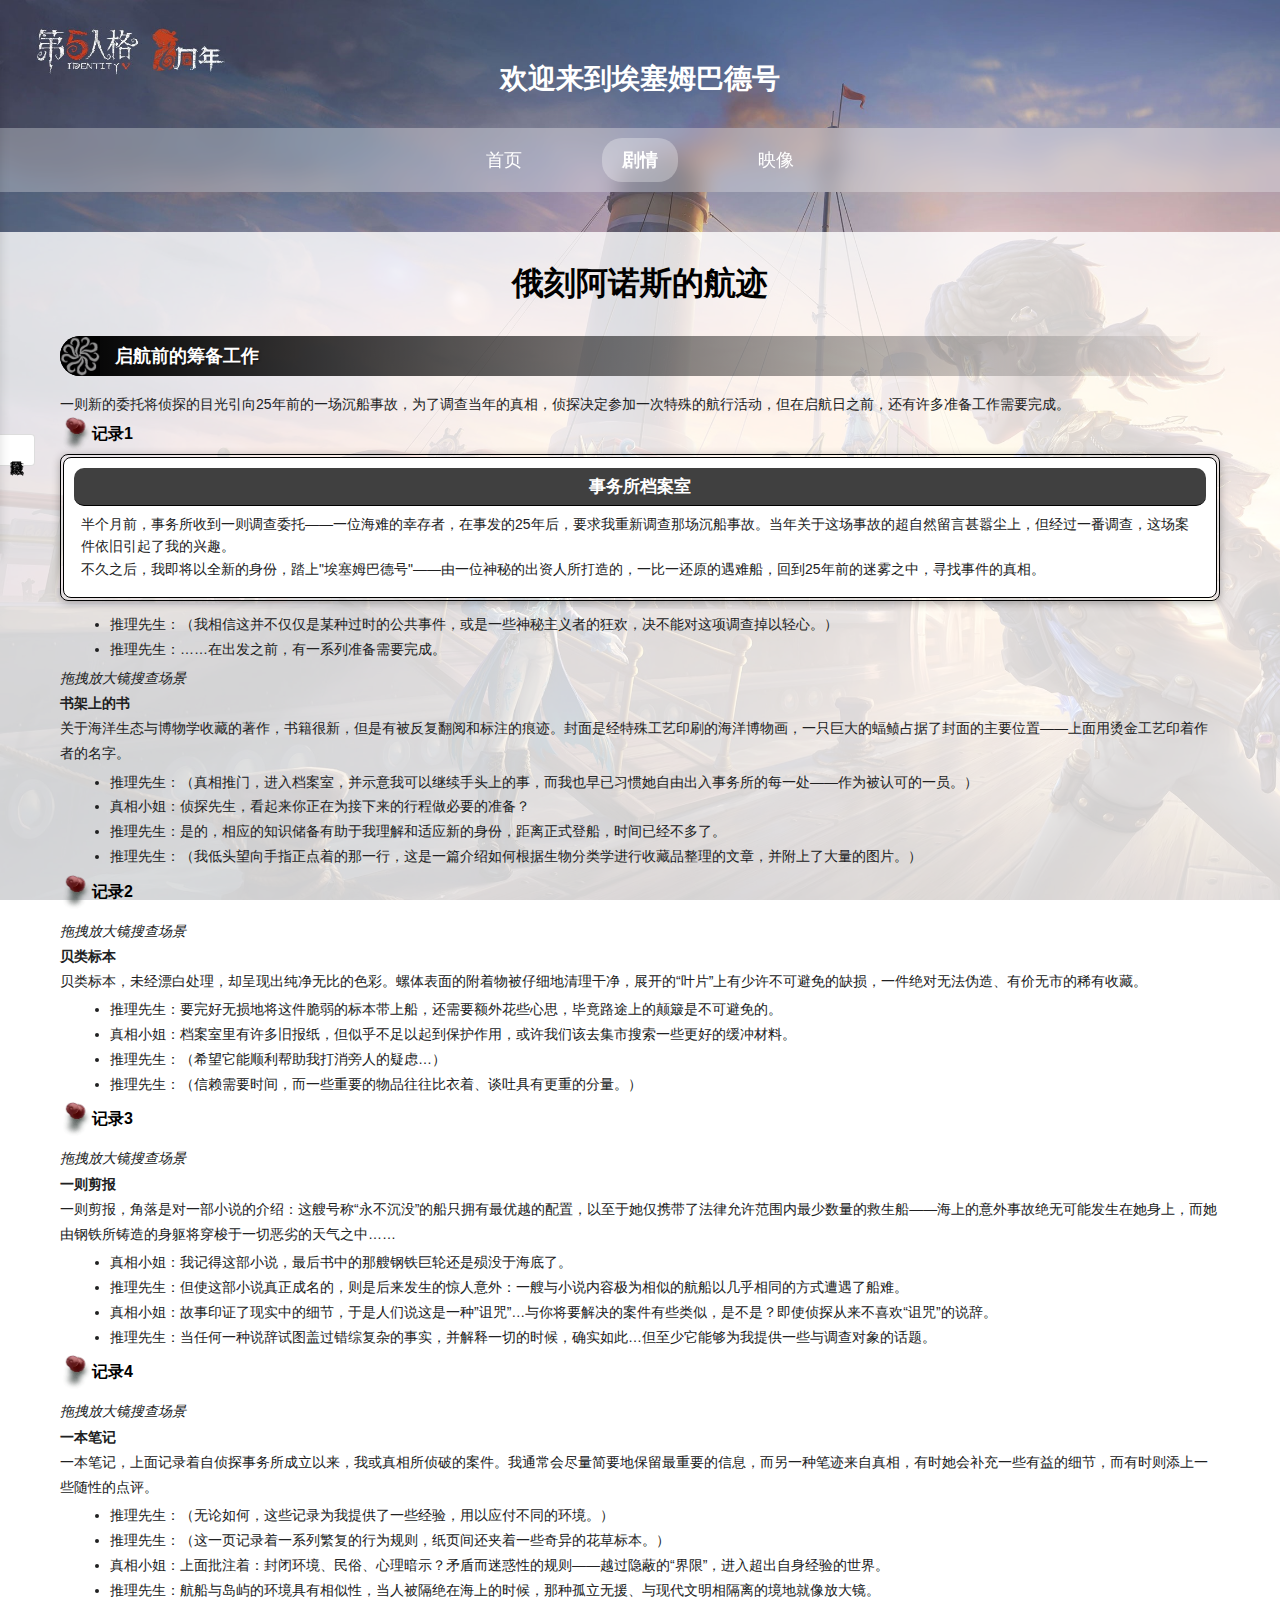
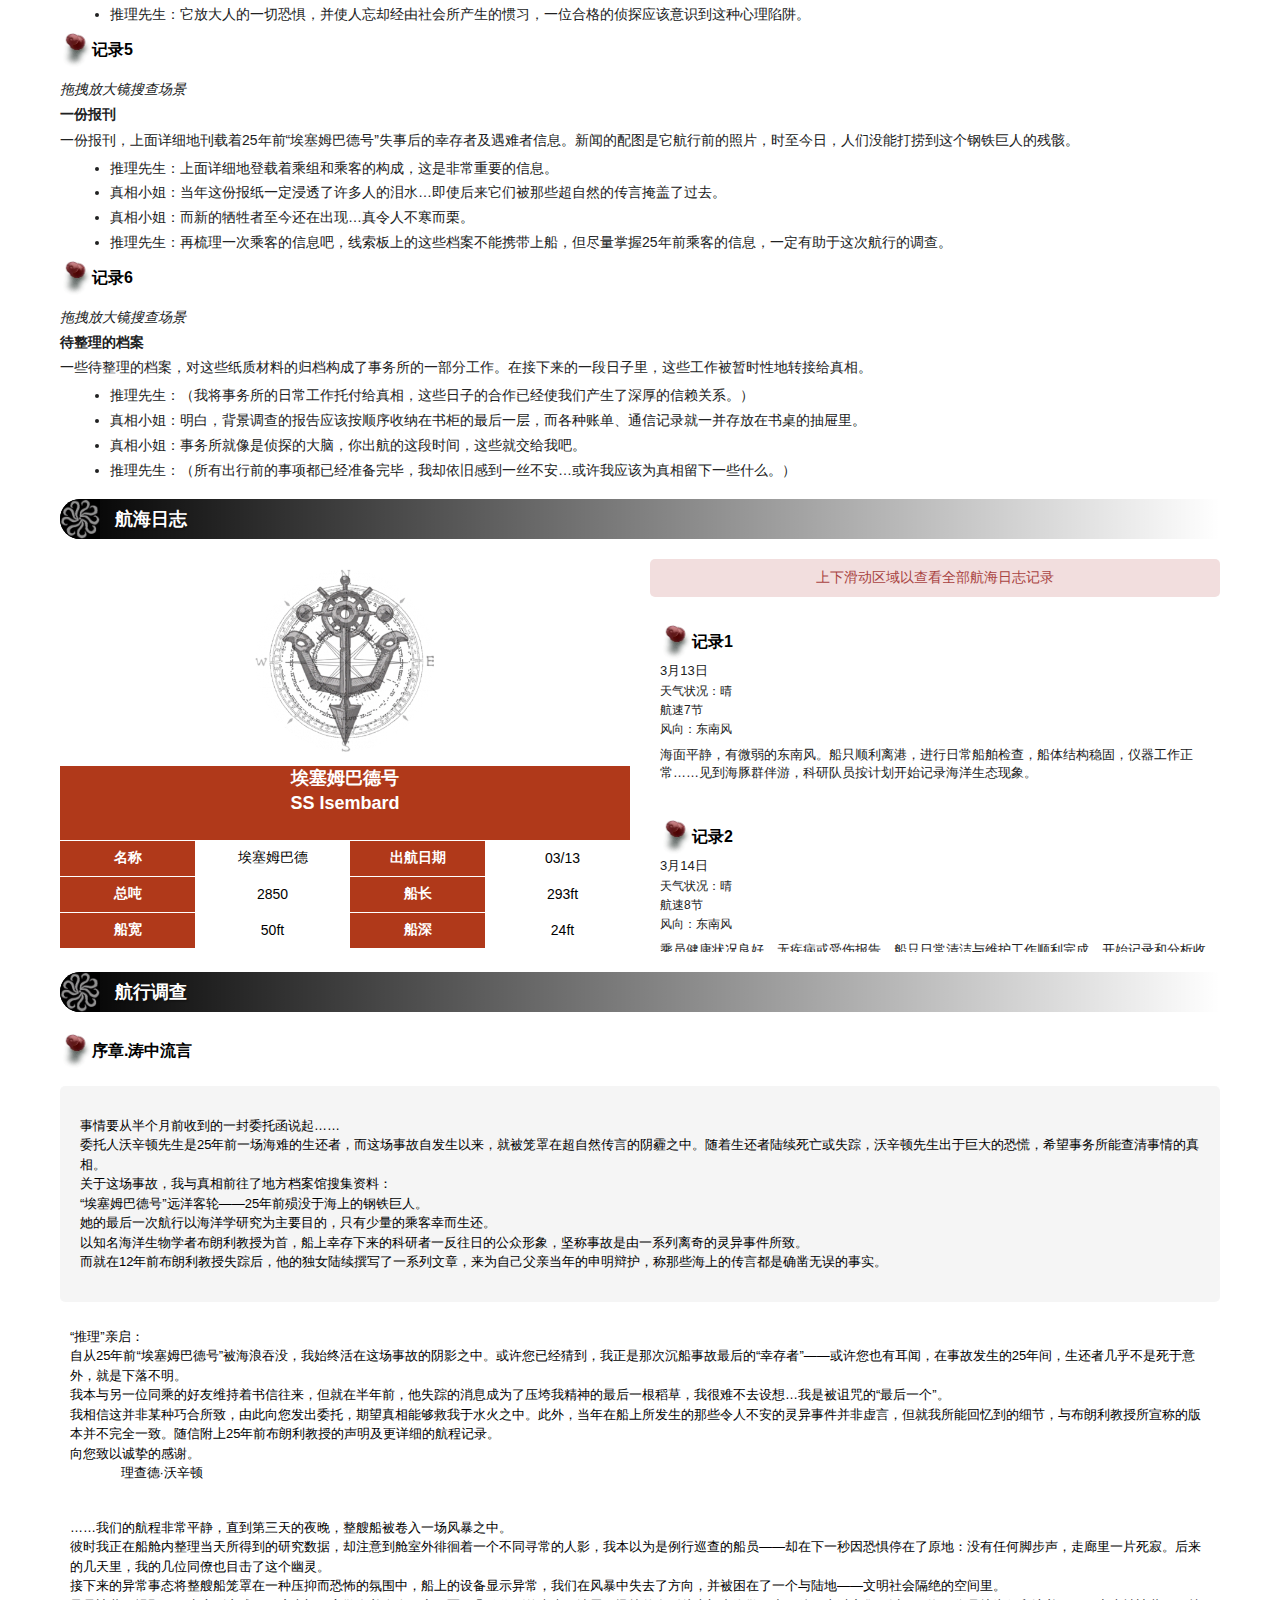
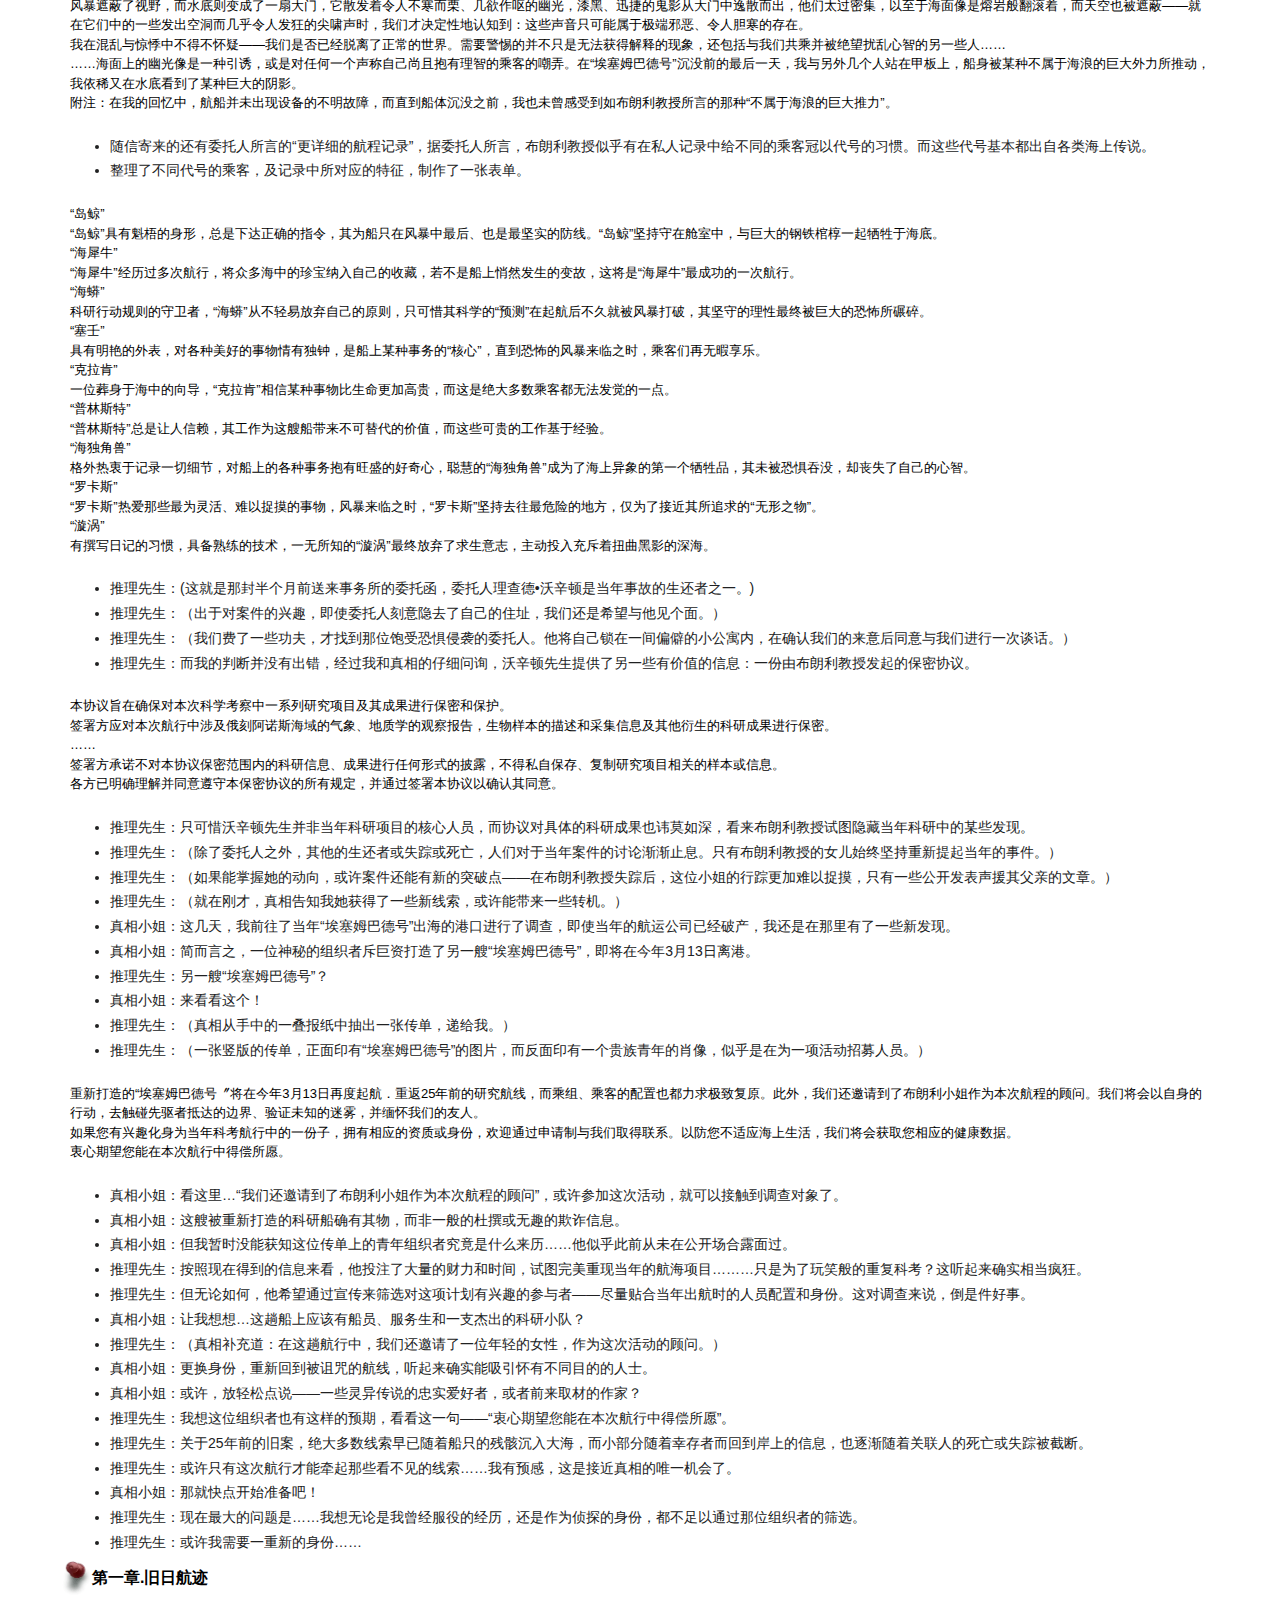
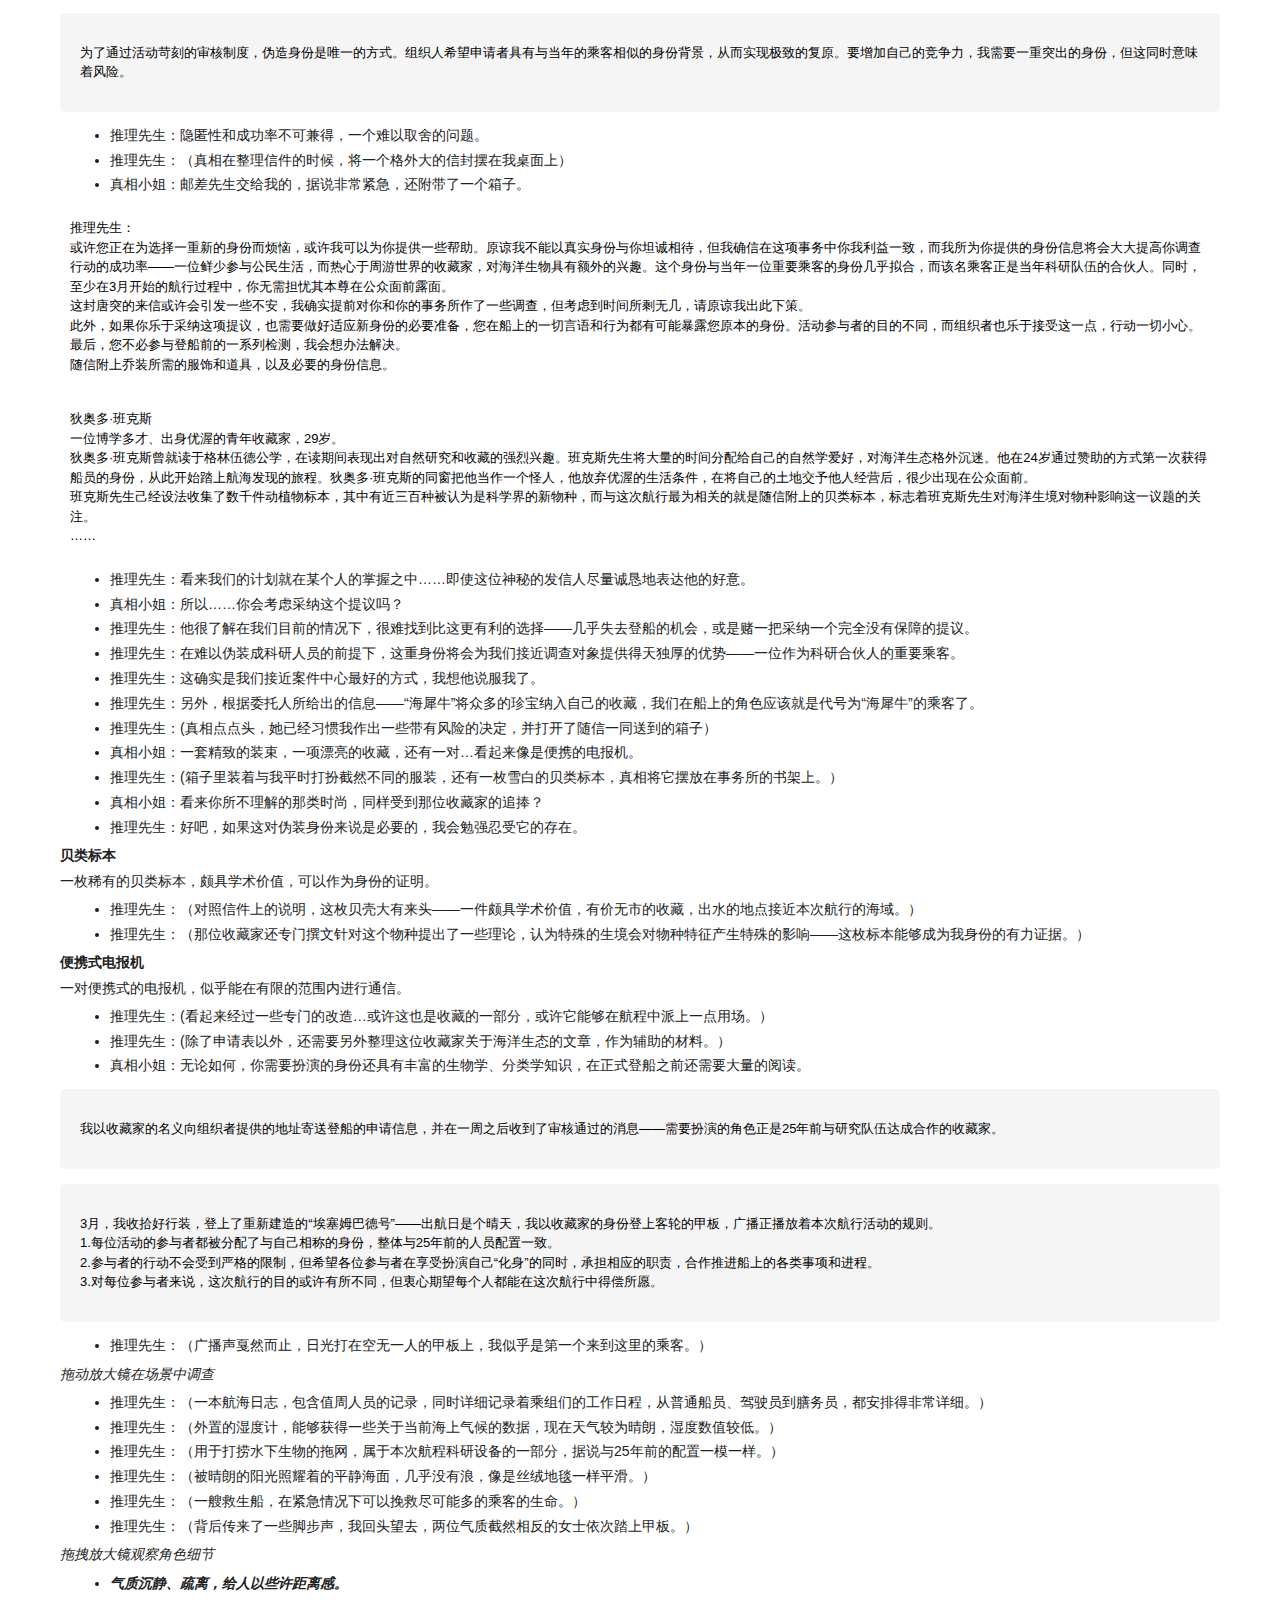
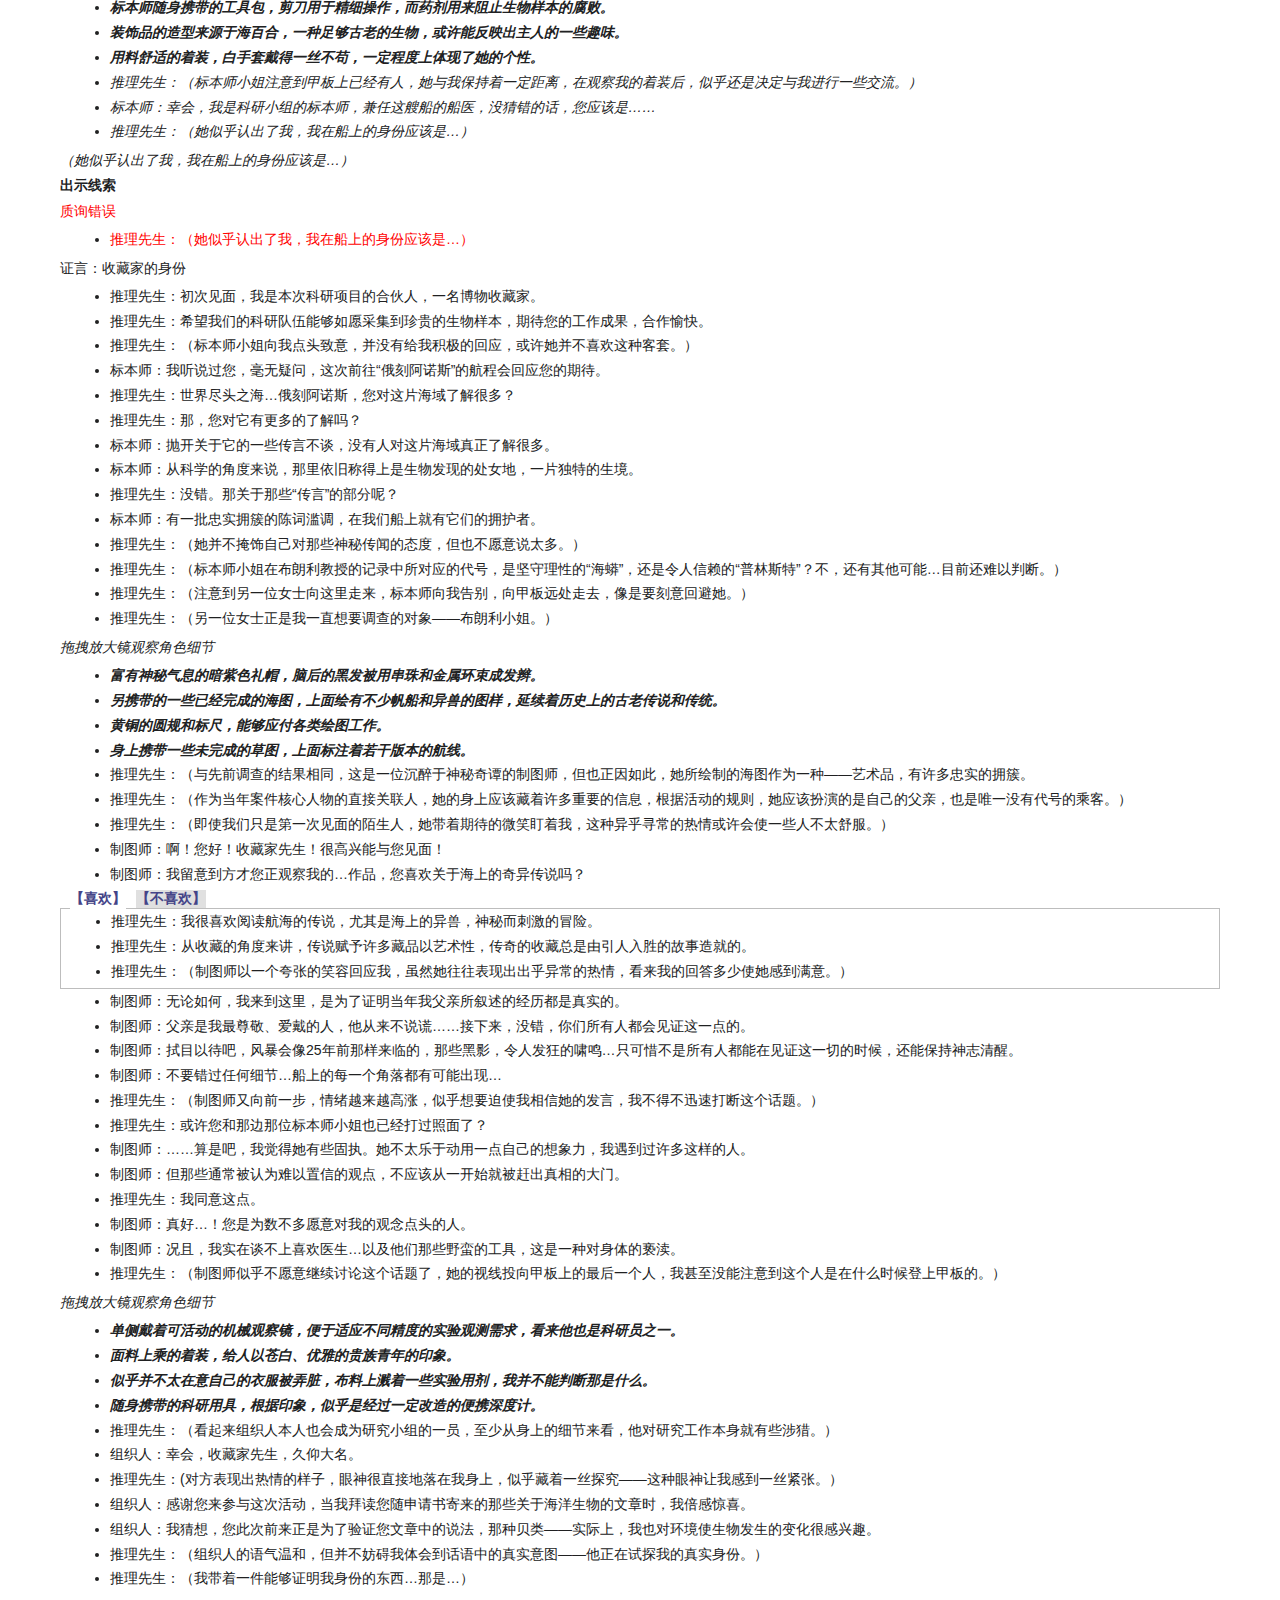
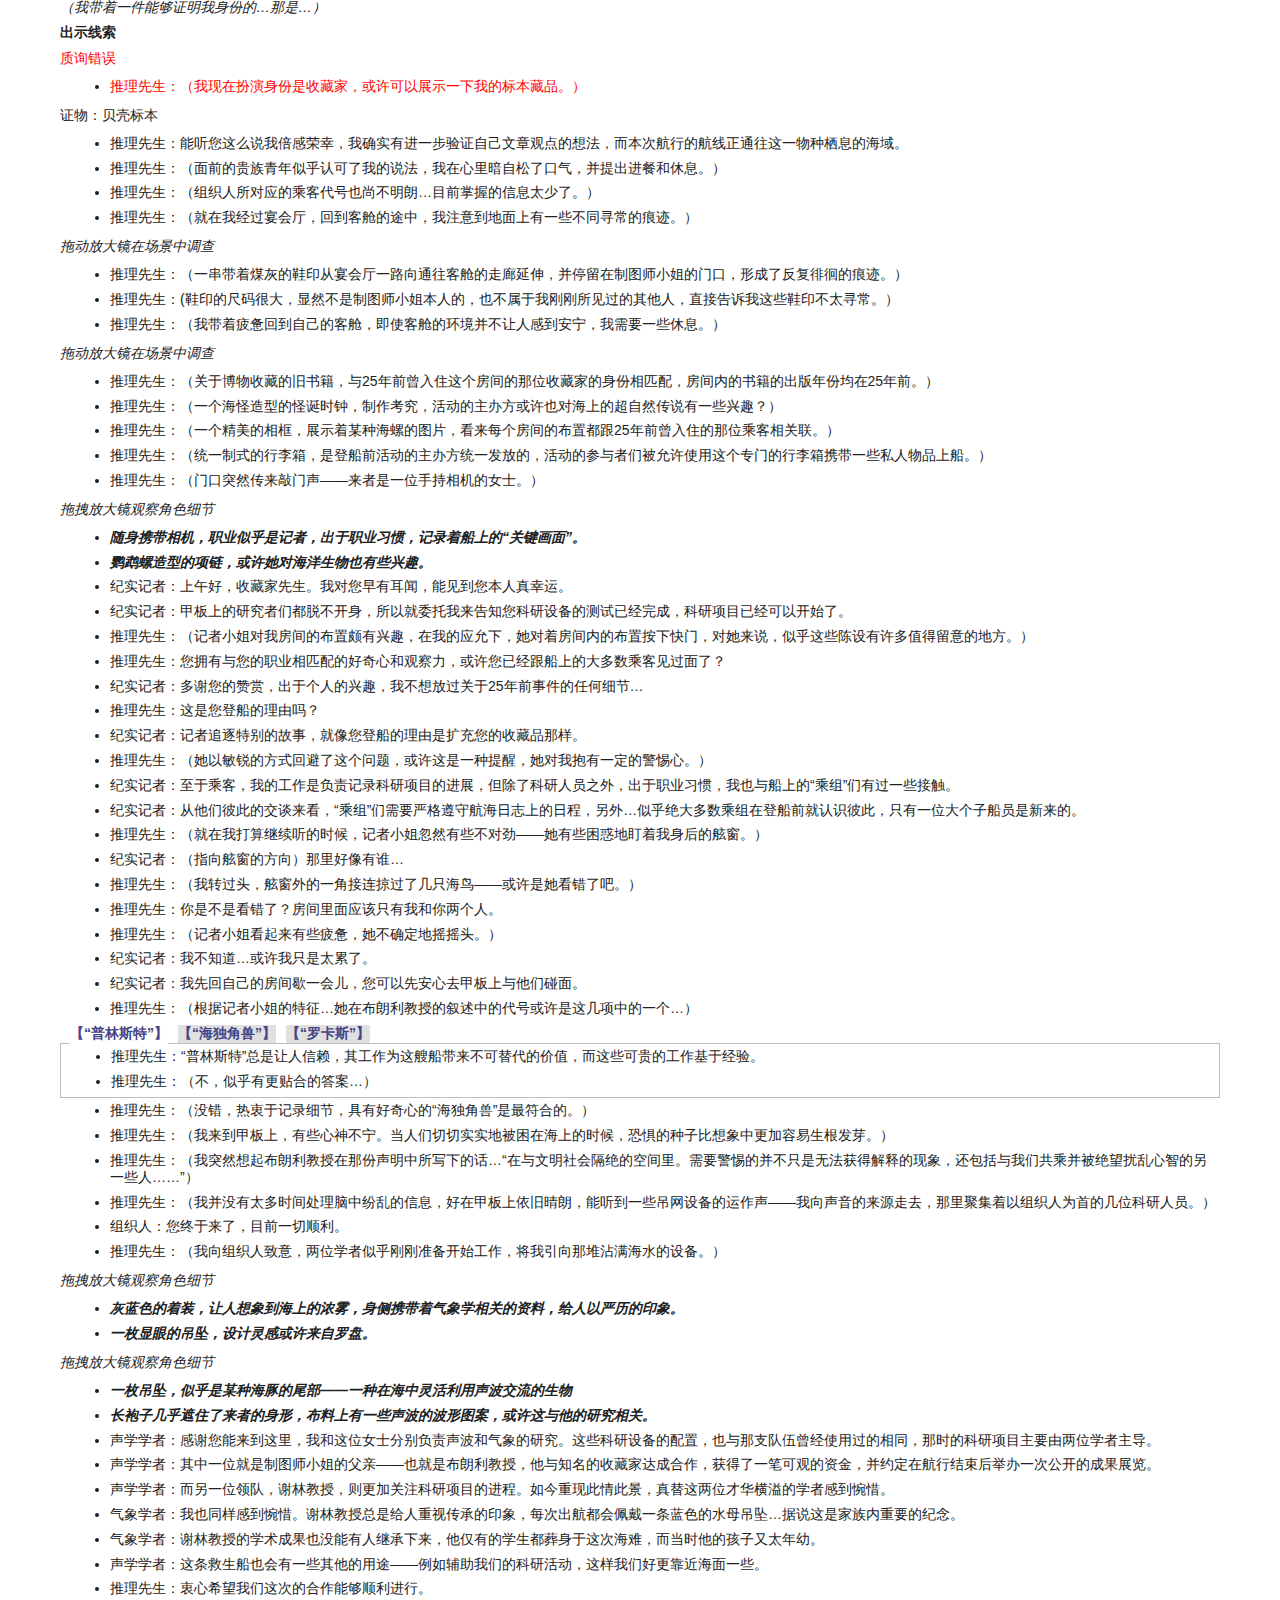
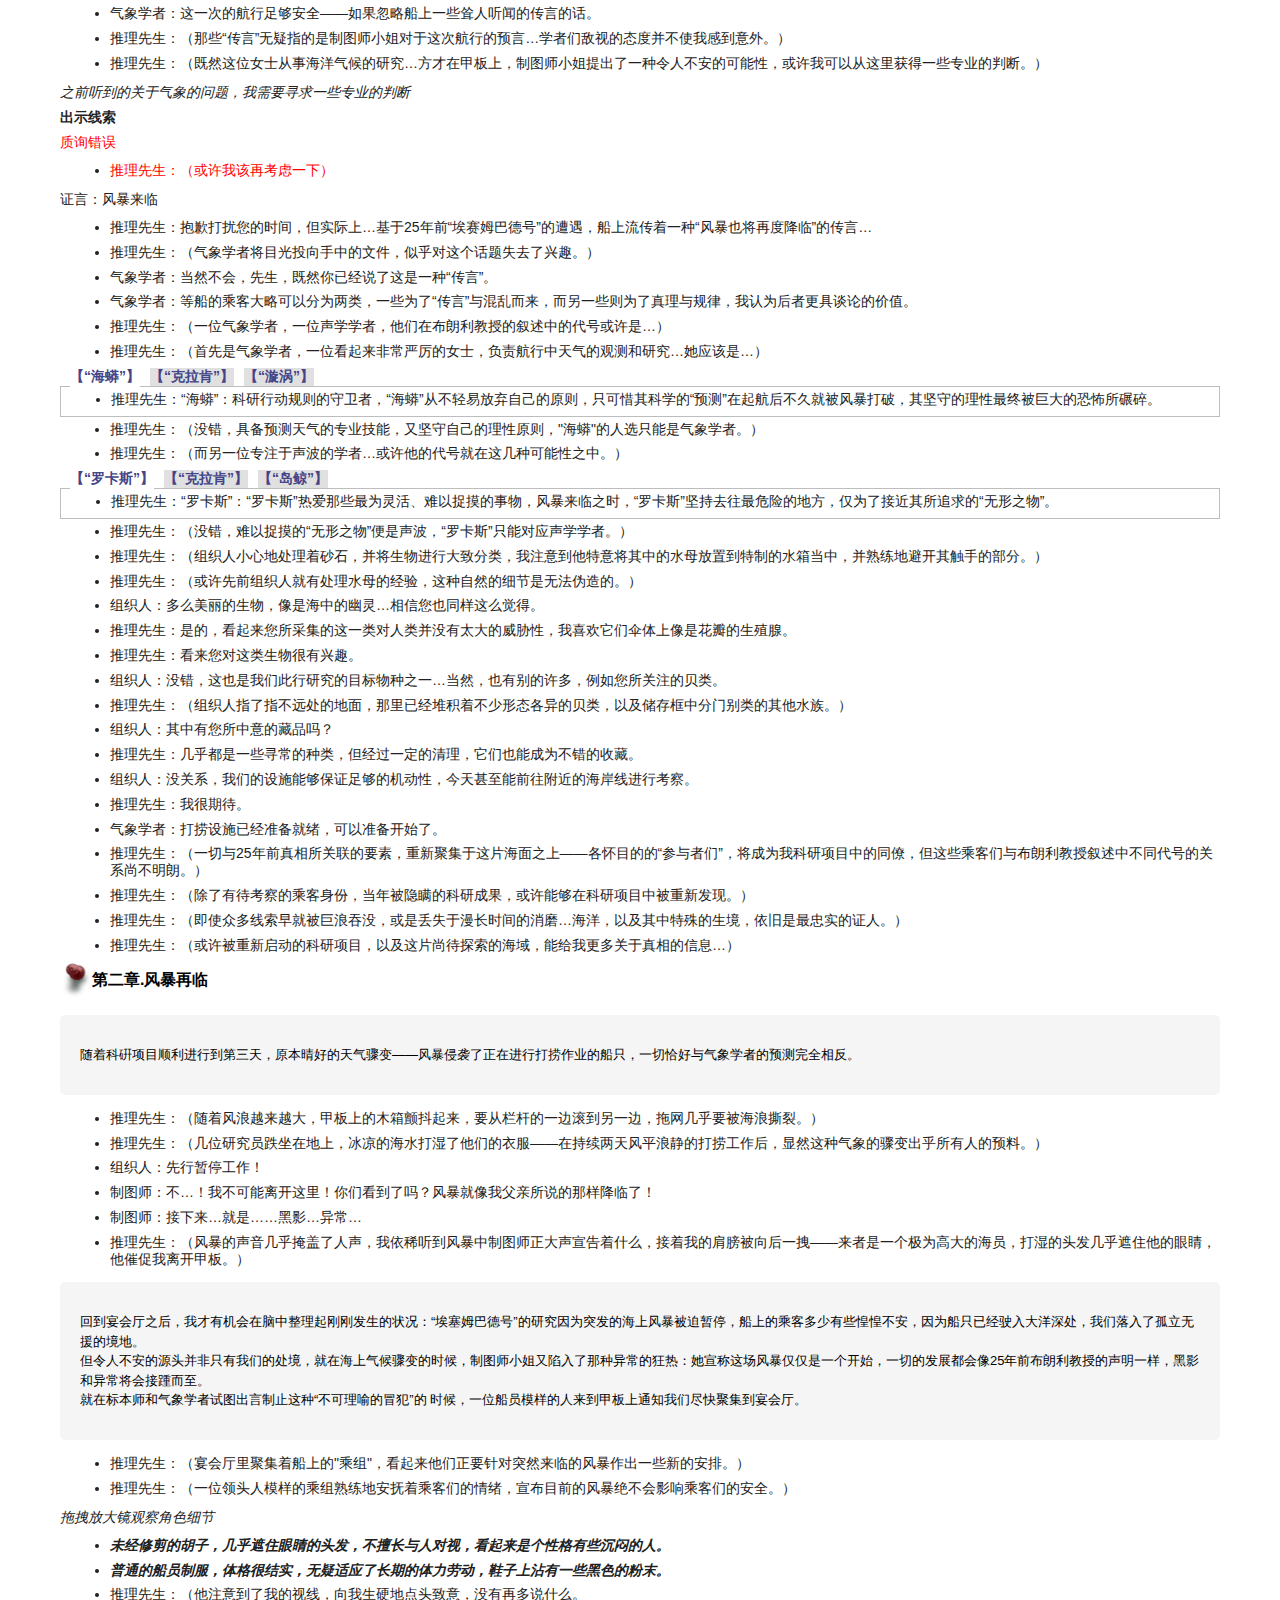
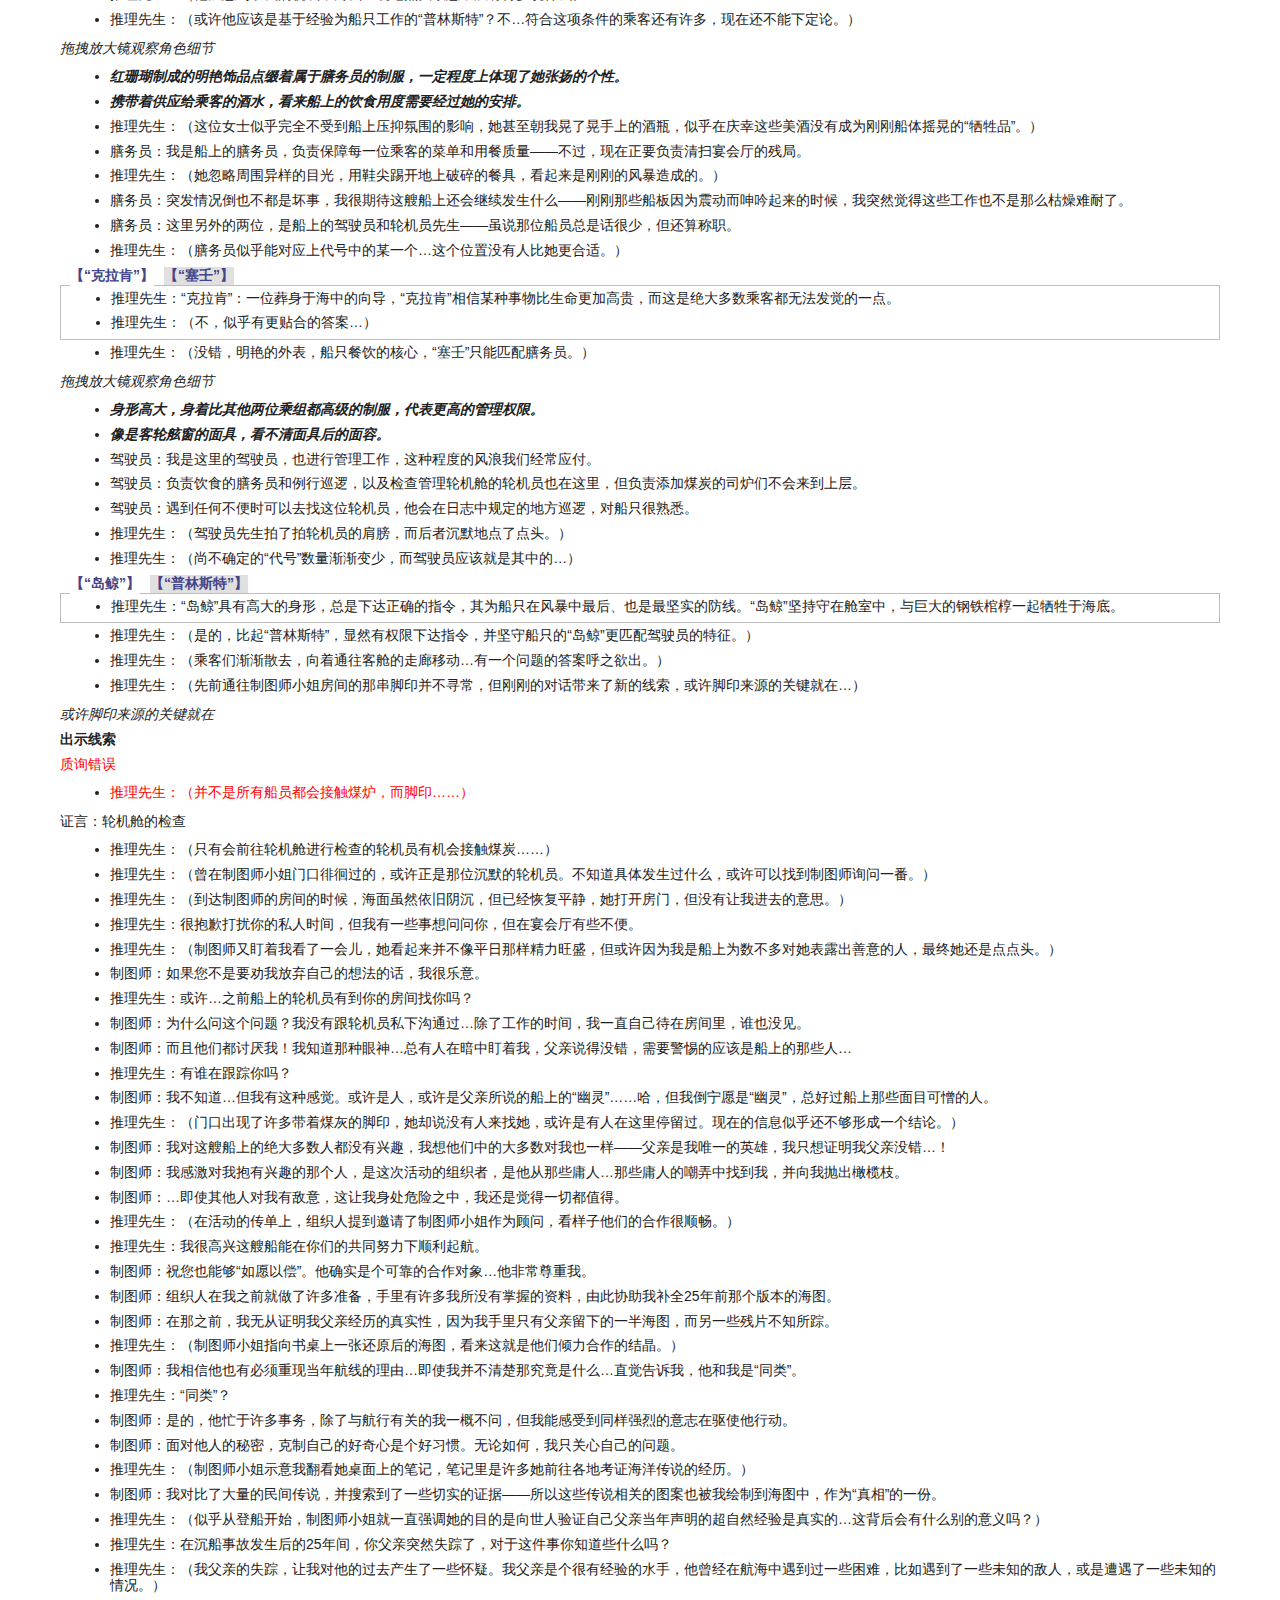
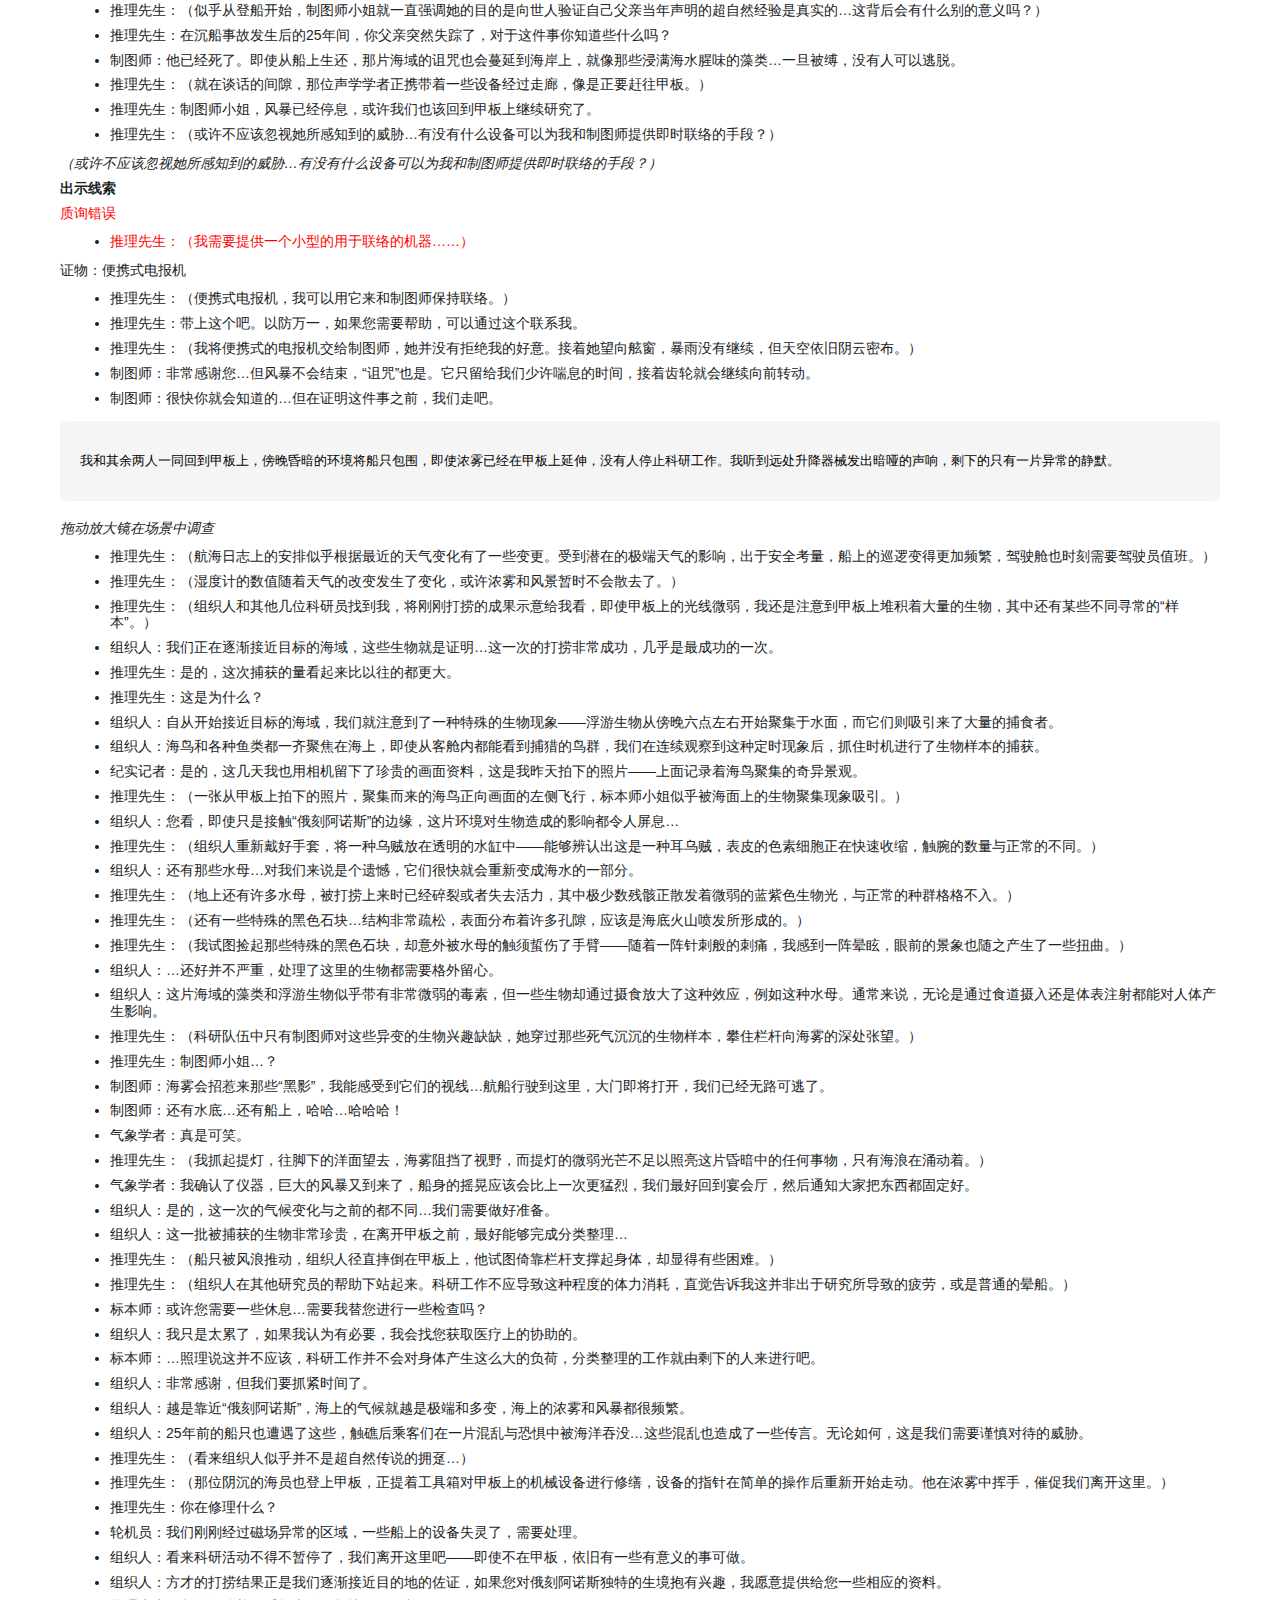
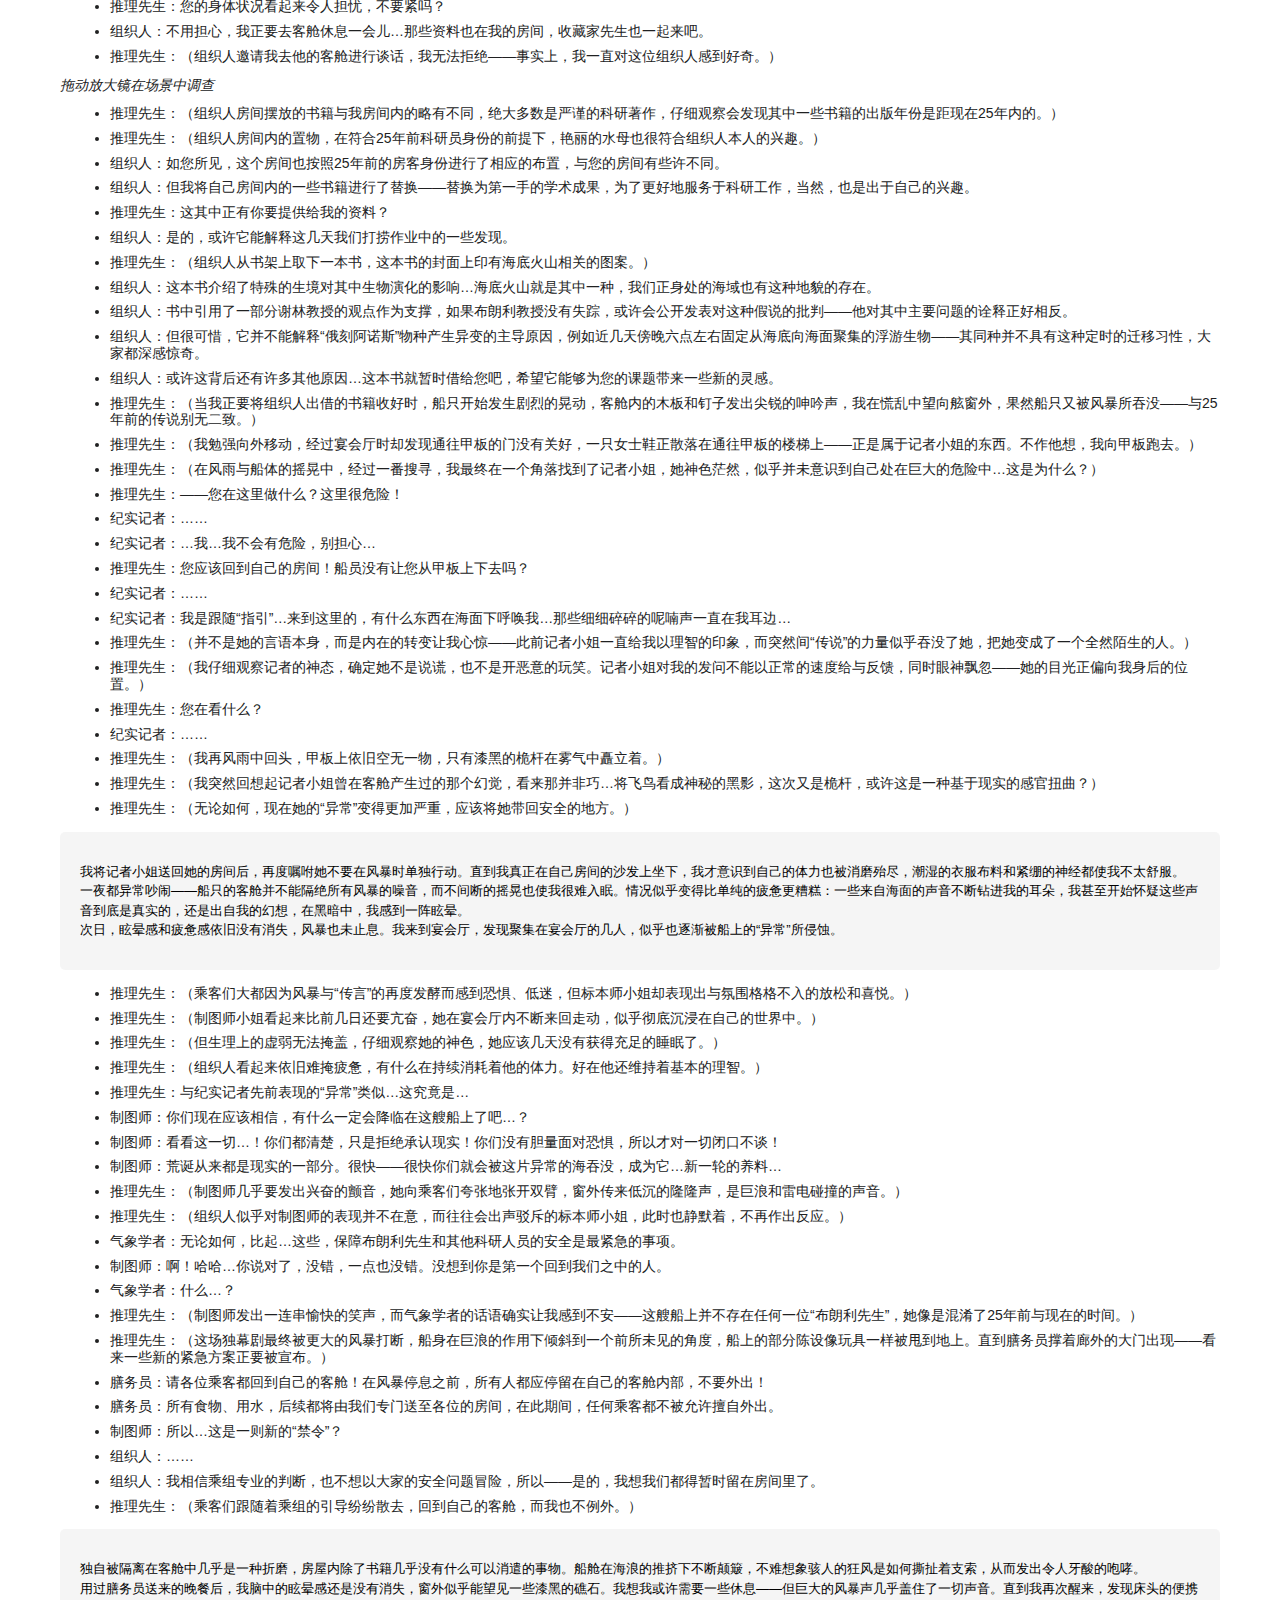
<file: five/Plot.html>
<!DOCTYPE html>
<html lang="en">

<head>
    <meta charset="UTF-8">
    <meta name="viewport" content="width=device-width, initial-scale=1.0">
    <title>Plot</title>
    <link rel="stylesheet" href="css/Plot.css">
</head>

<body>
    <!-- 极简隐藏目录 -->
    <div class="minimal-toc" id="minimalToc">
        <!-- 隐藏状态的目录标签 -->
        <div class="toc-tab" id="tocTab">
            隐藏目录
        </div>
        
        <!-- 展开状态的目录面板 -->
        <div class="toc-panel" id="tocPanel">
            <div class="toc-content">
                <div class="toc-header">
                    <span class="toc-title">目录</span>
                    <button class="toc-close" id="tocClose">×</button>
                </div>
                
                <div class="toc-list">
                    <!-- 启航前的筹备工作 -->
                    <div class="toc-section">
                        <div class="toc-primary" data-section="preparation">
                            <span class="section-number">1</span>
                            <span class="section-title">启航前的筹备工作</span>
                            <span class="expand-arrow">▶</span>
                        </div>
                        <div class="toc-secondary" id="preparation">
                            <a href="#record-1" class="toc-link">1.1 记录1</a>
                            <a href="#record-2" class="toc-link">1.2 记录2</a>
                            <a href="#record-3" class="toc-link">1.3 记录3</a>
                            <a href="#record-4" class="toc-link">1.4 记录4</a>
                            <a href="#record-5" class="toc-link">1.5 记录5</a>
                            <a href="#record-6" class="toc-link">1.6 记录6</a>
                        </div>
                    </div>
                    
                    <!-- 航海日志 -->
                    <div class="toc-section">
                        <div class="toc-primary" data-section="navigation">
                            <span class="section-number">2</span>
                            <span class="section-title">航海日志</span>
                        </div>
                    </div>
                    
                    <!-- 航行调查 -->
                    <div class="toc-section">
                        <div class="toc-primary" data-section="investigation">
                            <span class="section-number">3</span>
                            <span class="section-title">航行调查</span>
                            <span class="expand-arrow">▶</span>
                        </div>
                        <div class="toc-secondary" id="investigation">
                            <a href="#investigation-prologue" class="toc-link">3.1 序章.涛中流言</a>
                            <a href="#investigation-chapter1" class="toc-link">3.2 第一章.旧日航迹</a>
                            <a href="#investigation-chapter2" class="toc-link">3.3 第二章.风暴再临</a>
                            <a href="#investigation-chapter3" class="toc-link">3.4 第三章.昔日重现</a>
                            <a href="#investigation-chapter4" class="toc-link">3.5 第四章.传说的尽头</a>
                            <a href="#investigation-epilogue" class="toc-link">3.6 尾声</a>
                        </div>
                    </div>
                    
                    <!-- 剧情笔记 -->
                    <div class="toc-section">
                        <div class="toc-primary" data-section="plot">
                            <span class="section-number">4</span>
                            <span class="section-title">剧情笔记</span>
                            <span class="expand-arrow">▶</span>
                        </div>
                        <div class="toc-secondary" id="plot">
                            <a href="#plot-chapters" class="toc-link">4.1 剧情章节</a>
                            <a href="#evidence" class="toc-link">4.2 证物</a>
                            <a href="#testimonies" class="toc-link">4.3 证言</a>
                            <a href="#character-profiles" class="toc-link">4.4 角色介绍</a>
                        </div>
                    </div>
                </div>
            </div>
        </div>
    </div>

    <!-- 顶部导航栏 -->
    <header class="header">
        <!-- 欢迎标题 -->
        <div class="welcome-title">
            <h1>欢迎来到埃塞姆巴德号</h1>
        </div>
        <!-- 导航栏 -->
        <nav class="navbar">
            <ul class="nav-list">
                <li class="nav-item">
                    <a href="Home.html" class="nav-link">首页</a>
                </li>
                <li class="nav-item">
                    <a href="Plot.html" class="nav-link active">剧情</a>
                </li>
                <li class="nav-item">
                    <a href="Image.html" class="nav-link">映像</a>
                </li>
            </ul>
        </nav>
    </header>

    <!-- 主要内容区域 -->
    <main class="main-content">
        <h1 class="plot-title">俄刻阿诺斯的航迹</h1>

        <!-- 启航前的筹备工作 -->
        <div class="plot-headline" id="preparation">
            <img src="imaegs/花.png" alt="花" class="plot-headline-image">
            <span class="plot-headline-text">启航前的筹备工作</span>
        </div>
        <div class="plot-content1">
            <p class="plot-content-text">一则新的委托将侦探的目光引向25年前的一场沉船事故，为了调查当年的真相，侦探决定参加一次特殊的航行活动，但在启航日之前，还有许多准备工作需要完成。</p>

            <!-- 记录1 -->
            <div class="record-component" id="record-1">
                <img src="imaegs/图钉.png" alt="图钉" class="record-icon">
                <span class="record-text">记录1</span>
            </div>
            <div class="archive-room-container">
                <div class="archive-room-line">
                    <div class="archive-room-header">事务所档案室</div>
                    <div class="archive-room-content">
                        <p>半个月前，事务所收到一则调查委托——一位海难的幸存者，在事发的25年后，要求我重新调查那场沉船事故。当年关于这场事故的超自然留言甚嚣尘上，但经过一番调查，这场案件依旧引起了我的兴趣。
                        </p>
                        <p>不久之后，我即将以全新的身份，踏上"埃塞姆巴德号"——由一位神秘的出资人所打造的，一比一还原的遇难船，回到25年前的迷雾之中，寻找事件的真相。</p>
                    </div>
                </div>
            </div>
            <ul class="record-list">
                <li class="record-list-item">推理先生：（我相信这并不仅仅是某种过时的公共事件，或是一些神秘主义者的狂欢，决不能对这项调查掉以轻心。）</li>
                <li class="record-list-item">推理先生：……在出发之前，有一系列准备需要完成。</li>
            </ul>
            <p class="plot-content-text-center">
                <i>拖拽放大镜搜查场景</i><br>
                <b>书架上的书</b><br>
                关于海洋生态与博物学收藏的著作，书籍很新，但是有被反复翻阅和标注的痕迹。封面是经特殊工艺印刷的海洋博物画，一只巨大的蝠鲼占据了封面的主要位置——上面用烫金工艺印着作者的名字。
            </p>
            <ul class="record-list">
                <li class="record-list-item">推理先生：（真相推门，进入档案室，并示意我可以继续手头上的事，而我也早已习惯她自由出入事务所的每一处——作为被认可的一员。）</li>
                <li class="record-list-item">真相小姐：侦探先生，看起来你正在为接下来的行程做必要的准备？</li>
                <li class="record-list-item">推理先生：是的，相应的知识储备有助于我理解和适应新的身份，距离正式登船，时间已经不多了。</li>
                <li class="record-list-item">推理先生：（我低头望向手指正点着的那一行，这是一篇介绍如何根据生物分类学进行收藏品整理的文章，并附上了大量的图片。）</li>
            </ul>

            <!-- 记录2 -->
            <div class="record-component" id="record-2">
                <img src="imaegs/图钉.png" alt="图钉" class="record-icon">
                <span class="record-text">记录2</span>
            </div>
            <p class="plot-content-text-center">
                <i>拖拽放大镜搜查场景</i><br>
                <b>贝类标本</b><br>
                贝类标本，未经漂白处理，却呈现出纯净无比的色彩。螺体表面的附着物被仔细地清理干净，展开的“叶片”上有少许不可避免的缺损，一件绝对无法伪造、有价无市的稀有收藏。
            </p>
            <ul class="record-list">
                <li class="record-list-item">推理先生：要完好无损地将这件脆弱的标本带上船，还需要额外花些心思，毕竟路途上的颠簸是不可避免的。</li>
                <li class="record-list-item">真相小姐：档案室里有许多旧报纸，但似乎不足以起到保护作用，或许我们该去集市搜索一些更好的缓冲材料。</li>
                <li class="record-list-item">推理先生：（希望它能顺利帮助我打消旁人的疑虑…）</li>
                <li class="record-list-item">推理先生：（信赖需要时间，而一些重要的物品往往比衣着、谈吐具有更重的分量。）</li>
            </ul>

            <!-- 记录3 -->
            <div class="record-component" id="record-3">
                <img src="imaegs/图钉.png" alt="图钉" class="record-icon">
                <span class="record-text">记录3</span>
            </div>
            <p class="plot-content-text-center">
                <i>拖拽放大镜搜查场景</i><br>
                <b>一则剪报</b><br>
                一则剪报，角落是对一部小说的介绍：这艘号称“永不沉没”的船只拥有最优越的配置，以至于她仅携带了法律允许范围内最少数量的救生船——海上的意外事故绝无可能发生在她身上，而她由钢铁所铸造的身躯将穿梭于一切恶劣的天气之中……
            </p>
            <ul class="record-list">
                <li class="record-list-item">真相小姐：我记得这部小说，最后书中的那艘钢铁巨轮还是殒没于海底了。</li>
                <li class="record-list-item">推理先生：但使这部小说真正成名的，则是后来发生的惊人意外：一艘与小说内容极为相似的航船以几乎相同的方式遭遇了船难。</li>
                <li class="record-list-item">真相小姐：故事印证了现实中的细节，于是人们说这是一种”诅咒”…与你将要解决的案件有些类似，是不是？即使侦探从来不喜欢“诅咒”的说辞。</li>
                <li class="record-list-item">推理先生：当任何一种说辞试图盖过错综复杂的事实，并解释一切的时候，确实如此…但至少它能够为我提供一些与调查对象的话题。</li>
            </ul>

            <!-- 记录4 -->
            <div class="record-component" id="record-4">
                <img src="imaegs/图钉.png" alt="图钉" class="record-icon">
                <span class="record-text">记录4</span>
            </div>
            <p class="plot-content-text-center">
                <i>拖拽放大镜搜查场景</i><br>
                <b>一本笔记</b><br>
                一本笔记，上面记录着自侦探事务所成立以来，我或真相所侦破的案件。我通常会尽量简要地保留最重要的信息，而另一种笔迹来自真相，有时她会补充一些有益的细节，而有时则添上一些随性的点评。
            </p>
            <ul class="record-list">
                <li class="record-list-item">推理先生：（无论如何，这些记录为我提供了一些经验，用以应付不同的环境。）</li>
                <li class="record-list-item">推理先生：（这一页记录着一系列繁复的行为规则，纸页间还夹着一些奇异的花草标本。）</li>
                <li class="record-list-item">真相小姐：上面批注着：封闭环境、民俗、心理暗示？矛盾而迷惑性的规则——越过隐蔽的“界限”，进入超出自身经验的世界。</li>
                <li class="record-list-item">推理先生：航船与岛屿的环境具有相似性，当人被隔绝在海上的时候，那种孤立无援、与现代文明相隔离的境地就像放大镜。</li>
                <li class="record-list-item">推理先生：它放大人的一切恐惧，并使人忘却经由社会所产生的惯习，一位合格的侦探应该意识到这种心理陷阱。</li>
            </ul>

            <!-- 记录5 -->
            <div class="record-component" id="record-5">
                <img src="imaegs/图钉.png" alt="图钉" class="record-icon">
                <span class="record-text">记录5</span>
            </div>
            <p class="plot-content-text-center">
                <i>拖拽放大镜搜查场景</i><br>
                <b>一份报刊</b><br>
                一份报刊，上面详细地刊载着25年前“埃塞姆巴德号”失事后的幸存者及遇难者信息。新闻的配图是它航行前的照片，时至今日，人们没能打捞到这个钢铁巨人的残骸。
            </p>
            <ul class="record-list">
                <li class="record-list-item">推理先生：上面详细地登载着乘组和乘客的构成，这是非常重要的信息。</li>
                <li class="record-list-item">真相小姐：当年这份报纸一定浸透了许多人的泪水…即使后来它们被那些超自然的传言掩盖了过去。</li>
                <li class="record-list-item">真相小姐：而新的牺牲者至今还在出现…真令人不寒而栗。</li>
                <li class="record-list-item">推理先生：再梳理一次乘客的信息吧，线索板上的这些档案不能携带上船，但尽量掌握25年前乘客的信息，一定有助于这次航行的调查。</li>
            </ul>

            <!-- 记录6 -->
            <div class="record-component" id="record-6">
                <img src="imaegs/图钉.png" alt="图钉" class="record-icon">
                <span class="record-text">记录6</span>
            </div>
            <p class="plot-content-text-center">
                <i>拖拽放大镜搜查场景</i><br>
                <b>待整理的档案</b><br>
                一些待整理的档案，对这些纸质材料的归档构成了事务所的一部分工作。在接下来的一段日子里，这些工作被暂时性地转接给真相。
            </p>
            <ul class="record-list">
                <li class="record-list-item">推理先生：（我将事务所的日常工作托付给真相，这些日子的合作已经使我们产生了深厚的信赖关系。）</li>
                <li class="record-list-item">真相小姐：明白，背景调查的报告应该按顺序收纳在书柜的最后一层，而各种账单、通信记录就一并存放在书桌的抽屉里。</li>
                <li class="record-list-item">真相小姐：事务所就像是侦探的大脑，你出航的这段时间，这些就交给我吧。</li>
                <li class="record-list-item">推理先生：（所有出行前的事项都已经准备完毕，我却依旧感到一丝不安…或许我应该为真相留下一些什么。）</li>
            </ul>

        </div>


        <!-- 航海日志 -->
        <div class="plot-headline" id="navigation-log">
            <img src="imaegs/花.png" alt="花" class="plot-headline-image">
            <span class="plot-headline-text">航海日志</span>
        </div>
        <div class="plot-content2">
            <div class="plot-content2-left">
                <div class="ship-info">
                    <img src="imaegs/300px-埃塞姆巴德号船标.png" alt="埃塞姆巴德号船标" class="ship-logo">
                    <div class="ship-name">埃塞姆巴德号<br>SS Isembard</div>
                    <div class="ship-details">
                        <div class="ship-detail-row">
                            <span class="detail-label">名称</span>
                            <span class="detail-value">埃塞姆巴德</span>
                            <span class="detail-label">出航日期</span>
                            <span class="detail-value">03/13</span>
                        </div>
                        <div class="ship-detail-row">
                            <span class="detail-label">总吨</span>
                            <span class="detail-value">2850</span>
                            <span class="detail-label">船长</span>
                            <span class="detail-value">293ft</span>
                        </div>
                        <div class="ship-detail-row">
                            <span class="detail-label">船宽</span>
                            <span class="detail-value">50ft</span>
                            <span class="detail-label">船深</span>
                            <span class="detail-value">24ft</span>
                        </div>
                    </div>
                </div>
            </div>
            <div class="plot-content2-right">
                <div class="log-notice">
                    上下滑动区域以查看全部航海日志记录
                </div>
                <div class="log-container">
                    <div class="log-entry">
                        <div class="log-content">
                            <div class="record-component" id="nav-record-1">
                                <img src="imaegs/图钉.png" alt="图钉" class="record-icon">
                                <span class="record-text">记录1</span>
                            </div>
                            <div class="log-date">3月13日</div>
                            <div class="log-weather">天气状况：晴</div>
                            <div class="log-navigation">航速7节</div>
                            <div class="log-wind">风向：东南风</div>
                            <div class="log-description">
                                海面平静，有微弱的东南风。船只顺利离港，进行日常船舶检查，船体结构稳固，仪器工作正常……见到海豚群伴游，科研队员按计划开始记录海洋生态现象。</div>
                        </div>
                    </div>
                    <div class="log-entry">
                        <div class="log-content">
                            <div class="record-component" id="nav-record-2">
                                <img src="imaegs/图钉.png" alt="图钉" class="record-icon">
                                <span class="record-text">记录2</span>
                            </div>
                            <div class="log-date">3月14日</div>
                            <div class="log-weather">天气状况：晴</div>
                            <div class="log-navigation">航速8节</div>
                            <div class="log-wind">风向：东南风</div>
                            <div class="log-description">
                                乘员健康状况良好，无疾病或受伤报告。船只日常清洁与维护工作顺利完成，开始记录和分析收集的海水样本。计划在下一停靠点进行更深入的海洋地质探测。按照目前的航速及海况预计，将在未来48小时内到达第一个预定的远海科考区域。
                            </div>
                        </div>
                    </div>
                    <div class="log-entry">
                        <div class="log-content">
                            <div class="record-component" id="nav-record-3">
                                <img src="imaegs/图钉.png" alt="图钉" class="record-icon">
                                <span class="record-text">记录3</span>
                            </div>
                            <div class="log-date">3月15日</div>
                            <div class="log-weather">天气状况：暴风</div>
                            <div class="log-navigation">航速3节</div>
                            <div class="log-wind">风向：东风</div>
                            <div class="log-description">
                                云层迅速下降，云底压低，确认形态为积雨云。至中午12时，出现强降雨，风速观测值最高达到37节，风暴进入成熟阶段。受其影响，海面出现大片波浪，航行条件恶劣。为确保船只乘员安全与船上设备稳定，已降低船速。
                            </div>
                        </div>
                    </div>
                    <div class="log-entry">
                        <div class="log-content">
                            <div class="record-component" id="nav-record-4">
                                <img src="imaegs/图钉.png" alt="图钉" class="record-icon">
                                <span class="record-text">记录4</span>
                            </div>
                            <div class="log-date">3月16日</div>
                            <div class="log-weather">天气状况：多云</div>
                            <div class="log-navigation">航速8节</div>
                            <div class="log-wind">风向：东风</div>
                            <div class="log-description">
                                已校正导航设备，进行航位推算，并复核任务列表。风浪渐息，今日将按计划展开生物采样工作。团队进行了日间及夜间的浮游生物分布调查，并尝试采集各水层样本，初步分析该区域海洋生态系统的食物网结构与记录中的并无差别。
                            </div>
                        </div>
                    </div>
                    <div class="log-entry">
                        <div class="log-content">
                            <div class="record-component" id="nav-record-5">
                                <img src="imaegs/图钉.png" alt="图钉" class="record-icon">
                                <span class="record-text">记录5</span>
                            </div>
                            <div class="log-date">3月17日</div>
                            <div class="log-weather">天气状况：海雾</div>
                            <div class="log-navigation">航速5节</div>
                            <div class="log-wind">风向：无风</div>
                            <div class="log-description">
                                能见度自凌晨3点起急剧下降，为确保航行安全，不再提升航速。全体乘组进入警戒状态，加强瞭望及巡逻，对可能存在的航行障碍物进行及时避让。船上的观测与记录工作未因天候状况而中断，仅有部分非必要的甲板娱乐活动被取消。
                            </div>
                        </div>
                    </div>
                    <div class="log-entry">
                        <div class="log-content">
                            <div class="record-component" id="nav-record-6">
                                <img src="imaegs/图钉.png" alt="图钉" class="record-icon">
                                <span class="record-text">记录6</span>
                            </div>
                            <div class="log-date">3月18日</div>
                            <div class="log-weather">天气状况：多云</div>
                            <div class="log-navigation">航速8节</div>
                            <div class="log-wind">风向：东南风</div>
                            <div class="log-description">
                                能见度略有好转，逐渐恢复正常航速，继续按计划航线前进。科考工作仍在继续，已采集包括藻类、浮游生物、鱼类及贝类等多种生物，并将其中部分制作为标本，以供后续研究。近几日常在傍晚时分观测到大量生物上浮聚集的现象，该现象中的生物最晚在黎明前会重新下潜。行为存在时间上的规律性及周期性，暂时未能找到这种特定区域内较大规模的昼夜垂直迁移现象形成的原因。
                            </div>
                        </div>
                    </div>
                    <div class="log-entry">
                        <div class="log-content">
                            <div class="record-component" id="nav-record-7">
                                <img src="imaegs/图钉.png" alt="图钉" class="record-icon">
                                <span class="record-text">记录7</span>
                            </div>
                            <div class="log-date">3月19日</div>
                            <div class="log-weather">天气状况：海雾-风暴</div>
                            <div class="log-navigation">航速3节</div>
                            <div class="log-wind">风向：东风</div>
                            <div class="log-description">
                                再次遭遇风暴，风速45节，海况恶劣。被卷起的水汽与尚末消散的海雾相互叠加，使能见度降低至50米。船舶结构尚能承受持续的风暴冲击，未出现损坏迹象。有部分科研团队人员报告出现眩晕症状，已派医务人员进行评估，确认为强烈颠簸导致。
                            </div>
                        </div>
                    </div>
                </div>
            </div>
        </div>

        <!-- 航行调查 -->
        <div class="plot-headline" id="investigation">
            <img src="imaegs/花.png" alt="花" class="plot-headline-image">
            <span class="plot-headline-text">航行调查</span>
        </div>
        <div class="plot-content3">
            <div class="record-component" id="investigation-prologue">
                <img src="imaegs/图钉.png" alt="图钉" class="record-icon">
                <span class="record-text">序章.涛中流言</span>
            </div>
            <div class="plot-content3-grey">
                <p>
                    事情要从半个月前收到的一封委托函说起……<br>
                    委托人沃辛顿先生是25年前一场海难的生还者，而这场事故自发生以来，就被笼罩在超自然传言的阴霾之中。随着生还者陆续死亡或失踪，沃辛顿先生出于巨大的恐慌，希望事务所能查清事情的真相。<br>
                    关于这场事故，我与真相前往了地方档案馆搜集资料：<br>
                    “埃塞姆巴德号”远洋客轮——25年前殒没于海上的钢铁巨人。<br>
                    她的最后一次航行以海洋学研究为主要目的，只有少量的乘客幸而生还。<br>
                    以知名海洋生物学者布朗利教授为首，船上幸存下来的科研者一反往日的公众形象，坚称事故是由一系列离奇的灵异事件所致。<br>
                    而就在12年前布朗利教授失踪后，他的独女陆续撰写了一系列文章，来为自己父亲当年的申明辩护，称那些海上的传言都是确凿无误的事实。
                </p>
            </div>

            <div class="plot-content3-white">
                <pre>“推理”亲启：
自从25年前“埃塞姆巴德号”被海浪吞没，我始终活在这场事故的阴影之中。或许您已经猜到，我正是那次沉船事故最后的“幸存者”——或许您也有耳闻，在事故发生的25年间，生还者几乎不是死于意外，就是下落不明。
我本与另一位同乘的好友维持着书信往来，但就在半年前，他失踪的消息成为了压垮我精神的最后一根稻草，我很难不去设想…我是被诅咒的“最后一个”。
我相信这并非某种巧合所致，由此向您发出委托，期望真相能够救我于水火之中。此外，当年在船上所发生的那些令人不安的灵异事件并非虚言，但就我所能回忆到的细节，与布朗利教授所宣称的版本并不完全一致。随信附上25年前布朗利教授的声明及更详细的航程记录。
向您致以诚挚的感谢。
              理查德·沃辛顿</pre>
            </div>

            <div class="plot-content3-white">
                <pre>……我们的航程非常平静，直到第三天的夜晚，整艘船被卷入一场风暴之中。
彼时我正在船舱内整理当天所得到的研究数据，却注意到舱室外徘徊着一个不同寻常的人影，我本以为是例行巡查的船员——却在下一秒因恐惧停在了原地：没有任何脚步声，走廊里一片死寂。后来的几天里，我的几位同僚也目击了这个幽灵。
接下来的异常事态将整艘船笼罩在一种压抑而恐怖的氛围中，船上的设备显示异常，我们在风暴中失去了方向，并被困在了一个与陆地——文明社会隔绝的空间里。
风暴遮蔽了视野，而水底则变成了一扇大门，它散发着令人不寒而栗、几欲作呕的幽光，漆黑、迅捷的鬼影从大门中逸散而出，他们太过密集，以至于海面像是熔岩般翻滚着，而天空也被遮蔽——就在它们中的一些发出空洞而几乎令人发狂的尖啸声时，我们才决定性地认知到：这些声音只可能属于极端邪恶、令人胆寒的存在。
我在混乱与惊悸中不得不怀疑——我们是否已经脱离了正常的世界。需要警惕的并不只是无法获得解释的现象，还包括与我们共乘并被绝望扰乱心智的另一些人……
……海面上的幽光像是一种引诱，或是对任何一个声称自己尚且抱有理智的乘客的嘲弄。在“埃塞姆巴德号”沉没前的最后一天，我与另外几个人站在甲板上，船身被某种不属于海浪的巨大外力所推动，我依稀又在水底看到了某种巨大的阴影。
附注：在我的回忆中，航船并未出现设备的不明故障，而直到船体沉没之前，我也未曾感受到如布朗利教授所言的那种“不属于海浪的巨大推力”。
</pre>
            </div>

            <ul class="record-list b">
                <li class="record-list-item ">
                    随信寄来的还有委托人所言的“更详细的航程记录”，据委托人所言，布朗利教授似乎有在私人记录中给不同的乘客冠以代号的习惯。而这些代号基本都出自各类海上传说。</li>
                <li class="record-list-item ">整理了不同代号的乘客，及记录中所对应的特征，制作了一张表单。</li>
            </ul>

            <div class="plot-content3-white">
                <pre>“岛鲸”
“岛鲸”具有魁梧的身形，总是下达正确的指令，其为船只在风暴中最后、也是最坚实的防线。“岛鲸”坚持守在舱室中，与巨大的钢铁棺椁一起牺牲于海底。
“海犀牛”
“海犀牛”经历过多次航行，将众多海中的珍宝纳入自己的收藏，若不是船上悄然发生的变故，这将是“海犀牛”最成功的一次航行。
“海蟒”
科研行动规则的守卫者，“海蟒”从不轻易放弃自己的原则，只可惜其科学的“预测”在起航后不久就被风暴打破，其坚守的理性最终被巨大的恐怖所碾碎。
“塞壬”
具有明艳的外表，对各种美好的事物情有独钟，是船上某种事务的“核心”，直到恐怖的风暴来临之时，乘客们再无暇享乐。
“克拉肯”
一位葬身于海中的向导，“克拉肯”相信某种事物比生命更加高贵，而这是绝大多数乘客都无法发觉的一点。
“普林斯特”
“普林斯特”总是让人信赖，其工作为这艘船带来不可替代的价值，而这些可贵的工作基于经验。
“海独角兽”
格外热衷于记录一切细节，对船上的各种事务抱有旺盛的好奇心，聪慧的“海独角兽”成为了海上异象的第一个牺牲品，其未被恐惧吞没，却丧失了自己的心智。
“罗卡斯”
“罗卡斯”热爱那些最为灵活、难以捉摸的事物，风暴来临之时，“罗卡斯”坚持去往最危险的地方，仅为了接近其所追求的“无形之物”。
“漩涡”
有撰写日记的习惯，具备熟练的技术，一无所知的“漩涡”最终放弃了求生意志，主动投入充斥着扭曲黑影的深海。
</pre>
            </div>

            <ul class="record-list b">
                <li class="record-list-item ">推理先生：(这就是那封半个月前送来事务所的委托函，委托人理查德•沃辛顿是当年事故的生还者之一。)</li>
                <li class="record-list-item ">推理先生：（出于对案件的兴趣，即使委托人刻意隐去了自己的住址，我们还是希望与他见个面。）</li>
                <li class="record-list-item ">推理先生：（我们费了一些功夫，才找到那位饱受恐惧侵袭的委托人。他将自己锁在一间偏僻的小公寓内，在确认我们的来意后同意与我们进行一次谈话。）</li>
                <li class="record-list-item ">推理先生：而我的判断并没有出错，经过我和真相的仔细问询，沃辛顿先生提供了另一些有价值的信息：一份由布朗利教授发起的保密协议。</li>
            </ul>

            <div class="plot-content3-white">
                <pre>本协议旨在确保对本次科学考察中一系列研究项目及其成果进行保密和保护。
签署方应对本次航行中涉及俄刻阿诺斯海域的气象、地质学的观察报告，生物样本的描述和采集信息及其他衍生的科研成果进行保密。
……
签署方承诺不对本协议保密范围内的科研信息、成果进行任何形式的披露，不得私自保存、复制研究项目相关的样本或信息。
各方已明确理解并同意遵守本保密协议的所有规定，并通过签署本协议以确认其同意。
</pre>
            </div>

            <ul class="record-list b">
                <li class="record-list-item">推理先生：只可惜沃辛顿先生并非当年科研项目的核心人员，而协议对具体的科研成果也讳莫如深，看来布朗利教授试图隐藏当年科研中的某些发现。</li>
                <li class="record-list-item">推理先生：（除了委托人之外，其他的生还者或失踪或死亡，人们对于当年案件的讨论渐渐止息。只有布朗利教授的女儿始终坚持重新提起当年的事件。）</li>
                <li class="record-list-item">推理先生：（如果能掌握她的动向，或许案件还能有新的突破点——在布朗利教授失踪后，这位小姐的行踪更加难以捉摸，只有一些公开发表声援其父亲的文章。）
                </li>
                <li class="record-list-item">推理先生：（就在刚才，真相告知我她获得了一些新线索，或许能带来一些转机。）</li>
                <li class="record-list-item">真相小姐：这几天，我前往了当年“埃塞姆巴德号”出海的港口进行了调查，即使当年的航运公司已经破产，我还是在那里有了一些新发现。</li>
                <li class="record-list-item">真相小姐：简而言之，一位神秘的组织者斥巨资打造了另一艘“埃塞姆巴德号”，即将在今年3月13日离港。</li>
                <li class="record-list-item">推理先生：另一艘“埃塞姆巴德号”？</li>
                <li class="record-list-item">真相小姐：来看看这个！</li>
                <li class="record-list-item">推理先生：（真相从手中的一叠报纸中抽出一张传单，递给我。）</li>
                <li class="record-list-item">推理先生：（一张竖版的传单，正面印有“埃塞姆巴德号”的图片，而反面印有一个贵族青年的肖像，似乎是在为一项活动招募人员。）</li>
            </ul>

            <div class="plot-content3-white">
                <pre>重新打造的“埃塞姆巴德号〞将在今年3月13日再度起航．重返25年前的研究航线，而乘组、乘客的配置也都力求极致复原。此外，我们还邀请到了布朗利小姐作为本次航程的顾问。我们将会以自身的行动，去触碰先驱者抵达的边界、验证未知的迷雾，并缅怀我们的友人。
如果您有兴趣化身为当年科考航行中的一份子，拥有相应的资质或身份，欢迎通过申请制与我们取得联系。以防您不适应海上生活，我们将会获取您相应的健康数据。
衷心期望您能在本次航行中得偿所愿。
</pre>
            </div>

            <ul class="record-list b">
                <li class="record-list-item">真相小姐：看这里…“我们还邀请到了布朗利小姐作为本次航程的顾问”，或许参加这次活动，就可以接触到调查对象了。</li>
                <li class="record-list-item">真相小姐：这艘被重新打造的科研船确有其物，而非一般的杜撰或无趣的欺诈信息。</li>
                <li class="record-list-item">真相小姐：但我暂时没能获知这位传单上的青年组织者究竟是什么来历……他似乎此前从未在公开场合露面过。</li>
                <li class="record-list-item">推理先生：按照现在得到的信息来看，他投注了大量的财力和时间，试图完美重现当年的航海项目………只是为了玩笑般的重复科考？这听起来确实相当疯狂。</li>
                <li class="record-list-item">推理先生：但无论如何，他希望通过宣传来筛选对这项计划有兴趣的参与者——尽量贴合当年出航时的人员配置和身份。这对调查来说，倒是件好事。</li>
                <li class="record-list-item">真相小姐：让我想想…这趟船上应该有船员、服务生和一支杰出的科研小队？</li>
                <li class="record-list-item">推理先生：（真相补充道：在这趟航行中，我们还邀请了一位年轻的女性，作为这次活动的顾问。）</li>
                <li class="record-list-item">真相小姐：更换身份，重新回到被诅咒的航线，听起来确实能吸引怀有不同目的的人士。</li>
                <li class="record-list-item">真相小姐：或许，放轻松点说——一些灵异传说的忠实爱好者，或者前来取材的作家？</li>
                <li class="record-list-item">推理先生：我想这位组织者也有这样的预期，看看这一句——“衷心期望您能在本次航行中得偿所愿”。</li>
                <li class="record-list-item">推理先生：关于25年前的旧案，绝大多数线索早已随着船只的残骸沉入大海，而小部分随着幸存者而回到岸上的信息，也逐渐随着关联人的死亡或失踪被截断。
                </li>
                <li class="record-list-item">推理先生：或许只有这次航行才能牵起那些看不见的线索……我有预感，这是接近真相的唯一机会了。</li>
                <li class="record-list-item">真相小姐：那就快点开始准备吧！</li>
                <li class="record-list-item">推理先生：现在最大的问题是……我想无论是我曾经服役的经历，还是作为侦探的身份，都不足以通过那位组织者的筛选。</li>
                <li class="record-list-item">推理先生：或许我需要一重新的身份……</li>
            </ul>

            <div class="record-component" id="investigation-chapter1">
                <img src="imaegs/图钉.png" alt="图钉" class="record-icon">
                <span class="record-text">第一章.旧日航迹</span>
            </div>

            <div class="plot-content3-grey">
                <p>为了通过活动苛刻的审核制度，伪造身份是唯一的方式。组织人希望申请者具有与当年的乘客相似的身份背景，从而实现极致的复原。要增加自己的竞争力，我需要一重突出的身份，但这同时意味着风险。</p>
            </div>

            <ul class="record-list b">
                <li class="record-list-item">推理先生：隐匿性和成功率不可兼得，一个难以取舍的问题。</li>
                <li class="record-list-item">推理先生：（真相在整理信件的时候，将一个格外大的信封摆在我桌面上）</li>
                <li class="record-list-item">真相小姐：邮差先生交给我的，据说非常紧急，还附带了一个箱子。</li>
            </ul>

            <div class="plot-content3-white">
                <pre>推理先生：
或许您正在为选择一重新的身份而烦恼，或许我可以为你提供一些帮助。原谅我不能以真实身份与你坦诚相待，但我确信在这项事务中你我利益一致，而我所为你提供的身份信息将会大大提高你调查行动的成功率——一位鲜少参与公民生活，而热心于周游世界的收藏家，对海洋生物具有额外的兴趣。这个身份与当年一位重要乘客的身份几乎拟合，而该名乘客正是当年科研队伍的合伙人。同时，至少在3月开始的航行过程中，你无需担忧其本尊在公众面前露面。
这封唐突的来信或许会引发一些不安，我确实提前对你和你的事务所作了一些调查，但考虑到时间所剩无几，请原谅我出此下策。
此外，如果你乐于采纳这项提议，也需要做好适应新身份的必要准备，您在船上的一切言语和行为都有可能暴露您原本的身份。活动参与者的目的不同，而组织者也乐于接受这一点，行动一切小心。最后，您不必参与登船前的一系列检测，我会想办法解决。
随信附上乔装所需的服饰和道具，以及必要的身份信息。
</pre>
            </div>

            <div class="plot-content3-white">
                <pre>狄奥多·班克斯
一位博学多才、出身优渥的青年收藏家，29岁。
狄奥多·班克斯曾就读于格林伍德公学，在读期间表现出对自然研究和收藏的强烈兴趣。班克斯先生将大量的时间分配给自己的自然学爱好，对海洋生态格外沉迷。他在24岁通过赞助的方式第一次获得船员的身份，从此开始踏上航海发现的旅程。狄奥多·班克斯的同窗把他当作一个怪人，他放弃优渥的生活条件，在将自己的土地交予他人经营后，很少出现在公众面前。
班克斯先生己经设法收集了数千件动植物标本，其中有近三百种被认为是科学界的新物种，而与这次航行最为相关的就是随信附上的贝类标本，标志着班克斯先生对海洋生境对物种影响这一议题的关注。
……
</pre>
            </div>

            <ul class="record-list b">
                <li class="record-list-item">推理先生：看来我们的计划就在某个人的掌握之中……即使这位神秘的发信人尽量诚恳地表达他的好意。</li>
                <li class="record-list-item">真相小姐：所以……你会考虑采纳这个提议吗？</li>
                <li class="record-list-item">推理先生：他很了解在我们目前的情况下，很难找到比这更有利的选择——几乎失去登船的机会，或是赌一把采纳一个完全没有保障的提议。</li>
                <li class="record-list-item">推理先生：在难以伪装成科研人员的前提下，这重身份将会为我们接近调查对象提供得天独厚的优势——一位作为科研合伙人的重要乘客。</li>
                <li class="record-list-item">推理先生：这确实是我们接近案件中心最好的方式，我想他说服我了。</li>
                <li class="record-list-item">推理先生：另外，根据委托人所给出的信息——“海犀牛”将众多的珍宝纳入自己的收藏，我们在船上的角色应该就是代号为“海犀牛”的乘客了。</li>
                <li class="record-list-item">推理先生：(真相点点头，她已经习惯我作出一些带有风险的决定，并打开了随信一同送到的箱子）</li>
                <li class="record-list-item">真相小姐：一套精致的装束，一项漂亮的收藏，还有一对…看起来像是便携的电报机。</li>
                <li class="record-list-item">推理先生：(箱子里装着与我平时打扮截然不同的服装，还有一枚雪白的贝类标本，真相将它摆放在事务所的书架上。）</li>
                <li class="record-list-item">真相小姐：看来你所不理解的那类时尚，同样受到那位收藏家的追捧？</li>
                <li class="record-list-item">推理先生：好吧，如果这对伪装身份来说是必要的，我会勉强忍受它的存在。</li>
            </ul>

            <p class="plot-content-text-center">
                <b>贝类标本</b><br>
                一枚稀有的贝类标本，颇具学术价值，可以作为身份的证明。
            </p>
            <ul class="record-list">
                <li class="record-list-item">推理先生：（对照信件上的说明，这枚贝壳大有来头——一件颇具学术价值，有价无市的收藏，出水的地点接近本次航行的海域。）</li>
                <li class="record-list-item">推理先生：（那位收藏家还专门撰文针对这个物种提出了一些理论，认为特殊的生境会对物种特征产生特殊的影响——这枚标本能够成为我身份的有力证据。）</li>
            </ul>

            <p class="plot-content-text-center">
                <b>便携式电报机</b><br>
                一对便携式的电报机，似乎能在有限的范围内进行通信。
            </p>
            <ul class="record-list">
                <li class="record-list-item">推理先生：(看起来经过一些专门的改造…或许这也是收藏的一部分，或许它能够在航程中派上一点用场。）</li>
                <li class="record-list-item">推理先生：(除了申请表以外，还需要另外整理这位收藏家关于海洋生态的文章，作为辅助的材料。）</li>
                <li class="record-list-item">真相小姐：无论如何，你需要扮演的身份还具有丰富的生物学、分类学知识，在正式登船之前还需要大量的阅读。</li>
            </ul>

            <div class="plot-content3-grey">
                <p>我以收藏家的名义向组织者提供的地址寄送登船的申请信息，并在一周之后收到了审核通过的消息——需要扮演的角色正是25年前与研究队伍达成合作的收藏家。
                </p>
            </div>
            <div class="plot-content3-grey">
                <p>3月，我收拾好行装，登上了重新建造的“埃塞姆巴德号”——出航日是个晴天，我以收藏家的身份登上客轮的甲板，广播正播放着本次航行活动的规则。<br>
                    1.每位活动的参与者都被分配了与自己相称的身份，整体与25年前的人员配置一致。<br>
                    2.参与者的行动不会受到严格的限制，但希望各位参与者在享受扮演自己“化身”的同时，承担相应的职责，合作推进船上的各类事项和进程。<br>
                    3.对每位参与者来说，这次航行的目的或许有所不同，但衷心期望每个人都能在这次航行中得偿所愿。
                </p>
            </div>

            <ul class="record-list">
                <li class="record-list-item">推理先生：（广播声戛然而止，日光打在空无一人的甲板上，我似乎是第一个来到这里的乘客。）</li>
            </ul>
            <p class="plot-content-text-center">
                <i>拖动放大镜在场景中调查</i>
            </p>

            <ul class="record-list b">
                <li class="record-list-item">推理先生：（一本航海日志，包含值周人员的记录，同时详细记录着乘组们的工作日程，从普通船员、驾驶员到膳务员，都安排得非常详细。）</li>
                <li class="record-list-item">推理先生：（外置的湿度计，能够获得一些关于当前海上气候的数据，现在天气较为晴朗，湿度数值较低。）</li>
                <li class="record-list-item">推理先生：（用于打捞水下生物的拖网，属于本次航程科研设备的一部分，据说与25年前的配置一模一样。）</li>
                <li class="record-list-item">推理先生：（被晴朗的阳光照耀着的平静海面，几乎没有浪，像是丝绒地毯一样平滑。）</li>
                <li class="record-list-item">推理先生：（一艘救生船，在紧急情况下可以挽救尽可能多的乘客的生命。）</li>
                <li class="record-list-item">推理先生：（背后传来了一些脚步声，我回头望去，两位气质截然相反的女士依次踏上甲板。）</li>
            </ul>

            <p class="plot-content-text-center">
                <i>拖拽放大镜观察角色细节</i>
            </p>

            <ul class="record-list b">
                <li class="record-list-item"><i><b>气质沉静、疏离，给人以些许距离感。</b></i></li>
                <li class="record-list-item"><i><b>标本师随身携带的工具包，剪刀用于精细操作，而药剂用来阻止生物样本的腐败。</b></i></li>
                <li class="record-list-item"><i><b>装饰品的造型来源于海百合，一种足够古老的生物，或许能反映出主人的一些趣味。</b></i></li>
                <li class="record-list-item"><i><b>用料舒适的着装，白手套戴得一丝不苟，一定程度上体现了她的个性。</b></i></li>
                <li class="record-list-item"><i>推理先生：（标本师小姐注意到甲板上已经有人，她与我保持着一定距离，在观察我的着装后，似乎还是决定与我进行一些交流。）</i></li>
                <li class="record-list-item"><i>标本师：幸会，我是科研小组的标本师，兼任这艘船的船医，没猜错的话，您应该是……</i></li>
                <li class="record-list-item"><i>推理先生：（她似乎认出了我，我在船上的身份应该是…）</i></li>
            </ul>

            <p class="plot-content-text-center">
                <i>（她似乎认出了我，我在船上的身份应该是…）</i><br>
                <b>出示线索</b><br>
                <font color="red">质询错误
                </font>
            </p>
            <ul class="record-list">
                <font color="red"></font>
                <li class="record-list-item">
                    <font color="red">推理先生：（她似乎认出了我，我在船上的身份应该是…）</font>
                </li>
            </ul>


            <p class="plot-content-text-center">证言：收藏家的身份
            </p>
            <ul class="record-list">
                <li class="record-list-item">推理先生：初次见面，我是本次科研项目的合伙人，一名博物收藏家。</li>
                <li class="record-list-item">推理先生：希望我们的科研队伍能够如愿采集到珍贵的生物样本，期待您的工作成果，合作愉快。</li>
                <li class="record-list-item">推理先生：（标本师小姐向我点头致意，并没有给我积极的回应，或许她并不喜欢这种客套。）</li>
                <li class="record-list-item">标本师：我听说过您，毫无疑问，这次前往“俄刻阿诺斯”的航程会回应您的期待。</li>
                <li class="record-list-item">推理先生：世界尽头之海…俄刻阿诺斯，您对这片海域了解很多？</li>
                <li class="record-list-item">推理先生：那，您对它有更多的了解吗？</li>
                <li class="record-list-item">标本师：抛开关于它的一些传言不谈，没有人对这片海域真正了解很多。</li>
                <li class="record-list-item">标本师：从科学的角度来说，那里依旧称得上是生物发现的处女地，一片独特的生境。</li>
                <li class="record-list-item">推理先生：没错。那关于那些“传言”的部分呢？</li>
                <li class="record-list-item">标本师：有一批忠实拥簇的陈词滥调，在我们船上就有它们的拥护者。</li>
                <li class="record-list-item">推理先生：（她并不掩饰自己对那些神秘传闻的态度，但也不愿意说太多。）</li>
                <li class="record-list-item">推理先生：（标本师小姐在布朗利教授的记录中所对应的代号，是坚守理性的“海蟒”，还是令人信赖的“普林斯特”？不，还有其他可能…目前还难以判断。）
                </li>
                <li class="record-list-item">推理先生：（注意到另一位女士向这里走来，标本师向我告别，向甲板远处走去，像是要刻意回避她。）</li>
                <li class="record-list-item">推理先生：（另一位女士正是我一直想要调查的对象——布朗利小姐。）</li>
            </ul>
            <p class="plot-content-text-center">
                <i>拖拽放大镜观察角色细节</i>
            </p>
            <ul class="record-list">
                <li class="record-list-item"><i><b>富有神秘气息的暗紫色礼帽，脑后的黑发被用串珠和金属环束成发辫。</b></i></li>
                <li class="record-list-item"><i><b>另携带的一些已经完成的海图，上面绘有不少帆船和异兽的图样，延续着历史上的古老传说和传统。</b></i></li>
                <li class="record-list-item"><i><b>黄铜的圆规和标尺，能够应付各类绘图工作。</b></i></li>
                <li class="record-list-item"><i><b>身上携带一些未完成的草图，上面标注着若干版本的航线。</b></i></li>
                <li class="record-list-item">推理先生：（与先前调查的结果相同，这是一位沉醉于神秘奇谭的制图师，但也正因如此，她所绘制的海图作为一种——艺术品，有许多忠实的拥簇。</li>
                <li class="record-list-item">推理先生：（作为当年案件核心人物的直接关联人，她的身上应该藏着许多重要的信息，根据活动的规则，她应该扮演的是自己的父亲，也是唯一没有代号的乘客。）
                </li>
                <li class="record-list-item">推理先生：（即使我们只是第一次见面的陌生人，她带着期待的微笑盯着我，这种异乎寻常的热情或许会使一些人不太舒服。）</li>
                <li class="record-list-item">制图师：啊！您好！收藏家先生！很高兴能与您见面！</li>
                <li class="record-list-item">制图师：我留意到方才您正观察我的…作品，您喜欢关于海上的奇异传说吗？</li>
            </ul>




            <div id="tabber-f7f9865e6818f099a10ed8a1d352a62d" class="tabber">
                <div class="tabbertab" title="【喜欢】">
                    <p class="mw-empty-elt">
                    </p>
                    <ul class="record-list">
                        <li class="record-list-item">推理先生：我很喜欢阅读航海的传说，尤其是海上的异兽，神秘而刺激的冒险。</li>
                        <li class="record-list-item">推理先生：从收藏的角度来讲，传说赋予许多藏品以艺术性，传奇的收藏总是由引人入胜的故事造就的。</li>
                        <li class="record-list-item">推理先生：（制图师以一个夸张的笑容回应我，虽然她往往表现出出乎异常的热情，看来我的回答多少使她感到满意。）<p
                                class="mw-empty-elt"></p>
                        </li>
                    </ul>
                </div>
                <div class="tabbertab" title="【不喜欢】">
                    <p class="mw-empty-elt">
                    </p>
                    <ul class="record-list">
                        <li class="record-list-item">推理先生：不，我想我更关注现实世界的进展。</li>
                        <li class="record-list-item">推理先生：（她看起来并没有被我的发言惹恼，或许她已经习惯得到这种反馈，与预期相反，她表现出一种异常的激情）</li>
                        <li class="record-list-item">制图师：但谁又能说那些神秘的传说…那些不可解释的现象就不可能属于“现实世界”呢？就像我父亲上岸后告诉你们的那些经历一样……<p
                                class="mw-empty-elt"></p>
                        </li>
                    </ul>
                </div>
            </div>
            <ul class="record-list">
                <li class="record-list-item">制图师：无论如何，我来到这里，是为了证明当年我父亲所叙述的经历都是真实的。</li>
                <li class="record-list-item">制图师：父亲是我最尊敬、爱戴的人，他从来不说谎……接下来，没错，你们所有人都会见证这一点的。</li>
                <li class="record-list-item">制图师：拭目以待吧，风暴会像25年前那样来临的，那些黑影，令人发狂的啸鸣…只可惜不是所有人都能在见证这一切的时候，还能保持神志清醒。</li>
                <li class="record-list-item">制图师：不要错过任何细节…船上的每一个角落都有可能出现…</li>
                <li class="record-list-item">推理先生：（制图师又向前一步，情绪越来越高涨，似乎想要迫使我相信她的发言，我不得不迅速打断这个话题。）</li>
                <li class="record-list-item">推理先生：或许您和那边那位标本师小姐也已经打过照面了？</li>
                <li class="record-list-item">制图师：……算是吧，我觉得她有些固执。她不太乐于动用一点自己的想象力，我遇到过许多这样的人。</li>
                <li class="record-list-item">制图师：但那些通常被认为难以置信的观点，不应该从一开始就被赶出真相的大门。</li>
                <li class="record-list-item">推理先生：我同意这点。</li>
                <li class="record-list-item">制图师：真好…！您是为数不多愿意对我的观念点头的人。</li>
                <li class="record-list-item">制图师：况且，我实在谈不上喜欢医生…以及他们那些野蛮的工具，这是一种对身体的亵渎。</li>
                <li class="record-list-item">推理先生：（制图师似乎不愿意继续讨论这个话题了，她的视线投向甲板上的最后一个人，我甚至没能注意到这个人是在什么时候登上甲板的。）</li>
            </ul>
            <p class="plot-content-text-center"><i>拖拽放大镜观察角色细节</i>
            </p>
            <ul class="record-list">
                <li class="record-list-item"><i><b>单侧戴着可活动的机械观察镜，便于适应不同精度的实验观测需求，看来他也是科研员之一。</b></i></li>
                <li class="record-list-item"><i><b>面料上乘的着装，给人以苍白、优雅的贵族青年的印象。</b></i></li>
                <li class="record-list-item"><i><b>似乎并不太在意自己的衣服被弄脏，布料上溅着一些实验用剂，我并不能判断那是什么。</b></i></li>
                <li class="record-list-item"><i><b>随身携带的科研用具，根据印象，似乎是经过一定改造的便携深度计。</b></i></li>
                <li class="record-list-item">推理先生：（看起来组织人本人也会成为研究小组的一员，至少从身上的细节来看，他对研究工作本身就有些涉猎。）</li>
                <li class="record-list-item">组织人：幸会，收藏家先生，久仰大名。</li>
                <li class="record-list-item">推理先生：(对方表现出热情的样子，眼神很直接地落在我身上，似乎藏着一丝探究——这种眼神让我感到一丝紧张。）</li>
                <li class="record-list-item">组织人：感谢您来参与这次活动，当我拜读您随申请书寄来的那些关于海洋生物的文章时，我倍感惊喜。</li>
                <li class="record-list-item">组织人：我猜想，您此次前来正是为了验证您文章中的说法，那种贝类——实际上，我也对环境使生物发生的变化很感兴趣。</li>
                <li class="record-list-item">推理先生：（组织人的语气温和，但并不妨碍我体会到话语中的真实意图——他正在试探我的真实身份。）</li>
                <li class="record-list-item">推理先生：（我带着一件能够证明我身份的东西…那是…）</li>
            </ul>
            <p class="plot-content-text-center"><i>（我带着一件能够证明我身份的…那是…）</i><br />
                <b>出示线索</b><br />
                <font color="red">质询错误
                </font>
            </p>
            <font color="red"></font>
            <ul class="record-list">
                <font color="red"></font>
                <li class="record-list-item">
                    <font color="red">推理先生：（我现在扮演身份是收藏家，或许可以展示一下我的标本藏品。）</font>
                </li>
            </ul>
            <p class="plot-content-text-center">证物：贝壳标本
            </p>
            <ul class="record-list">
                <li class="record-list-item">推理先生：能听您这么说我倍感荣幸，我确实有进一步验证自己文章观点的想法，而本次航行的航线正通往这一物种栖息的海域。</li>
                <li class="record-list-item">推理先生：（面前的贵族青年似乎认可了我的说法，我在心里暗自松了口气，并提出进餐和休息。）</li>
                <li class="record-list-item">推理先生：（组织人所对应的乘客代号也尚不明朗…目前掌握的信息太少了。）</li>
                <li class="record-list-item">推理先生：（就在我经过宴会厅，回到客舱的途中，我注意到地面上有一些不同寻常的痕迹。）</li>

            </ul>
            <p class="plot-content-text-center"><i>拖动放大镜在场景中调查</i>
            </p>
            <ul class="record-list">
                <li class="record-list-item">推理先生：（一串带着煤灰的鞋印从宴会厅一路向通往客舱的走廊延伸，并停留在制图师小姐的门口，形成了反复徘徊的痕迹。）</li>
                <li class="record-list-item">推理先生：(鞋印的尺码很大，显然不是制图师小姐本人的，也不属于我刚刚所见过的其他人，直接告诉我这些鞋印不太寻常。）</li>
                <li class="record-list-item">推理先生：（我带着疲惫回到自己的客舱，即使客舱的环境并不让人感到安宁，我需要一些休息。）</li>
            </ul>
            <p class="plot-content-text-center"><i>拖动放大镜在场景中调查</i>
            </p>
            <ul class="record-list">
                <li class="record-list-item">推理先生：（关于博物收藏的旧书籍，与25年前曾入住这个房间的那位收藏家的身份相匹配，房间内的书籍的出版年份均在25年前。）</li>
                <li class="record-list-item">推理先生：（一个海怪造型的怪诞时钟，制作考究，活动的主办方或许也对海上的超自然传说有一些兴趣？）</li>
                <li class="record-list-item">推理先生：（一个精美的相框，展示着某种海螺的图片，看来每个房间的布置都跟25年前曾入住的那位乘客相关联。）</li>
                <li class="record-list-item">推理先生：（统一制式的行李箱，是登船前活动的主办方统一发放的，活动的参与者们被允许使用这个专门的行李箱携带一些私人物品上船。）</li>
                <li class="record-list-item">推理先生：（门口突然传来敲门声——来者是一位手持相机的女士。）</li>
            </ul>
            <p class="plot-content-text-center"><i>拖拽放大镜观察角色细节</i>
            </p>
            <ul class="record-list">
                <li class="record-list-item"><i><b>随身携带相机，职业似乎是记者，出于职业习惯，记录着船上的“关键画面”。</b></i></li>
                <li class="record-list-item"><i><b>鹦鹉螺造型的项链，或许她对海洋生物也有些兴趣。</b></i></li>
                <li class="record-list-item">纪实记者：上午好，收藏家先生。我对您早有耳闻，能见到您本人真幸运。</li>
                <li class="record-list-item">纪实记者：甲板上的研究者们都脱不开身，所以就委托我来告知您科研设备的测试已经完成，科研项目已经可以开始了。</li>
                <li class="record-list-item">推理先生：（记者小姐对我房间的布置颇有兴趣，在我的应允下，她对着房间内的布置按下快门，对她来说，似乎这些陈设有许多值得留意的地方。）</li>
                <li class="record-list-item">推理先生：您拥有与您的职业相匹配的好奇心和观察力，或许您已经跟船上的大多数乘客见过面了？</li>
                <li class="record-list-item">纪实记者：多谢您的赞赏，出于个人的兴趣，我不想放过关于25年前事件的任何细节…</li>
                <li class="record-list-item">推理先生：这是您登船的理由吗？</li>
                <li class="record-list-item">纪实记者：记者追逐特别的故事，就像您登船的理由是扩充您的收藏品那样。</li>
                <li class="record-list-item">推理先生：（她以敏锐的方式回避了这个问题，或许这是一种提醒，她对我抱有一定的警惕心。）</li>
                <li class="record-list-item">纪实记者：至于乘客，我的工作是负责记录科研项目的进展，但除了科研人员之外，出于职业习惯，我也与船上的“乘组”们有过一些接触。</li>
                <li class="record-list-item">纪实记者：从他们彼此的交谈来看，“乘组”们需要严格遵守航海日志上的日程，另外…似乎绝大多数乘组在登船前就认识彼此，只有一位大个子船员是新来的。
                </li>
                <li class="record-list-item">推理先生：（就在我打算继续听的时候，记者小姐忽然有些不对劲——她有些困惑地盯着我身后的舷窗。）</li>
                <li class="record-list-item">纪实记者：（指向舷窗的方向）那里好像有谁…</li>
                <li class="record-list-item">推理先生：（我转过头，舷窗外的一角接连掠过了几只海鸟——或许是她看错了吧。）</li>
                <li class="record-list-item">推理先生：你是不是看错了？房间里面应该只有我和你两个人。</li>
                <li class="record-list-item">推理先生：（记者小姐看起来有些疲惫，她不确定地摇摇头。）</li>
                <li class="record-list-item">纪实记者：我不知道…或许我只是太累了。</li>
                <li class="record-list-item">纪实记者：我先回自己的房间歇一会儿，您可以先安心去甲板上与他们碰面。</li>
                <li class="record-list-item">推理先生：（根据记者小姐的特征…她在布朗利教授的叙述中的代号或许是这几项中的一个…）</li>
            </ul>
            <div id="tabber-4f4c228a6a59eb7d7cddf676f1fb35ce" class="tabber">
                <div class="tabbertab" title="【“普林斯特”】">
                    <p class="mw-empty-elt">
                    </p>
                    <ul class="record-list">
                        <li class="record-list-item">推理先生：“普林斯特”总是让人信赖，其工作为这艘船带来不可替代的价值，而这些可贵的工作基于经验。</li>
                        <li class="record-list-item">推理先生：（不，似乎有更贴合的答案…）<p class="mw-empty-elt"></p>
                        </li>
                    </ul>
                </div>
                <div class="tabbertab" title="【“海独角兽”】">
                    <p class="mw-empty-elt">
                    </p>
                    <ul class="record-list">
                        <li class="record-list-item">
                            推理先生：“海独角兽”格外热衷于记录一切细节，对船上的各种事务抱有旺盛的好奇心，聪慧的“海独角兽”成为了海上异象的第一个牺牲品，其未被恐惧吞没，却丧失了自己的心智。<p
                                class="mw-empty-elt"></p>
                        </li>
                    </ul>
                </div>
                <div class="tabbertab" title="【“罗卡斯”】">
                    <p class="mw-empty-elt">
                    </p>
                    <ul class="record-list">
                        <li class="record-list-item">推理先生：“罗卡斯”热爱那些最为灵活、难以捉摸的事物，风暴来临之时，“罗卡斯”坚持去往最危险的地方，仅为了接近其所追求的“无形之物”。
                        </li>
                        <li class="record-list-item">推理先生：（不，似乎有更贴合的答案…）<p class="mw-empty-elt"></p>
                        </li>
                    </ul>
                </div>
            </div>
            <ul class="record-list">
                <li class="record-list-item">推理先生：（没错，热衷于记录细节，具有好奇心的“海独角兽”是最符合的。）</li>
                <li class="record-list-item">推理先生：（我来到甲板上，有些心神不宁。当人们切切实实地被困在海上的时候，恐惧的种子比想象中更加容易生根发芽。）</li>
                <li class="record-list-item">
                    推理先生：（我突然想起布朗利教授在那份声明中所写下的话…“在与文明社会隔绝的空间里。需要警惕的并不只是无法获得解释的现象，还包括与我们共乘并被绝望扰乱心智的另一些人……”）</li>
                <li class="record-list-item">
                    推理先生：（我并没有太多时间处理脑中纷乱的信息，好在甲板上依旧晴朗，能听到一些吊网设备的运作声——我向声音的来源走去，那里聚集着以组织人为首的几位科研人员。）</li>
                <li class="record-list-item">组织人：您终于来了，目前一切顺利。</li>
                <li class="record-list-item">推理先生：（我向组织人致意，两位学者似乎刚刚准备开始工作，将我引向那堆沾满海水的设备。）</li>
            </ul>
            <p class="plot-content-text-center"><i>拖拽放大镜观察角色细节</i>
            </p>
            <ul class="record-list">
                <li class="record-list-item"><i><b>灰蓝色的着装，让人想象到海上的浓雾，身侧携带着气象学相关的资料，给人以严历的印象。</b></i></li>
                <li class="record-list-item"><i><b>一枚显眼的吊坠，设计灵感或许来自罗盘。</b></i></li>
            </ul>
            <p class="plot-content-text-center"><i>拖拽放大镜观察角色细节</i>
            </p>
            <ul class="record-list">
                <li class="record-list-item"><i><b>一枚吊坠，似乎是某种海豚的尾部——一种在海中灵活利用声波交流的生物</b></i></li>
                <li class="record-list-item"><i><b>长袍子几乎遮住了来者的身形，布料上有一些声波的波形图案，或许这与他的研究相关。</b></i></li>
                <li class="record-list-item">声学学者：感谢您能来到这里，我和这位女士分别负责声波和气象的研究。这些科研设备的配置，也与那支队伍曾经使用过的相同，那时的科研项目主要由两位学者主导。
                </li>
                <li class="record-list-item">声学学者：其中一位就是制图师小姐的父亲——也就是布朗利教授，他与知名的收藏家达成合作，获得了一笔可观的资金，并约定在航行结束后举办一次公开的成果展览。
                </li>
                <li class="record-list-item">声学学者：而另一位领队，谢林教授，则更加关注科研项目的进程。如今重现此情此景，真替这两位才华横溢的学者感到惋惜。</li>
                <li class="record-list-item">气象学者：我也同样感到惋惜。谢林教授总是给人重视传承的印象，每次出航都会佩戴一条蓝色的水母吊坠…据说这是家族内重要的纪念。</li>
                <li class="record-list-item">气象学者：谢林教授的学术成果也没能有人继承下来，他仅有的学生都葬身于这次海难，而当时他的孩子又太年幼。</li>
                <li class="record-list-item">声学学者：这条救生船也会有一些其他的用途——例如辅助我们的科研活动，这样我们好更靠近海面一些。</li>
                <li class="record-list-item">推理先生：衷心希望我们这次的合作能够顺利进行。</li>
                <li class="record-list-item">气象学者：这一次的航行足够安全——如果忽略船上一些耸人听闻的传言的话。</li>
                <li class="record-list-item">推理先生：（那些“传言”无疑指的是制图师小姐对于这次航行的预言…学者们敌视的态度并不使我感到意外。）</li>
                <li class="record-list-item">推理先生：（既然这位女士从事海洋气候的研究…方才在甲板上，制图师小姐提出了一种令人不安的可能性，或许我可以从这里获得一些专业的判断。）</li>
            </ul>
            <p class="plot-content-text-center"><i>之前听到的关于气象的问题，我需要寻求一些专业的判断</i><br />
                <b>出示线索</b><br />
                <font color="red">质询错误
                </font>
            </p>
            <font color="red"></font>
            <ul class="record-list">
                <font color="red"></font>
                <li class="record-list-item">
                    <font color="red">推理先生：（或许我该再考虑一下）</font>
                </li>
            </ul>
            <p class="plot-content-text-center">证言：风暴来临
            </p>
            <ul class="record-list">
                <li class="record-list-item">推理先生：抱歉打扰您的时间，但实际上…基于25年前“埃赛姆巴德号”的遭遇，船上流传着一种“风暴也将再度降临”的传言…</li>
                <li class="record-list-item">推理先生：（气象学者将目光投向手中的文件，似乎对这个话题失去了兴趣。）</li>
                <li class="record-list-item">气象学者：当然不会，先生，既然你已经说了这是一种“传言”。</li>
                <li class="record-list-item">气象学者：等船的乘客大略可以分为两类，一些为了“传言”与混乱而来，而另一些则为了真理与规律，我认为后者更具谈论的价值。</li>
                <li class="record-list-item">推理先生：（一位气象学者，一位声学学者，他们在布朗利教授的叙述中的代号或许是…）</li>
                <li class="record-list-item">推理先生：（首先是气象学者，一位看起来非常严厉的女士，负责航行中天气的观测和研究…她应该是…）</li>
            </ul>
            <div id="tabber-79a4440571961194e8a3ed4cf4403a10" class="tabber">
                <div class="tabbertab" title="【“海蟒”】">
                    <p class="mw-empty-elt">
                    </p>
                    <ul class="record-list">
                        <li class="record-list-item">
                            推理先生：“海蟒”：科研行动规则的守卫者，“海蟒”从不轻易放弃自己的原则，只可惜其科学的“预测”在起航后不久就被风暴打破，其坚守的理性最终被巨大的恐怖所碾碎。<p
                                class="mw-empty-elt"></p>
                        </li>
                    </ul>
                </div>
                <div class="tabbertab" title="【“克拉肯”】">
                    <p class="mw-empty-elt">
                    </p>
                    <ul class="record-list">
                        <li class="record-list-item">推理先生：“克拉肯”：一位葬身于海中的向导，“克拉肯”相信某种事物比生命更加高贵，而这是绝大多数乘客都无法发觉的一点。</li>
                        <li class="record-list-item">推理先生：（不，似乎有更贴合的答案…）<p class="mw-empty-elt"></p>
                        </li>
                    </ul>
                </div>
                <div class="tabbertab" title="【“漩涡”】">
                    <p class="mw-empty-elt">
                    </p>
                    <ul class="record-list">
                        <li class="record-list-item">推理先生：“漩涡”：有撰写日记的习惯，具备熟练的技术，一无所知的“漩涡”最终放弃了求生意志，主动投入充斥着扭曲黑影的深海。</li>
                        <li class="record-list-item">推理先生：（不，似乎有更贴合的答案…）<p class="mw-empty-elt"></p>
                        </li>
                    </ul>
                </div>
            </div>
            <ul class="record-list">
                <li class="record-list-item">推理先生：（没错，具备预测天气的专业技能，又坚守自己的理性原则，"海蟒"的人选只能是气象学者。）</li>
                <li class="record-list-item">推理先生：（而另一位专注于声波的学者…或许他的代号就在这几种可能性之中。）</li>
            </ul>
            <div id="tabber-e1fedad9823d3d2667607c706b64bb4d" class="tabber">
                <div class="tabbertab" title="【“罗卡斯”】">
                    <p class="mw-empty-elt">
                    </p>
                    <ul class="record-list">
                        <li class="record-list-item">
                            推理先生：“罗卡斯”：“罗卡斯”热爱那些最为灵活、难以捉摸的事物，风暴来临之时，“罗卡斯”坚持去往最危险的地方，仅为了接近其所追求的“无形之物”。<p
                                class="mw-empty-elt"></p>
                        </li>
                    </ul>
                </div>
                <div class="tabbertab" title="【“克拉肯”】">
                    <p class="mw-empty-elt">
                    </p>
                    <ul class="record-list">
                        <li class="record-list-item">推理先生：“克拉肯”：一位葬身于海中的向导，“克拉肯”相信某种事物比生命更加高贵，而这是绝大多数乘客都无法发觉的一点。</li>
                        <li class="record-list-item">推理先生：（不，似乎有更贴合的答案…）<p class="mw-empty-elt"></p>
                        </li>
                    </ul>
                </div>
                <div class="tabbertab" title="【“岛鲸”】">
                    <p class="mw-empty-elt">
                    </p>
                    <ul class="record-list">
                        <li class="record-list-item">
                            推理先生：“岛鲸”：“岛鲸”具有魁梧的身形，总是下达正确的指令，其为船只在风暴中最后、也是最坚实的防线。“岛鲸”坚持守在舱室中，与巨大的钢铁棺椁一起牺牲于海底。</li>
                        <li class="record-list-item">推理先生：（不，似乎有更贴合的答案…）<p class="mw-empty-elt"></p>
                        </li>
                    </ul>
                </div>
            </div>
            <ul class="record-list">
                <li class="record-list-item">推理先生：（没错，难以捉摸的“无形之物”便是声波，“罗卡斯”只能对应声学学者。）</li>
                <li class="record-list-item">推理先生：（组织人小心地处理着砂石，并将生物进行大致分类，我注意到他特意将其中的水母放置到特制的水箱当中，并熟练地避开其触手的部分。）</li>
                <li class="record-list-item">推理先生：（或许先前组织人就有处理水母的经验，这种自然的细节是无法伪造的。）</li>
                <li class="record-list-item">组织人：多么美丽的生物，像是海中的幽灵…相信您也同样这么觉得。</li>
                <li class="record-list-item">推理先生：是的，看起来您所采集的这一类对人类并没有太大的威胁性，我喜欢它们伞体上像是花瓣的生殖腺。</li>
                <li class="record-list-item">推理先生：看来您对这类生物很有兴趣。</li>
                <li class="record-list-item">组织人：没错，这也是我们此行研究的目标物种之一…当然，也有别的许多，例如您所关注的贝类。</li>
                <li class="record-list-item">推理先生：（组织人指了指不远处的地面，那里已经堆积着不少形态各异的贝类，以及储存框中分门别类的其他水族。）</li>
                <li class="record-list-item">组织人：其中有您所中意的藏品吗？</li>
                <li class="record-list-item">推理先生：几乎都是一些寻常的种类，但经过一定的清理，它们也能成为不错的收藏。</li>
                <li class="record-list-item">组织人：没关系，我们的设施能够保证足够的机动性，今天甚至能前往附近的海岸线进行考察。</li>
                <li class="record-list-item">推理先生：我很期待。</li>
                <li class="record-list-item">气象学者：打捞设施已经准备就绪，可以准备开始了。</li>
                <li class="record-list-item">
                    推理先生：（一切与25年前真相所关联的要素，重新聚集于这片海面之上——各怀目的的“参与者们”，将成为我科研项目中的同僚，但这些乘客们与布朗利教授叙述中不同代号的关系尚不明朗。）</li>
                <li class="record-list-item">推理先生：（除了有待考察的乘客身份，当年被隐瞒的科研成果，或许能够在科研项目中被重新发现。）</li>
                <li class="record-list-item">推理先生：（即使众多线索早就被巨浪吞没，或是丢失于漫长时间的消磨…海洋，以及其中特殊的生境，依旧是最忠实的证人。）</li>
                <li class="record-list-item">推理先生：（或许被重新启动的科研项目，以及这片尚待探索的海域，能给我更多关于真相的信息…）</li>
            </ul>
            <div class="record-component" id="investigation-chapter2">
                <img src="imaegs/图钉.png" alt="图钉" class="record-icon">
                <span class="record-text">第二章.风暴再临</span>
            </div>
            <div class="plot-content3-grey">
                <p>随着科硏项目顺利进行到第三天，原本晴好的天气骤变——风暴侵袭了正在进行打捞作业的船只，一切恰好与气象学者的预测完全相反。
                </p>
            </div>
            <ul class="record-list">
                <li class="record-list-item">推理先生：（随着风浪越来越大，甲板上的木箱颤抖起来，要从栏杆的一边滚到另一边，拖网几乎要被海浪撕裂。）</li>
                <li class="record-list-item">推理先生：（几位研究员跌坐在地上，冰凉的海水打湿了他们的衣服——在持续两天风平浪静的打捞工作后，显然这种气象的骤变出乎所有人的预料。）</li>
                <li class="record-list-item">组织人：先行暂停工作！</li>
                <li class="record-list-item">制图师：不…！我不可能离开这里！你们看到了吗？风暴就像我父亲所说的那样降临了！</li>
                <li class="record-list-item">制图师：接下来…就是……黑影…异常…</li>
                <li class="record-list-item">
                    推理先生：（风暴的声音几乎掩盖了人声，我依稀听到风暴中制图师正大声宣告着什么，接着我的肩膀被向后一拽——来者是一个极为高大的海员，打湿的头发几乎遮住他的眼睛，他催促我离开甲板。）</li>
            </ul>
            <div class="plot-content3-grey">
                <p>回到宴会厅之后，我才有机会在脑中整理起刚刚发生的状况：“埃塞姆巴德号”的研究因为突发的海上风暴被迫暂停，船上的乘客多少有些惶惶不安，因为船只已经驶入大洋深处，我们落入了孤立无援的境地。<br />
                    但令人不安的源头并非只有我们的处境，就在海上气候骤变的时候，制图师小姐又陷入了那种异常的狂热：她宣称这场风暴仅仅是一个开始，一切的发展都会像25年前布朗利教授的声明一样，黑影和异常将会接踵而至。<br />
                    就在标本师和气象学者试图出言制止这种“不可理喻的冒犯”的
                    时候，一位船员模样的人来到甲板上通知我们尽快聚集到宴会厅。
                </p>
            </div>
            <ul class="record-list">
                <li class="record-list-item">推理先生：（宴会厅里聚集着船上的"乘组"，看起来他们正要针对突然来临的风暴作出一些新的安排。）</li>
                <li class="record-list-item">推理先生：（一位领头人模样的乘组熟练地安抚着乘客们的情绪，宣布目前的风暴绝不会影响乘客们的安全。）</li>
            </ul>
            <p class="plot-content-text-center"><i>拖拽放大镜观察角色细节</i>
            </p>
            <ul class="record-list">
                <li class="record-list-item"><i><b>未经修剪的胡子，几乎遮住眼睛的头发，不擅长与人对视，看起来是个性格有些沉闷的人。</b></i></li>
                <li class="record-list-item"><i><b>普通的船员制服，体格很结实，无疑适应了长期的体力劳动，鞋子上沾有一些黑色的粉末。</b></i></li>
                <li class="record-list-item">推理先生：（他注意到了我的视线，向我生硬地点头致意，没有再多说什么。</li>
                <li class="record-list-item">推理先生：（或许他应该是基于经验为船只工作的“普林斯特”？不…符合这项条件的乘客还有许多，现在还不能下定论。）</li>
            </ul>
            <p class="plot-content-text-center"><i>拖拽放大镜观察角色细节</i>
            </p>
            <ul class="record-list">
                <li class="record-list-item"><i><b>红珊瑚制成的明艳饰品点缀着属于膳务员的制服，一定程度上体现了她张扬的个性。</b></i></li>
                <li class="record-list-item"><i><b>携带着供应给乘客的酒水，看来船上的饮食用度需要经过她的安排。</b></i></li>
                <li class="record-list-item">推理先生：（这位女士似乎完全不受到船上压抑氛围的影响，她甚至朝我晃了晃手上的酒瓶，似乎在庆幸这些美酒没有成为刚刚船体摇晃的“牺牲品”。）</li>
                <li class="record-list-item">膳务员：我是船上的膳务员，负责保障每一位乘客的菜单和用餐质量——不过，现在正要负责清扫宴会厅的残局。</li>
                <li class="record-list-item">推理先生：（她忽略周围异样的目光，用鞋尖踢开地上破碎的餐具，看起来是刚刚的风暴造成的。）</li>
                <li class="record-list-item">膳务员：突发情况倒也不都是坏事，我很期待这艘船上还会继续发生什么——刚刚那些船板因为震动而呻吟起来的时候，我突然觉得这些工作也不是那么枯燥难耐了。
                </li>
                <li class="record-list-item">膳务员：这里另外的两位，是船上的驾驶员和轮机员先生——虽说那位船员总是话很少，但还算称职。</li>
                <li class="record-list-item">推理先生：（膳务员似乎能对应上代号中的某一个…这个位置没有人比她更合适。）</li>
            </ul>
            <div id="tabber-a34f1a563205deba3c8bb32279324227" class="tabber">
                <div class="tabbertab" title="【“克拉肯”】">
                    <p class="mw-empty-elt">
                    </p>
                    <ul class="record-list">
                        <li class="record-list-item">推理先生：“克拉肯”：一位葬身于海中的向导，“克拉肯”相信某种事物比生命更加高贵，而这是绝大多数乘客都无法发觉的一点。</li>
                        <li class="record-list-item">推理先生：（不，似乎有更贴合的答案…）<p class="mw-empty-elt"></p>
                        </li>
                    </ul>
                </div>
                <div class="tabbertab" title="【“塞壬”】">
                    <p class="mw-empty-elt">
                    </p>
                    <ul class="record-list">
                        <li class="record-list-item">推理先生：“塞壬”：具有明艳的外表，对各种美好的事物情有独钟，是船上某种事务的“核心”，直到恐怖的风暴来临之时，乘客们再无暇享乐。<p
                                class="mw-empty-elt">
                            </p>
                        </li>
                    </ul>
                </div>
            </div>
            <ul class="record-list">
                <li class="record-list-item">推理先生：（没错，明艳的外表，船只餐饮的核心，“塞壬”只能匹配膳务员。）</li>

            </ul>
            <p class="plot-content-text-center"><i>拖拽放大镜观察角色细节</i>
            </p>
            <ul class="record-list">
                <li class="record-list-item"><i><b>身形高大，身着比其他两位乘组都高级的制服，代表更高的管理权限。</b></i></li>
                <li class="record-list-item"><i><b>像是客轮舷窗的面具，看不清面具后的面容。</b></i></li>
                <li class="record-list-item">驾驶员：我是这里的驾驶员，也进行管理工作，这种程度的风浪我们经常应付。</li>
                <li class="record-list-item">驾驶员：负责饮食的膳务员和例行巡逻，以及检查管理轮机舱的轮机员也在这里，但负责添加煤炭的司炉们不会来到上层。</li>
                <li class="record-list-item">驾驶员：遇到任何不便时可以去找这位轮机员，他会在日志中规定的地方巡逻，对船只很熟悉。</li>
                <li class="record-list-item">推理先生：（驾驶员先生拍了拍轮机员的肩膀，而后者沉默地点了点头。）</li>
                <li class="record-list-item">推理先生：（尚不确定的“代号”数量渐渐变少，而驾驶员应该就是其中的…）</li>
            </ul>
            <div id="tabber-1f82e26c6c3930acd4e7b8444ee2b98a" class="tabber">
                <div class="tabbertab" title="【“岛鲸”】">
                    <p class="mw-empty-elt">
                    </p>
                    <ul class="record-list">
                        <li class="record-list-item">
                            推理先生：“岛鲸”具有高大的身形，总是下达正确的指令，其为船只在风暴中最后、也是最坚实的防线。“岛鲸”坚持守在舱室中，与巨大的钢铁棺椁一起牺牲于海底。<p
                                class="mw-empty-elt"></p>
                        </li>
                    </ul>
                </div>
                <div class="tabbertab" title="【“普林斯特”】">
                    <p class="mw-empty-elt">
                    </p>
                    <ul class="record-list">
                        <li class="record-list-item">推理先生：“普林斯特”总是让人信赖，其工作为这艘船带来不可替代的价值，而这些工作基于经验。</li>
                        <li class="record-list-item">推理先生：（不，似乎有更贴合的答案…）<p class="mw-empty-elt"></p>
                        </li>
                    </ul>
                </div>
            </div>
            <ul class="record-list">
                <li class="record-list-item">推理先生：（是的，比起“普林斯特”，显然有权限下达指令，并坚守船只的“岛鲸”更匹配驾驶员的特征。）</li>
                <li class="record-list-item">推理先生：（乘客们渐渐散去，向着通往客舱的走廊移动…有一个问题的答案呼之欲出。）</li>
                <li class="record-list-item">推理先生：（先前通往制图师小姐房间的那串脚印并不寻常，但刚刚的对话带来了新的线索，或许脚印来源的关键就在…）</li>
            </ul>
            <p class="plot-content-text-center"><i>或许脚印来源的关键就在</i><br />
                <b>出示线索</b><br />
                <font color="red">质询错误
                </font>
            </p>
            <font color="red"></font>
            <ul class="record-list">
                <font color="red"></font>
                <li class="record-list-item">
                    <font color="red">推理先生：（并不是所有船员都会接触煤炉，而脚印……）</font>
                </li>
            </ul>
            <p class="plot-content-text-center">证言：轮机舱的检查
            </p>
            <ul class="record-list">
                <li class="record-list-item">推理先生：（只有会前往轮机舱进行检查的轮机员有机会接触煤炭……）</li>
                <li class="record-list-item">推理先生：（曾在制图师小姐门口徘徊过的，或许正是那位沉默的轮机员。不知道具体发生过什么，或许可以找到制图师询问一番。）</li>
                <li class="record-list-item">推理先生：（到达制图师的房间的时候，海面虽然依旧阴沉，但已经恢复平静，她打开房门，但没有让我进去的意思。）</li>
                <li class="record-list-item">推理先生：很抱歉打扰你的私人时间，但我有一些事想问问你，但在宴会厅有些不便。</li>
                <li class="record-list-item">推理先生：（制图师又盯着我看了一会儿，她看起来并不像平日那样精力旺盛，但或许因为我是船上为数不多对她表露出善意的人，最终她还是点点头。）</li>
                <li class="record-list-item">制图师：如果您不是要劝我放弃自己的想法的话，我很乐意。</li>
                <li class="record-list-item">推理先生：或许…之前船上的轮机员有到你的房间找你吗？</li>
                <li class="record-list-item">制图师：为什么问这个问题？我没有跟轮机员私下沟通过…除了工作的时间，我一直自己待在房间里，谁也没见。</li>
                <li class="record-list-item">制图师：而且他们都讨厌我！我知道那种眼神…总有人在暗中盯着我，父亲说得没错，需要警惕的应该是船上的那些人…</li>
                <li class="record-list-item">推理先生：有谁在跟踪你吗？</li>
                <li class="record-list-item">制图师：我不知道…但我有这种感觉。或许是人，或许是父亲所说的船上的“幽灵”……哈，但我倒宁愿是“幽灵”，总好过船上那些面目可憎的人。</li>
                <li class="record-list-item">推理先生：（门口出现了许多带着煤灰的脚印，她却说没有人来找她，或许是有人在这里停留过。现在的信息似乎还不够形成一个结论。）</li>
                <li class="record-list-item">制图师：我对这艘船上的绝大多数人都没有兴趣，我想他们中的大多数对我也一样——父亲是我唯一的英雄，我只想证明我父亲没错…！</li>
                <li class="record-list-item">制图师：我感激对我抱有兴趣的那个人，是这次活动的组织者，是他从那些庸人…那些庸人的嘲弄中找到我，并向我抛出橄榄枝。</li>
                <li class="record-list-item">制图师：…即使其他人对我有敌意，这让我身处危险之中，我还是觉得一切都值得。</li>
                <li class="record-list-item">推理先生：（在活动的传单上，组织人提到邀请了制图师小姐作为顾问，看样子他们的合作很顺畅。）</li>
                <li class="record-list-item">推理先生：我很高兴这艘船能在你们的共同努力下顺利起航。</li>
                <li class="record-list-item">制图师：祝您也能够“如愿以偿”。他确实是个可靠的合作对象…他非常尊重我。</li>
                <li class="record-list-item">制图师：组织人在我之前就做了许多准备，手里有许多我所没有掌握的资料，由此协助我补全25年前那个版本的海图。</li>
                <li class="record-list-item">制图师：在那之前，我无从证明我父亲经历的真实性，因为我手里只有父亲留下的一半海图，而另一些残片不知所踪。</li>
                <li class="record-list-item">推理先生：（制图师小姐指向书桌上一张还原后的海图，看来这就是他们倾力合作的结晶。）</li>
                <li class="record-list-item">制图师：我相信他也有必须重现当年航线的理由…即使我并不清楚那究竟是什么…直觉告诉我，他和我是“同类”。</li>
                <li class="record-list-item">推理先生：“同类”？</li>
                <li class="record-list-item">制图师：是的，他忙于许多事务，除了与航行有关的我一概不问，但我能感受到同样强烈的意志在驱使他行动。</li>
                <li class="record-list-item">制图师：面对他人的秘密，克制自己的好奇心是个好习惯。无论如何，我只关心自己的问题。</li>
                <li class="record-list-item">推理先生：（制图师小姐示意我翻看她桌面上的笔记，笔记里是许多她前往各地考证海洋传说的经历。）</li>
                <li class="record-list-item">制图师：我对比了大量的民间传说，并搜索到了一些切实的证据——所以这些传说相关的图案也被我绘制到海图中，作为“真相”的一份。</li>
                <li class="record-list-item">推理先生：（似乎从登船开始，制图师小姐就一直强调她的目的是向世人验证自己父亲当年声明的超自然经验是真实的…这背后会有什么别的意义吗？）</li>
                <li class="record-list-item">推理先生：在沉船事故发生后的25年间，你父亲突然失踪了，对于这件事你知道些什么吗？</li>
                <li class="record-list-item">
                    推理先生：（我父亲的失踪，让我对他的过去产生了一些怀疑。我父亲是个很有经验的水手，他曾经在航海中遇到过一些困难，比如遇到了一些未知的敌人，或是遭遇了一些未知的情况。）</li>
                <li class="record-list-item">推理先生：（似乎从登船开始，制图师小姐就一直强调她的目的是向世人验证自己父亲当年声明的超自然经验是真实的…这背后会有什么别的意义吗？）</li>
                <li class="record-list-item">推理先生：在沉船事故发生后的25年间，你父亲突然失踪了，对于这件事你知道些什么吗？</li>
                <li class="record-list-item">制图师：他已经死了。即使从船上生还，那片海域的诅咒也会蔓延到海岸上，就像那些浸满海水腥味的藻类…一旦被缚，没有人可以逃脱。</li>
                <li class="record-list-item">推理先生：（就在谈话的间隙，那位声学学者正携带着一些设备经过走廊，像是正要赶往甲板。）</li>
                <li class="record-list-item">推理先生：制图师小姐，风暴已经停息，或许我们也该回到甲板上继续研究了。</li>
                <li class="record-list-item">推理先生：（或许不应该忽视她所感知到的威胁…有没有什么设备可以为我和制图师提供即时联络的手段？）</li>
            </ul>
            <p class="plot-content-text-center"><i>（或许不应该忽视她所感知到的威胁…有没有什么设备可以为我和制图师提供即时联络的手段？）</i><br />
                <b>出示线索</b><br />
                <font color="red">质询错误
                </font>
            </p>
            <font color="red"></font>
            <ul class="record-list">
                <font color="red"></font>
                <li class="record-list-item">
                    <font color="red">推理先生：（我需要提供一个小型的用于联络的机器……）</font>
                </li>
            </ul>
            <p class="plot-content-text-center">证物：便携式电报机
            </p>
            <ul class="record-list">
                <li class="record-list-item">推理先生：（便携式电报机，我可以用它来和制图师保持联络。）</li>
                <li class="record-list-item">推理先生：带上这个吧。以防万一，如果您需要帮助，可以通过这个联系我。</li>
                <li class="record-list-item">推理先生：（我将便携式的电报机交给制图师，她并没有拒绝我的好意。接着她望向舷窗，暴雨没有继续，但天空依旧阴云密布。）</li>
                <li class="record-list-item">制图师：非常感谢您…但风暴不会结束，“诅咒”也是。它只留给我们少许喘息的时间，接着齿轮就会继续向前转动。</li>
                <li class="record-list-item">制图师：很快你就会知道的…但在证明这件事之前，我们走吧。</li>
            </ul>
            <div class="plot-content3-grey">
                <p>我和其余两人一同回到甲板上，傍晚昏暗的环境将船只包围，即使浓雾已经在甲板上延伸，没有人停止科研工作。我听到远处升降器械发出暗哑的声响，剩下的只有一片异常的静默。
                </p>
            </div>
            <p class="plot-content-text-center"><i>拖动放大镜在场景中调查</i>
            </p>
            <ul class="record-list">
                <li class="record-list-item">
                    推理先生：（航海日志上的安排似乎根据最近的天气变化有了一些变更。受到潜在的极端天气的影响，出于安全考量，船上的巡逻变得更加频繁，驾驶舱也时刻需要驾驶员值班。）</li>
                <li class="record-list-item">推理先生：（湿度计的数值随着天气的改变发生了变化，或许浓雾和风景暂时不会散去了。）</li>
                <li class="record-list-item">
                    推理先生：（组织人和其他几位科研员找到我，将刚刚打捞的成果示意给我看，即使甲板上的光线微弱，我还是注意到甲板上堆积着大量的生物，其中还有某些不同寻常的“样本”。）</li>
                <li class="record-list-item">组织人：我们正在逐渐接近目标的海域，这些生物就是证明…这一次的打捞非常成功，几乎是最成功的一次。</li>
                <li class="record-list-item">推理先生：是的，这次捕获的量看起来比以往的都更大。</li>
                <li class="record-list-item">推理先生：这是为什么？</li>
                <li class="record-list-item">组织人：自从开始接近目标的海域，我们就注意到了一种特殊的生物现象——浮游生物从傍晚六点左右开始聚集于水面，而它们则吸引来了大量的捕食者。</li>
                <li class="record-list-item">组织人：海鸟和各种鱼类都一齐聚焦在海上，即使从客舱内都能看到捕猎的鸟群，我们在连续观察到这种定时现象后，抓住时机进行了生物样本的捕获。</li>
                <li class="record-list-item">纪实记者：是的，这几天我也用相机留下了珍贵的画面资料，这是我昨天拍下的照片——上面记录着海鸟聚集的奇异景观。</li>
                <li class="record-list-item">推理先生：（一张从甲板上拍下的照片，聚集而来的海鸟正向画面的左侧飞行，标本师小姐似乎被海面上的生物聚集现象吸引。）</li>
                <li class="record-list-item">组织人：您看，即使只是接触“俄刻阿诺斯”的边缘，这片环境对生物造成的影响都令人屏息…</li>
                <li class="record-list-item">推理先生：（组织人重新戴好手套，将一种乌贼放在透明的水缸中——能够辨认出这是一种耳乌贼，表皮的色素细胞正在快速收缩，触腕的数量与正常的不同。）
                </li>
                <li class="record-list-item">组织人：还有那些水母…对我们来说是个遗憾，它们很快就会重新变成海水的一部分。</li>
                <li class="record-list-item">推理先生：（地上还有许多水母，被打捞上来时已经碎裂或者失去活力，其中极少数残骸正散发着微弱的蓝紫色生物光，与正常的种群格格不入。）</li>
                <li class="record-list-item">推理先生：（还有一些特殊的黑色石块…结构非常疏松，表面分布着许多孔隙，应该是海底火山喷发所形成的。）</li>
                <li class="record-list-item">推理先生：（我试图捡起那些特殊的黑色石块，却意外被水母的触须蜇伤了手臂——随着一阵针刺般的刺痛，我感到一阵晕眩，眼前的景象也随之产生了一些扭曲。）
                </li>
                <li class="record-list-item">组织人：…还好并不严重，处理了这里的生物都需要格外留心。</li>
                <li class="record-list-item">
                    组织人：这片海域的藻类和浮游生物似乎带有非常微弱的毒素，但一些生物却通过摄食放大了这种效应，例如这种水母。通常来说，无论是通过食道摄入还是体表注射都能对人体产生影响。</li>
                <li class="record-list-item">推理先生：（科研队伍中只有制图师对这些异变的生物兴趣缺缺，她穿过那些死气沉沉的生物样本，攀住栏杆向海雾的深处张望。）</li>
                <li class="record-list-item">推理先生：制图师小姐…？</li>
                <li class="record-list-item">制图师：海雾会招惹来那些“黑影”，我能感受到它们的视线…航船行驶到这里，大门即将打开，我们已经无路可逃了。</li>
                <li class="record-list-item">制图师：还有水底…还有船上，哈哈…哈哈哈！</li>
                <li class="record-list-item">气象学者：真是可笑。</li>
                <li class="record-list-item">推理先生：（我抓起提灯，往脚下的洋面望去，海雾阻挡了视野，而提灯的微弱光芒不足以照亮这片昏暗中的任何事物，只有海浪在涌动着。）</li>
                <li class="record-list-item">气象学者：我确认了仪器，巨大的风暴又到来了，船身的摇晃应该会比上一次更猛烈，我们最好回到宴会厅，然后通知大家把东西都固定好。</li>
                <li class="record-list-item">组织人：是的，这一次的气候变化与之前的都不同…我们需要做好准备。</li>
                <li class="record-list-item">组织人：这一批被捕获的生物非常珍贵，在离开甲板之前，最好能够完成分类整理…</li>
                <li class="record-list-item">推理先生：（船只被风浪推动，组织人径直摔倒在甲板上，他试图倚靠栏杆支撑起身体，却显得有些困难。）</li>
                <li class="record-list-item">推理先生：（组织人在其他研究员的帮助下站起来。科研工作不应导致这种程度的体力消耗，直觉告诉我这并非出于研究所导致的疲劳，或是普通的晕船。）</li>
                <li class="record-list-item">标本师：或许您需要一些休息…需要我替您进行一些检查吗？</li>
                <li class="record-list-item">组织人：我只是太累了，如果我认为有必要，我会找您获取医疗上的协助的。</li>
                <li class="record-list-item">标本师：…照理说这并不应该，科研工作并不会对身体产生这么大的负荷，分类整理的工作就由剩下的人来进行吧。</li>
                <li class="record-list-item">组织人：非常感谢，但我们要抓紧时间了。</li>
                <li class="record-list-item">组织人：越是靠近“俄刻阿诺斯”，海上的气候就越是极端和多变，海上的浓雾和风暴都很频繁。</li>
                <li class="record-list-item">组织人：25年前的船只也遭遇了这些，触礁后乘客们在一片混乱与恐惧中被海洋吞没…这些混乱也造成了一些传言。无论如何，这是我们需要谨慎对待的威胁。
                </li>
                <li class="record-list-item">推理先生：（看来组织人似乎并不是超自然传说的拥趸…）</li>
                <li class="record-list-item">
                    推理先生：（那位阴沉的海员也登上甲板，正提着工具箱对甲板上的机械设备进行修缮，设备的指针在简单的操作后重新开始走动。他在浓雾中挥手，催促我们离开这里。）</li>
                <li class="record-list-item">推理先生：你在修理什么？</li>
                <li class="record-list-item">轮机员：我们刚刚经过磁场异常的区域，一些船上的设备失灵了，需要处理。</li>
                <li class="record-list-item">组织人：看来科研活动不得不暂停了，我们离开这里吧——即使不在甲板，依旧有一些有意义的事可做。</li>
                <li class="record-list-item">组织人：方才的打捞结果正是我们逐渐接近目的地的佐证，如果您对俄刻阿诺斯独特的生境抱有兴趣，我愿意提供给您一些相应的资料。</li>
                <li class="record-list-item">推理先生：您的身体状况看起来令人担忧，不要紧吗？</li>
                <li class="record-list-item">组织人：不用担心，我正要去客舱休息一会儿…那些资料也在我的房间，收藏家先生也一起来吧。</li>
                <li class="record-list-item">推理先生：（组织人邀请我去他的客舱进行谈话，我无法拒绝——事实上，我一直对这位组织人感到好奇。）</li>
            </ul>
            <p class="plot-content-text-center"><i>拖动放大镜在场景中调查</i>
            </p>
            <ul class="record-list">
                <li class="record-list-item">推理先生：（组织人房间摆放的书籍与我房间内的略有不同，绝大多数是严谨的科研著作，仔细观察会发现其中一些书籍的出版年份是距现在25年内的。）</li>
                <li class="record-list-item">推理先生：（组织人房间内的置物，在符合25年前科研员身份的前提下，艳丽的水母也很符合组织人本人的兴趣。）</li>
                <li class="record-list-item">组织人：如您所见，这个房间也按照25年前的房客身份进行了相应的布置，与您的房间有些许不同。</li>
                <li class="record-list-item">组织人：但我将自己房间内的一些书籍进行了替换——替换为第一手的学术成果，为了更好地服务于科研工作，当然，也是出于自己的兴趣。</li>
                <li class="record-list-item">推理先生：这其中正有你要提供给我的资料？</li>
                <li class="record-list-item">组织人：是的，或许它能解释这几天我们打捞作业中的一些发现。</li>
                <li class="record-list-item">推理先生：（组织人从书架上取下一本书，这本书的封面上印有海底火山相关的图案。）</li>
                <li class="record-list-item">组织人：这本书介绍了特殊的生境对其中生物演化的影响…海底火山就是其中一种，我们正身处的海域也有这种地貌的存在。</li>
                <li class="record-list-item">组织人：书中引用了一部分谢林教授的观点作为支撑，如果布朗利教授没有失踪，或许会公开发表对这种假说的批判——他对其中主要问题的诠释正好相反。</li>
                <li class="record-list-item">
                    组织人：但很可惜，它并不能解释“俄刻阿诺斯”物种产生异变的主导原因，例如近几天傍晚六点左右固定从海底向海面聚集的浮游生物——其同种并不具有这种定时的迁移习性，大家都深感惊奇。</li>
                <li class="record-list-item">组织人：或许这背后还有许多其他原因…这本书就暂时借给您吧，希望它能够为您的课题带来一些新的灵感。</li>
                <li class="record-list-item">
                    推理先生：（当我正要将组织人出借的书籍收好时，船只开始发生剧烈的晃动，客舱内的木板和钉子发出尖锐的呻吟声，我在慌乱中望向舷窗外，果然船只又被风暴所吞没——与25年前的传说别无二致。）</li>
                <li class="record-list-item">
                    推理先生：（我勉强向外移动，经过宴会厅时却发现通往甲板的门没有关好，一只女士鞋正散落在通往甲板的楼梯上——正是属于记者小姐的东西。不作他想，我向甲板跑去。）</li>
                <li class="record-list-item">推理先生：（在风雨与船体的摇晃中，经过一番搜寻，我最终在一个角落找到了记者小姐，她神色茫然，似乎并未意识到自己处在巨大的危险中…这是为什么？）
                </li>
                <li class="record-list-item">推理先生：——您在这里做什么？这里很危险！</li>
                <li class="record-list-item">纪实记者：……</li>
                <li class="record-list-item">纪实记者：…我…我不会有危险，别担心…</li>
                <li class="record-list-item">推理先生：您应该回到自己的房间！船员没有让您从甲板上下去吗？</li>
                <li class="record-list-item">纪实记者：……</li>
                <li class="record-list-item">纪实记者：我是跟随“指引”…来到这里的，有什么东西在海面下呼唤我…那些细细碎碎的呢喃声一直在我耳边…</li>
                <li class="record-list-item">
                    推理先生：（并不是她的言语本身，而是内在的转变让我心惊——此前记者小姐一直给我以理智的印象，而突然间“传说”的力量似乎吞没了她，把她变成了一个全然陌生的人。）</li>
                <li class="record-list-item">
                    推理先生：（我仔细观察记者的神态，确定她不是说谎，也不是开恶意的玩笑。记者小姐对我的发问不能以正常的速度给与反馈，同时眼神飘忽——她的目光正偏向我身后的位置。）</li>
                <li class="record-list-item">推理先生：您在看什么？</li>
                <li class="record-list-item">纪实记者：……</li>
                <li class="record-list-item">推理先生：（我再风雨中回头，甲板上依旧空无一物，只有漆黑的桅杆在雾气中矗立着。）</li>
                <li class="record-list-item">推理先生：（我突然回想起记者小姐曾在客舱产生过的那个幻觉，看来那并非巧…将飞鸟看成神秘的黑影，这次又是桅杆，或许这是一种基于现实的感官扭曲？）
                </li>
                <li class="record-list-item">推理先生：（无论如何，现在她的“异常”变得更加严重，应该将她带回安全的地方。）</li>
            </ul>
            <div class="plot-content3-grey">
                <p>我将记者小姐送回她的房间后，再度嘱咐她不要在风暴时单独行动。直到我真正在自己房间的沙发上坐下，我才意识到自己的体力也被消磨殆尽，潮湿的衣服布料和紧绷的神经都使我不太舒服。<br />
                    一夜都异常吵闹——船只的客舱并不能隔绝所有风暴的噪音，而不间断的摇晃也使我很难入眠。情况似乎变得比单纯的疲惫更糟糕：一些来自海面的声音不断钻进我的耳朵，我甚至开始怀疑这些声音到底是真实的，还是出自我的幻想，在黑暗中，我感到一阵眩晕。<br />
                    次日，眩晕感和疲惫感依旧没有消失，风暴也未止息。我来到宴会厅，发现聚集在宴会厅的几人，似乎也逐渐被船上的“异常”所侵蚀。
                </p>
            </div>
            <ul class="record-list">
                <li class="record-list-item">推理先生：（乘客们大都因为风暴与“传言”的再度发酵而感到恐惧、低迷，但标本师小姐却表现出与氛围格格不入的放松和喜悦。）</li>
                <li class="record-list-item">推理先生：（制图师小姐看起来比前几日还要亢奋，她在宴会厅内不断来回走动，似乎彻底沉浸在自己的世界中。）</li>
                <li class="record-list-item">推理先生：（但生理上的虚弱无法掩盖，仔细观察她的神色，她应该几天没有获得充足的睡眠了。）</li>
                <li class="record-list-item">推理先生：（组织人看起来依旧难掩疲惫，有什么在持续消耗着他的体力。好在他还维持着基本的理智。）</li>
                <li class="record-list-item">推理先生：与纪实记者先前表现的“异常”类似…这究竟是…</li>
                <li class="record-list-item">制图师：你们现在应该相信，有什么一定会降临在这艘船上了吧…？</li>
                <li class="record-list-item">制图师：看看这一切…！你们都清楚，只是拒绝承认现实！你们没有胆量面对恐惧，所以才对一切闭口不谈！</li>
                <li class="record-list-item">制图师：荒诞从来都是现实的一部分。很快——很快你们就会被这片异常的海吞没，成为它…新一轮的养料…</li>
                <li class="record-list-item">推理先生：（制图师几乎要发出兴奋的颤音，她向乘客们夸张地张开双臂，窗外传来低沉的隆隆声，是巨浪和雷电碰撞的声音。）</li>
                <li class="record-list-item">推理先生：（组织人似乎对制图师的表现并不在意，而往往会出声驳斥的标本师小姐，此时也静默着，不再作出反应。）</li>
                <li class="record-list-item">气象学者：无论如何，比起…这些，保障布朗利先生和其他科研人员的安全是最紧急的事项。</li>
                <li class="record-list-item">制图师：啊！哈哈…你说对了，没错，一点也没错。没想到你是第一个回到我们之中的人。</li>
                <li class="record-list-item">气象学者：什么…？</li>
                <li class="record-list-item">
                    推理先生：（制图师发出一连串愉快的笑声，而气象学者的话语确实让我感到不安——这艘船上并不存在任何一位“布朗利先生”，她像是混淆了25年前与现在的时间。）</li>
                <li class="record-list-item">
                    推理先生：（这场独幕剧最终被更大的风暴打断，船身在巨浪的作用下倾斜到一个前所未见的角度，船上的部分陈设像玩具一样被甩到地上。直到膳务员撑着廊外的大门出现——看来一些新的紧急方案正要被宣布。）</li>
                <li class="record-list-item">膳务员：请各位乘客都回到自己的客舱！在风暴停息之前，所有人都应停留在自己的客舱内部，不要外出！</li>
                <li class="record-list-item">膳务员：所有食物、用水，后续都将由我们专门送至各位的房间，在此期间，任何乘客都不被允许擅自外出。</li>
                <li class="record-list-item">制图师：所以…这是一则新的“禁令”？</li>
                <li class="record-list-item">组织人：……</li>
                <li class="record-list-item">组织人：我相信乘组专业的判断，也不想以大家的安全问题冒险，所以——是的，我想我们都得暂时留在房间里了。</li>
                <li class="record-list-item">推理先生：（乘客们跟随着乘组的引导纷纷散去，回到自己的客舱，而我也不例外。）</li>
            </ul>
            <div class="plot-content3-grey">
                <p>独自被隔离在客舱中几乎是一种折磨，房屋内除了书籍几乎没有什么可以消遣的事物。船舱在海浪的推挤下不断颠簸，不难想象骇人的狂风是如何撕扯着支索，从而发出令人牙酸的咆哮。<br>
                    用过膳务员送来的晚餐后，我脑中的眩晕感还是没有消失，窗外似乎能望见一些漆黑的礁石。我想我或许需要一些休息——但巨大的风暴声几乎盖住了一切声音。直到我再次醒来，发现床头的便携电报机不知何时收到了来自制图师小姐的“信息”。
                </p>
            </div>
            <ul class="record-list">
                <li class="record-list-item">推理先生：（原本空白的纸上只有一个点…接着就什么也没有了，这根本构不成一条完整的信息。）</li>
                <li class="record-list-item">推理先生：（我之前交代过制图师小姐，只有在情况紧急的时候才使用电报机互相沟通…）</li>
                <li class="record-list-item">推理先生：是误触吗…？还是…</li>
                <li class="record-list-item">推理先生：（我望向房间内的挂钟，上面的时间似乎停留在了6:30，指针不再走动。）</li>
                <li class="record-list-item">推理先生：（我隐隐有种不祥的预感，打开房门，往客舱外的走廊跑去——制图师小姐的门口似乎已经聚集了许多人。）</li>
                <li class="record-list-item">标本师：制图师…制图师小姐在自己的房间内出事了！您来得正好，“凶手”就在现场…我们都看到了。</li>
            </ul>
            <div class="record-component" id="investigation-chapter3">
                <img src="imaegs/图钉.png" alt="图钉" class="record-icon">
                <span class="record-text">第三章.昔日重现</span>
            </div>
            <ul class="record-list">
                <li class="record-list-item">
                    推理先生：房间的门敞开着，仿佛一种无声的展示，叫人一眼便能看到里面杂乱无章的景象：书本、笔记散落在地，桌椅歪斜着离开原本的位置。在一片杂乱中，制图师小姐倒在地上，眉头紧锁。</li>
                <li class="record-list-item">推理先生：没有先去跟被标本师小姐和气象学者小姐围住的轮机员先生确认他为什么会被指责为凶手，我走近几步，确认制图师小姐现在的状态。</li>
            </ul>
            <p class="plot-content-text-center"><i>拖拽放大镜观察角色细节</i>
            </p>
            <ul class="record-list">
                <li class="record-list-item"><i><b>双眼紧闭，呼吸微弱，口中不时发出含糊不清的呓语。左手手背上有着一个针孔，痣部分轻微发红。</b></i></li>
                <li class="record-list-item">推理先生：制图师小姐的生命体征相对平稳，却对外界声音没有认知或者神经反应……她已经进入了深度意识丧失状态。</li>
                <li class="record-list-item">推理先生：（我的预感或许没有错，这艘船上隐藏着对制图师小姐怀有恶意的人。但现在还不能确认对方是否已经达成了自己的目的……）</li>
            </ul>
            <p class="plot-content-text-center"><i>拖动放大镜在场景中调查</i>
            </p>
            <ul class="record-list">
                <li class="record-list-item">推理先生：椅子翻倒在房间的角落，似乎遭受过外力的冲击。</li>
                <li class="record-list-item">推理先生：床上的被褥有些凌乱，似乎未经整理。</li>
                <li class="record-list-item">推理先生：记录着航海信息的笔记散落在地，其中一些距离桌子相当远，并不像是无意中掉落的。</li>
                <li class="record-list-item">推理先生：（房间里的这些痕迹，说明对制图师小姐动手的人是位在她意料之外的访客……）</li>
                <li class="record-list-item">推理先生：冒昧确认一下，你们是看到这位先生对制图师小姐动手了吗？</li>
                <li class="record-list-item">标本师：当然，他在向制图师小姐行凶的中途被我们看到，才不得不放弃那可怕的计划想要逃跑——气象学者小姐也可以为我证明。</li>
                <li class="record-list-item">
                    气象学者：对的，我们二人房间相邻。今天的风暴让我身体有些不适，尽管已经休息了一会儿，但症状仍未缓解。风暴渐弱后，我出门去找她做了一个简单的身体检查，并约好一起出去走走，透一口气。</li>
                <li class="record-list-item">
                    气象学者：在路上，我们看到这位轮机员先生正准备从制图师小姐的房间里出来。那时房间门开着，制图师小姐倒在地上，四周除了他之外，我们没看到任何人——显然，他就是最可疑的对象。</li>
                <li class="record-list-item">标本师：正是如此。我们两人控制住这位轮机员先生已有些勉强，正想找办法喊人过来……收藏家先生您来得非常及时，可以拜托您先将他带走么？</li>
                <li class="record-list-item">标本师：我要先对制图师小姐进行检查，而气象学者小姐刚好可以借此机会去通知船上的乘组。</li>
                <li class="record-list-item">推理先生：乐意效劳。</li>
                <li class="record-list-item">
                    推理先生：（我看向被标本师小姐和气象学者小姐明确指控的轮机员。他神态畏缩，双手紧握，尽管她们二人并没有与他肢体接触，这位轮机员先生也没有做出任何尝试逃离的行动。）</li>
                <li class="record-list-item">推理先生：（不反抗，也不反驳吗……）</li>
                <li class="record-list-item">
                    推理先生：（可能是因为风暴刚刚平息，其余乘客还未从此前的颠簸中恢复，宴会厅内此刻寂静无人。一路上我提起警惕暗暗观察，但轮机员先生没有任何多余的反应。他像一个沉默的影子，走在我的身侧。）</li>
                <li class="record-list-item">推理先生：轮机员先生，您是直接承认刚刚两位小姐对您的指控了吗？</li>
                <li class="record-list-item">推理先生：这句提问不知触及何处，轮机员先生那副近乎麻木的平静表情突然被打破了。他像是刚刚才意识到自己如今的处境。</li>
                <li class="record-list-item">轮机员：不、不是……不是我……我没有想要谋害制图师小姐……</li>
                <li class="record-list-item">推理先生：（他摇着头皱紧整张脸，眼神飘忽，说出的词句破碎且含糊，我注意到他的双手也在微微颤抖……看起来既像惊慌，也像愧疚。）</li>
                <li class="record-list-item">推理先生：既然您说自己并非是Kill制图师小姐的凶手，那您总得拿出一些证据。</li>
                <li class="record-list-item">
                    轮机员：我、我只是在巡逻的时候，看到奇怪的黑影进入了制图师小姐的房间，出于担心想过去看看……当时房间的门已经是打开着的，我看到制图师小姐摔倒在地上。我、我不知道还能做什么，就想要出去找船医……
                </li>
                <li class="record-list-item">轮机员：但出门时，标本师小姐和气象学者小姐恰好在外面路过，我想、我想她们只是因此误会了……</li>
                <li class="record-list-item">推理先生：（很简洁的陈述，不过有几处细节被轮机员先生含糊过去了，我需要确认清楚。）</li>
            </ul>
            <p class="plot-content-text-center">【可以说说具体的巡逻时间吗？】
            </p>
            <ul class="record-list">
                <li class="record-list-item">轮机员：船上的巡逻时间是固定的，都安排在我们的航行日志里……我是从6点开始进行巡逻的。</li>

            </ul>
            <p class="plot-content-text-center">【谈谈那个奇怪的黑影】
            </p>
            <ul class="record-list">
                <li class="record-list-item">轮机员：那个黑影、那个黑影一定才是真正的凶手，我亲眼看到他先进了制图师小姐的房间……！</li>
                <li class="record-list-item">推理先生：客舱房间的窗户都无法打开，其大小也很难容人通过。按照您的叙述，这个黑影在进入房间后，应当没有机会提前离开。</li>
                <li class="record-list-item">推理先生：但您没有说黑影在房间中的样子。刚刚标本师小姐和气象学者小姐口中，也没有提及过还有这样一位人士。</li>
                <li class="record-list-item">轮机员：因为……因为……在我赶到门口的时候，我只看到了制图师小姐，没有其他人。我以为他藏在房间里，找了一圈，但还是没有看到……他、他就那么消失了。
                </li>
                <li class="record-list-item">
                    推理先生：（客舱房间形制统一，我回忆了一下自己房间中各个摆设的大小，其中确实没有足够完全藏住一个人的空间。这个中途消失的黑影，现在看起来仅存在于轮机员先生的口中，像是一个试图推卸责任的谎言。）
                </li>
            </ul>
            <p class="plot-content-text-center">【是否看到了制图师小姐手上的针孔】
            </p>
            <ul class="record-list">
                <li class="record-list-item">
                    轮机员：我没有看到……或许这就是那个先进入制图师小姐房间的黑影做的。我没有对制图师小姐做任何事，标本师小姐和气象学者小姐能够证明……我们谁都没有去靠近制图师小姐。</li>
                <li class="record-list-item">推理先生：（在回答中，轮机员先生的情绪逐渐激烈起来。他看起来十分想要证明自己的清白，但他所说的全无证据，而有证人的部分，证人反倒正对他提出指控。）
                </li>
                <li class="record-list-item">
                    推理先生：（我看着已经回答了数个问题的轮机员先生，他的衣服上沾着深浅不一的煤灰，双手的指缝间也有着黑色污渍⋯⋯我并非会以貌取人者，只是他的模样，让我联想起另一个早就已在心中徘徊的猜测。）</li>
            </ul>
            <p class="plot-content-text-center"><i>轮机员身上的煤灰，让我联想到另一个证物……</i><br />
                <b>出示线索</b><br />
                <font color="red">质询错误
                </font>
            </p>
            <font color="red"></font>
            <ul class="record-list">
                <font color="red"></font>
                <li class="record-list-item">
                    <font color="red">推理先生：或许我该再思考一下……</font>
                </li>
            </ul>
            <p class="plot-content-text-center">证物：带有煤灰的脚印

            </p>
            <ul class="record-list">
                <li class="record-list-item">
                    推理先生：（曾经在制图师小姐门口发现的那些带有煤灰的大码脚印，会是这位轮机员先生留下的吗？若他真的是制图师小姐感受到的那个隐秘的跟踪者，轮机员先生的嫌疑显然要更大一些。）</li>
                <li class="record-list-item">
                    推理先生：（不过现在，尚且缺乏能够将轮机员先生定罪的核心证据。制图师小姐手上的针孔，一定对应着一个被藏匿起来的针筒、或者，注射器？我需要找到它。而且，我也需要调查清楚，他为什么要对制图师小姐动手……）
                </li>
                <li class="record-list-item">推理先生：（虽然还想再仔细对轮机员先生问几句，但气象学者小姐的行动很快，我看到组织人先生已经在她的陪同下走进宴会厅。）</li>
                <li class="record-list-item">组织人：制图师小姐的意外我已经听标本师小姐和气象学者小姐说过了。船只乘组中会出现这样的凶犯，确实是我们的失误。我在此向受到影响的各位致以诚挚的歉意……
                </li>
                <li class="record-list-item">组织人：原定的科考航程不会受到影响，这位凶犯将会在我们靠岸后受到应有的惩罚。在此期间，我们会好好看管住他的。</li>
                <li class="record-list-item">轮机员：等等，组织人先生，真的不是我做的。有人、有人在我之前进入了制图师小姐的房间。他才是那个真正的凶手。</li>
                <li class="record-list-item">
                    推理先生：（轮机员先生试图证明自己的清白，但就像我对他的话还保有怀疑一样，组织人先生同样没有相信他口中神秘出现又神秘消失的黑影，他甚至拿出了新的证物。）</li>
                <li class="record-list-item">组织人：如果你不是凶手，为什么刚刚我们在你的房间里找到了这些？</li>
                <li class="record-list-item">推理先生：（组织人先生手里拿着一个没有针尖的注射器，正是我刚刚最想找到的东西。）</li>
                <li class="record-list-item">组织人：真令人意外，你主动前来应聘，暗地里却胆敢策划这般阴谋。</li>
                <li class="record-list-item">推理先生：（轮机员先生看起来还想争辩，但组织人先生随后拿出来的一叠资料，却像是抽空了他身上全部的力气。）</li>
                <li class="record-list-item">推理先生：（轮机员先生再度沉默下去，比一开始还要麻木，顺从地跟着组织人先生叫来的海员一起，走向被挑选出来、单独看押他的房间……这些资料上写了什么？）
                </li>

                <li class="record-list-item">推理先生：这些资料也是从轮机员先生的房间中找到的吗？</li>
                <li class="record-list-item">组织人：是的。他将这些和凶器放在一起，我想这或许就是他想要对制图师小姐不利的原因了。</li>
                <li class="record-list-item">推理先生：组织人先生将那叠资料递给我，我简单翻阅了一下，纸张部分泛黄，除了一些较新的煤灰痕迹外，并无更多的褶皱折痕，看起来被精心保存着。</li>
            </ul>
            <pre class="plot-content3-white">……见信安。
            埃塞姆巴德号现正停泊在港口补给物资，借着这段短暂的靠岸时光，我赶紧提笔同你分享这些天的见闻。
            你知道，我的心一直被高悬于我们头顶的蓝天和自由翱翔其中的鸟类所吸引。但这艘船上的学者们以比我更诚挚的热情在专注地探索海洋———特别是谢林教授，你敢想象吗？作为一搜科研船的领队，他愿意认真倾听我这样普通的鸟类爱好者讲述自己那些微不足道的发现，并与我讨论能够更好观测鸟类的办法……
            尽管我只负责船只的基本维护，不过旁观他们的科考工作，还是令我收获颇多。很遗憾由于保密协议，我无法向你具体描述那些海洋生物标本、以及我们勘探出的奇特地质构造有多么让人惊叹。但我相信，当这场漫长的航行结束之时，这些发现必将进一步拓展人们对海洋的理解。
            鸟类并不在保密协议的范畴中，我计划在航程中收集一些特有的鸟羽，作为给你的礼物。望你喜欢这些遥远的问候。随信附上我在港口看到的叉尾海燕的照片。
                                                              你忠诚的朋友，
                                                          马丁
            </pre>
            <pre class="plot-content3-white">祝福每一位邮递员！希望这封信能顺利送到你的手上。
            船长通知我们将于明日正式启程，驶向俄刻阿诺斯……我从前只在各种传说故事中听到过它，没想到这一次还能有机会深入这片神秘的海域。
            谢林教授是个非常优秀的领队，迄今为止他规划的航线还没有出现过任何问题。他对我们说，他事前对俄刻阿诺斯也做了足够充裕的调查，也许船上有其他人对那些传说心怀恐惧吧，但我相信谢林教授能够带领我们完成这次对俄刻阿诺斯的探索。
            不过此行预计要耗费约一个月的时间，期间不会再度靠岸。因此，本次途中的见闻大概只能等我回来后与你慢慢分享了，我还带着上次与你一同合训的信鸽，就让它先代你一览俄刻阿诺斯的奇妙吧。
            另外，我知道你远比我擅长摆弄那些机械与金属制成的小玩意……你清楚如何修复才能让铁制品断裂的部分看起来最不明显吗？是一个水母挂坠，它尾端的一条触手断了———快帮我想想办法，拜托了。谢林教授看起来很重视它……我也想帮他做点什么。
            愿风帆顺畅，直至我们再度相聚。
            快点回信！
                                                          你焦急的朋友，
                                                          马丁
            </pre>
            <ul class="record-list">
                <li class="record-list-item">推理先生：（靠前的几张纸上是名叫马丁的人用轻松的口吻写的信，看信中内容，他应当是25年前埃塞姆巴德号上的船员。）</li>
                <li class="record-list-item">推理先生：（这份整理出的资料似乎是按照时间顺序排列的。最下面的信纸有着明显被卷起过的痕迹，纸上的笔迹凌乱，并且频繁出现涂改划掉的单词。）</li>
            </ul>
            <pre class="plot-content3-white">我可能回不去了，我们都回不去了。（单词被涂黑）谢林教授被水母意外蜇伤，到现在都昏迷不醒……不，或许这不是意外。布朗利教授现在成为了新的领队。
            但他会———将我们———带向地狱
            </pre>
            <ul class="record-list">
                <li class="record-list-item">推理先生：（我对这个船员的名字没有太多印象，他不是那场海难的生还者。但最后这封信中的指控，看起来却和那些生还者口中对布朗利教授的评价并不一致。）
                </li>
                <li class="record-list-item">
                    推理先生：（余下的资料是一些整理好的消息及剪报，主题全部都与25年前的海难有关，这25年间布朗利教授的行踪以及后来制图师小姐的公开发言在其中占据了相当大的比例。）</li>
                <li class="record-list-item">推理先生：（看得出轮机员先生相当关注布朗利教授与制图师小姐，加上写信人对布朗利教授的敌意……这会是他对制图师小姐动手的动机吗？）</li>
                <li class="record-list-item">组织人：请放心，收藏家先生。在靠岸后，他的每一个违规行为都会受到对应的起诉。</li>
                <li class="record-list-item">推理先生：制图师小姐现在的情况如何，我们不需要先靠岸为她寻找必要的治疗吗？</li>
                <li class="record-list-item">
                    组织人：我们已经为她做过检查，制图师小姐中了一种未知毒素，目前还没有清醒过来，不过目前身体状态稳定，并无生命危险。船组商讨后，决定暂时维持原定的科考航程不变。</li>
                <li class="record-list-item">组织人：毕竟制图师小姐一心想要证明布朗利教授当年讲述的故事并非胡言乱语。我们已经即将抵达终点，我相信制图师小姐也更希望得到能够支持她父亲的成果。
                </li>
                <li class="record-list-item">推理先生：（组织人安抚过我们的情绪后便离开了，不过标本师小姐却还在。作为这艘船上唯一的船医以及目击证人，我有许多疑问想要向她寻求确认。）</li>
                <li class="record-list-item">推理先生：标本师小姐，请问在你和气象学者小姐到达制图师小姐房间时，制图师小姐手上有被注射过的痕迹吗？</li>
                <li class="record-list-item">
                    标本师：虽然隔着有些远，但我确实注意到了，在我们到的时候，这个针孔就已经在制图师小姐的手背上，我想这应当是静脉注射留下的。这样注入的药剂往往能够更快的被身体吸收……当然，对毒药来说也是一样。</li>
                <li class="record-list-item">推理先生：我注意到从轮机员先生房间中找到的注射器，和你之前使用的很像。这是主办方统一发放的么？</li>
                <li class="record-list-item">
                    标本师：这是船组配备的器材，和备好的药品、送给我们的行李箱一样，这些基础物资都是主办方统一定制的。不过理论上说，医疗物资应该只会向我发放，普通的轮机员是不会有的。</li>
                <li class="record-list-item">推理先生：您是想说……？</li>
                <li class="record-list-item">标本师：我平时不太在意那些发下来的药物，我想，那位轮机员先生能拿到，很可能是从什么地方借机偷走了一个。</li>
                <li class="record-list-item">推理先生：您相信是他对制图师小姐动手的吗？既然如此，想来您当时并未见到轮机员先生口中的黑影……或者遇到任何除了轮机员先生之外的人？</li>
                <li class="record-list-item">
                    标本师：没有。我在风暴结束后仍有些晕船，恰好气象学者小姐也因身体不适来找到我。我给她做过基础的治疗后，就一并出门——甲板上没有人，而在宴会厅到房间的路上，我们只看到了轮机员。</li>
                <li class="record-list-item">
                    推理先生：（我注意到标本师小姐表露出的轻微不耐，制图师小姐的意外几乎占据了这个夜晚的全部时间。也许是困倦、疲惫带来的厌烦，也可能标本师小姐本身对此并无兴趣，我及时终止了话题，目送标本师小姐起身离开。）
                </li>
                <li class="record-list-item">
                    推理先生：（虽然那个注射器出现得十分及时，连动机都可以从那些资料中提取出来。但我不能依靠假设来进行全部的推定，轮机员先生当时的证言中尚有未曾言尽之处，我需要把他隐瞒的地方确认清楚……才能真正指证他可能犯下的罪行。）
                </li>
                <li class="record-list-item">
                    推理先生：（时间不早了，今天的人们似乎都早早开始休息。宴会厅和甲板上都空无一人，除了坚守岗位的驾驶员外，我只看到周围仿佛吞没一切的雾气萦绕在船只周围。）</li>
                <li class="record-list-item">推理先生：（而航海日志上今天的船组值周信息……还没有进行更新。是制图师小姐的意外导致的吗？）</li>
                <li class="record-list-item">推理先生：（尽管还有一些头晕，为了保持白天调查过程中的精力，我强迫自己好好休息了一晚。）</li>
                <li class="record-list-item">推理先生：（第二天清晨，我便早早起身，登上甲板。雾气较昨天有所减弱，但仍然让人无法看清远处，仿佛把船变成海面上一处漂浮的孤岛。）</li>
                <li class="record-list-item">推理先生：（航海日志更新了，昨天的值班安排在这里。）</li>
            </ul>
            <pre class="plot-content3-white">3月20日
            天气状况：风暴
            航速3节
            风向：东风
            ……
            16:00-20:00晚班安排
            驾驶员：驾驶室。进行航线检查，确认船只航行状态。
            膳务员：后厨及宴会厅。准备晚间餐饮，清点每日消耗，检查库存并预备明日早餐。
            ……
            轮机员：轮机舱。确认蒸汽机运作及燃料供应，机电设备正常运转。
            </pre>
            <ul class="record-list">
                <li class="record-list-item">推理先生：（按照安排，昨天晚上轮机员先生理应在轮机舱值班。而埃塞姆巴德号的轮机舱与其他船只一样，都位于底层的船尾，与二层客舱的房间相隔很远。）
                </li>
                <li class="record-list-item">推理先生：（果然，轮机员先生从这里开始就有所隐瞒。）</li>
                <li class="record-list-item">推理先生：（就在我翻看航海日志时，我听到驾驶员和组织人先生的声音，他们正交谈着登上甲板。）</li>
                <li class="record-list-item">驾驶员：……我会对相关设备都进行一次检修筛查，请放心。</li>
                <li class="record-list-item">组织人：当然，我相信您的工作能力及效率。这些失灵的设备很可能会影响到后面的科考，所以越快检修完越好。</li>
                <li class="record-list-item">
                    推理先生：（组织人先生注意到我，还微笑着冲我致意……他仿佛不会被晕船或其他意外影响，一直保持着风度翩翩的样子。我试探性的向他询问船上的仪器出了什么问题，他亦以相同的模样轻松作答。）</li>
                <li class="record-list-item">
                    组织人：昨天的风暴虽然没有损坏船体，不过留下了一点小麻烦：一部分仪器因此失灵了。驾驶员昨晚便紧急检修过，重新修好并开启了那些对航行有影响的部分，不过还有一些科考会用到的正在紧急维修。</li>
                <li class="record-list-item">推理先生：（我联想起手中同样陷入停滞、在数次重启后才恢复的电报机，它也是在风暴的过程中失灵的么？）</li>
                <li class="record-list-item">推理先生：昨晚驾驶员先生一直呆在驾驶室吗？</li>
                <li class="record-list-item">驾驶员：对，风暴刚刚结束，船上出现了很多问题。当时在重新确认航向，修理机器。</li>
                <li class="record-list-item">组织人：事实上，驾驶员先生从风暴开始时便一直在驾驶室里……他是最出色的海员，若是换做旁人，哪怕有清晰的航线指引，也很难在昨天那样恶劣的天气中驶离风暴。
                </li>
                <li class="record-list-item">
                    推理先生：（确实如此，尽管昨天的风暴让船只遭受了剧烈颠簸，但风暴散去后，它却没有对这艘船造成任何难以修复的损害。即使放到岸上的大城市中，这也绝对是数一数二的航海水平。）</li>
                <li class="record-list-item">推理先生：（更重要的是，这样的工作同时伴随着许多船组工作人员的来往与汇报，从技术的实施到他人的关注，都会让驾驶位的人很难独自消失在别人的视野中。）
                </li>
                <li class="record-list-item">推理先生：组织人先生知道得很详细，您看起来也为此费了不少心思。</li>
                <li class="record-list-item">
                    组织人：那倒称不上辛苦。我昨天只在晚上为了校准航向，来驾驶舱和驾驶员先生进行了讨论确认，其他时候可都在自己的房间里休息，不比一直在外工作的轮机员们辛苦。</li>
                <li class="record-list-item">推理先生：（我还没有问出口，组织人先生却像是察觉到了我的问题，主动补充了自己昨晚的行程。他实在过于配合，以至于让我错觉，在他们眼中，我仍是一个侦探。）
                </li>
                <li class="record-list-item">组织人：为了科考的顺利进行，大家都非常努力。根据现在的航速，预计我们将在今天下午抵达最终的目的地。</li>
                <li class="record-list-item">推理先生：25年前科考队抵达过的……俄刻阿诺斯的中心是么？我已经有些迫不及待了。</li>
                <li class="record-list-item">推理先生：（虽然对海洋生物没有额外的热爱，但从上船以来得到的各类信息都让我逐渐形成一个模糊的猜测：或许一切矛盾的谜底都源自这片神奇的海域。）</li>
                <li class="record-list-item">
                    推理先生：（通过组织人先生在交谈中比往常更大的手势动作和上扬的声调，我能感受到他的情绪比平日要激昂一些。在大家都多少因风暴而晕船萎靡的情况下，他看起来反倒恢复了些许精神。）</li>
                <li class="record-list-item">推理先生：（我没有打扰他的兴致，配合着表达了对海洋生物的期待后才提出告辞，前往轮机员先生被看押的房间。）</li>
                <li class="record-list-item">
                    推理先生：（轮机员先生被看押的房间很好找，因为只有这一处被数名海员持续巡逻包围着。门没有上锁或反锁，我在说明自己想和轮机员见一面后，竟然也得到了同意……似乎这个看守只限制着房间内的轮机员先生。）
                </li>
                <li class="record-list-item">
                    推理先生：（不过见面时我仍是吃了一惊，仅仅一晚的时间，轮机员先生以肉眼可见的程度憔悴疲惫下去。沮丧的情绪在他身上几乎要郁结出实质，并且，在简短的几句寒暄问候中，他便已经表现出神思恍惚的状态，就连手指也在不受控的颤抖。）
                </li>
                <li class="record-list-item">推理先生：（这种状态对想要得到答案的我来说可不是什么好事。我压下心中的担忧，切入正题。）</li>
            </ul>
            <p class="plot-content-text-center">证物：航海日志2</p>
            <div class="shipChat 左">
                <div class="head_a"><a href="/dwrg/%E7%8F%8D%E5%A5%87%E6%9F%9C" title="珍奇柜"><img alt="佣兵稀世品质时装 珍奇柜.png"
                            src="https://patchwiki.biligame.com/images/dwrg/thumb/0/04/nrq012xyi2rgqotapscg7r0uwuta3dg.png/55px-%E4%BD%A3%E5%85%B5%E7%A8%80%E4%B8%96%E5%93%81%E8%B4%A8%E6%97%B6%E8%A3%85_%E7%8F%8D%E5%A5%87%E6%9F%9C.png"
                            decoding="async" loading="lazy" width="55" height="82"
                            srcset="https://patchwiki.biligame.com/images/dwrg/thumb/0/04/nrq012xyi2rgqotapscg7r0uwuta3dg.png/83px-%E4%BD%A3%E5%85%B5%E7%A8%80%E4%B8%96%E5%93%81%E8%B4%A8%E6%97%B6%E8%A3%85_%E7%8F%8D%E5%A5%87%E6%9F%9C.png 1.5x, https://patchwiki.biligame.com/images/dwrg/thumb/0/04/nrq012xyi2rgqotapscg7r0uwuta3dg.png/110px-%E4%BD%A3%E5%85%B5%E7%A8%80%E4%B8%96%E5%93%81%E8%B4%A8%E6%97%B6%E8%A3%85_%E7%8F%8D%E5%A5%87%E6%9F%9C.png 2x"
                            data-file-width="243" data-file-height="361"></a></div>
                <div class="chat_title">推理先生</div>
                <div class="chatBox">
                    <div class="chat_remark"></div>
                    <div class="arrow"></div>
                    <div class="chat_textbox" align="left">轮机员先生，可以告诉我昨天你出现在制图师小姐房间门外的真实原因吗？你当晚可不会在制图师小姐房间的门口巡逻，因为——
                    </div>
                </div>
            </div>
            <p class="plot-content-text-center"><i>记录了昨天轮机员工作安排的证据是……</i><br>
                <b>出示线索</b><br>
                <font color="red">质询错误
                </font>
            </p>
            <div class="shipChat 左">
                <div class="head_a"><a href="/dwrg/%E7%8F%8D%E5%A5%87%E6%9F%9C" title="珍奇柜"><img alt="佣兵稀世品质时装 珍奇柜.png"
                            src="https://patchwiki.biligame.com/images/dwrg/thumb/0/04/nrq012xyi2rgqotapscg7r0uwuta3dg.png/55px-%E4%BD%A3%E5%85%B5%E7%A8%80%E4%B8%96%E5%93%81%E8%B4%A8%E6%97%B6%E8%A3%85_%E7%8F%8D%E5%A5%87%E6%9F%9C.png"
                            decoding="async" loading="lazy" width="55" height="82"
                            srcset="https://patchwiki.biligame.com/images/dwrg/thumb/0/04/nrq012xyi2rgqotapscg7r0uwuta3dg.png/83px-%E4%BD%A3%E5%85%B5%E7%A8%80%E4%B8%96%E5%93%81%E8%B4%A8%E6%97%B6%E8%A3%85_%E7%8F%8D%E5%A5%87%E6%9F%9C.png 1.5x, https://patchwiki.biligame.com/images/dwrg/thumb/0/04/nrq012xyi2rgqotapscg7r0uwuta3dg.png/110px-%E4%BD%A3%E5%85%B5%E7%A8%80%E4%B8%96%E5%93%81%E8%B4%A8%E6%97%B6%E8%A3%85_%E7%8F%8D%E5%A5%87%E6%9F%9C.png 2x"
                            data-file-width="243" data-file-height="361"></a></div>
                <div class="chat_title">推理先生</div>
                <div class="chatBox">
                    <div class="chat_remark"></div>
                    <div class="arrow"></div>
                    <div class="chat_textbox" align="left">或许我该再思考一下……
                    </div>
                </div>
            </div>
            <p class="plot-content-text-center">证物：航海日志2
            </p>
            <div class="shipChat 左">
                <div class="head_a"><a href="/dwrg/%E7%8F%8D%E5%A5%87%E6%9F%9C" title="珍奇柜"><img alt="佣兵稀世品质时装 珍奇柜.png"
                            src="https://patchwiki.biligame.com/images/dwrg/thumb/0/04/nrq012xyi2rgqotapscg7r0uwuta3dg.png/55px-%E4%BD%A3%E5%85%B5%E7%A8%80%E4%B8%96%E5%93%81%E8%B4%A8%E6%97%B6%E8%A3%85_%E7%8F%8D%E5%A5%87%E6%9F%9C.png"
                            decoding="async" loading="lazy" width="55" height="82"
                            srcset="https://patchwiki.biligame.com/images/dwrg/thumb/0/04/nrq012xyi2rgqotapscg7r0uwuta3dg.png/83px-%E4%BD%A3%E5%85%B5%E7%A8%80%E4%B8%96%E5%93%81%E8%B4%A8%E6%97%B6%E8%A3%85_%E7%8F%8D%E5%A5%87%E6%9F%9C.png 1.5x, https://patchwiki.biligame.com/images/dwrg/thumb/0/04/nrq012xyi2rgqotapscg7r0uwuta3dg.png/110px-%E4%BD%A3%E5%85%B5%E7%A8%80%E4%B8%96%E5%93%81%E8%B4%A8%E6%97%B6%E8%A3%85_%E7%8F%8D%E5%A5%87%E6%9F%9C.png 2x"
                            data-file-width="243" data-file-height="361"></a></div>
                <div class="chat_title">推理先生</div>
                <div class="chatBox">
                    <div class="chat_remark"></div>
                    <div class="arrow"></div>
                    <div class="chat_textbox" align="left">（根据航海日志的记录：“轮机员：轮机舱。确认蒸汽机运作及燃料供应，机电设备正常运转。”）
                    </div>
                </div>
            </div>
            <div class="shipChat 左">
                <div class="head_a"><a href="/dwrg/%E7%8F%8D%E5%A5%87%E6%9F%9C" title="珍奇柜"><img alt="佣兵稀世品质时装 珍奇柜.png"
                            src="https://patchwiki.biligame.com/images/dwrg/thumb/0/04/nrq012xyi2rgqotapscg7r0uwuta3dg.png/55px-%E4%BD%A3%E5%85%B5%E7%A8%80%E4%B8%96%E5%93%81%E8%B4%A8%E6%97%B6%E8%A3%85_%E7%8F%8D%E5%A5%87%E6%9F%9C.png"
                            decoding="async" loading="lazy" width="55" height="82"
                            srcset="https://patchwiki.biligame.com/images/dwrg/thumb/0/04/nrq012xyi2rgqotapscg7r0uwuta3dg.png/83px-%E4%BD%A3%E5%85%B5%E7%A8%80%E4%B8%96%E5%93%81%E8%B4%A8%E6%97%B6%E8%A3%85_%E7%8F%8D%E5%A5%87%E6%9F%9C.png 1.5x, https://patchwiki.biligame.com/images/dwrg/thumb/0/04/nrq012xyi2rgqotapscg7r0uwuta3dg.png/110px-%E4%BD%A3%E5%85%B5%E7%A8%80%E4%B8%96%E5%93%81%E8%B4%A8%E6%97%B6%E8%A3%85_%E7%8F%8D%E5%A5%87%E6%9F%9C.png 2x"
                            data-file-width="243" data-file-height="361"></a></div>
                <div class="chat_title">推理先生</div>
                <div class="chatBox">
                    <div class="chat_remark"></div>
                    <div class="arrow"></div>
                    <div class="chat_textbox" align="left">你被安排的巡逻位置，分明在底层的轮机舱。
                    </div>
                </div>
            </div>

            <div class="shipChat 右">
                <div class="head_a"><a href="/dwrg/%E9%9B%BE%E4%B8%AD%E5%B7%A1%E9%80%BB" title="雾中巡逻"><img
                            alt="飞行家独特品质时装 雾中巡逻.png"
                            src="https://patchwiki.biligame.com/images/dwrg/thumb/e/ee/axex09mqlaqzhb42rfiwywv6i1mkpp4.png/55px-%E9%A3%9E%E8%A1%8C%E5%AE%B6%E7%8B%AC%E7%89%B9%E5%93%81%E8%B4%A8%E6%97%B6%E8%A3%85_%E9%9B%BE%E4%B8%AD%E5%B7%A1%E9%80%BB.png"
                            decoding="async" loading="lazy" width="55" height="84"
                            srcset="https://patchwiki.biligame.com/images/dwrg/thumb/e/ee/axex09mqlaqzhb42rfiwywv6i1mkpp4.png/83px-%E9%A3%9E%E8%A1%8C%E5%AE%B6%E7%8B%AC%E7%89%B9%E5%93%81%E8%B4%A8%E6%97%B6%E8%A3%85_%E9%9B%BE%E4%B8%AD%E5%B7%A1%E9%80%BB.png 1.5x, https://patchwiki.biligame.com/images/dwrg/thumb/e/ee/axex09mqlaqzhb42rfiwywv6i1mkpp4.png/110px-%E9%A3%9E%E8%A1%8C%E5%AE%B6%E7%8B%AC%E7%89%B9%E5%93%81%E8%B4%A8%E6%97%B6%E8%A3%85_%E9%9B%BE%E4%B8%AD%E5%B7%A1%E9%80%BB.png 2x"
                            data-file-width="226" data-file-height="346"></a></div>
                <div class="chat_title">轮机员</div>
                <div class="chatBox">
                    <div class="chat_remark"></div>
                    <div class="arrow"></div>
                    <div class="chat_textbox" align="right">
                        不是我……真的不是我……我、我只是记错了。当时记错了，我确实是在轮机舱巡逻，只是路上听到了制图师小姐房间里有一些奇怪的声响，担心……因为担心才过去看看。
                    </div>
                </div>
            </div>

            <div class="shipChat 左">
                <div class="head_a"><a href="/dwrg/%E7%8F%8D%E5%A5%87%E6%9F%9C" title="珍奇柜"><img alt="佣兵稀世品质时装 珍奇柜.png"
                            src="https://patchwiki.biligame.com/images/dwrg/thumb/0/04/nrq012xyi2rgqotapscg7r0uwuta3dg.png/55px-%E4%BD%A3%E5%85%B5%E7%A8%80%E4%B8%96%E5%93%81%E8%B4%A8%E6%97%B6%E8%A3%85_%E7%8F%8D%E5%A5%87%E6%9F%9C.png"
                            decoding="async" loading="lazy" width="55" height="82"
                            srcset="https://patchwiki.biligame.com/images/dwrg/thumb/0/04/nrq012xyi2rgqotapscg7r0uwuta3dg.png/83px-%E4%BD%A3%E5%85%B5%E7%A8%80%E4%B8%96%E5%93%81%E8%B4%A8%E6%97%B6%E8%A3%85_%E7%8F%8D%E5%A5%87%E6%9F%9C.png 1.5x, https://patchwiki.biligame.com/images/dwrg/thumb/0/04/nrq012xyi2rgqotapscg7r0uwuta3dg.png/110px-%E4%BD%A3%E5%85%B5%E7%A8%80%E4%B8%96%E5%93%81%E8%B4%A8%E6%97%B6%E8%A3%85_%E7%8F%8D%E5%A5%87%E6%9F%9C.png 2x"
                            data-file-width="243" data-file-height="361"></a></div>
                <div class="chat_title">推理先生</div>
                <div class="chatBox">
                    <div class="chat_remark"></div>
                    <div class="arrow"></div>
                    <div class="chat_textbox" align="left">您还是在说谎。轮机舱与客舱并不在一层。
                    </div>
                </div>
            </div>
            <div class="shipChat 左">
                <div class="head_a"><a href="/dwrg/%E7%8F%8D%E5%A5%87%E6%9F%9C" title="珍奇柜"><img alt="佣兵稀世品质时装 珍奇柜.png"
                            src="https://patchwiki.biligame.com/images/dwrg/thumb/0/04/nrq012xyi2rgqotapscg7r0uwuta3dg.png/55px-%E4%BD%A3%E5%85%B5%E7%A8%80%E4%B8%96%E5%93%81%E8%B4%A8%E6%97%B6%E8%A3%85_%E7%8F%8D%E5%A5%87%E6%9F%9C.png"
                            decoding="async" loading="lazy" width="55" height="82"
                            srcset="https://patchwiki.biligame.com/images/dwrg/thumb/0/04/nrq012xyi2rgqotapscg7r0uwuta3dg.png/83px-%E4%BD%A3%E5%85%B5%E7%A8%80%E4%B8%96%E5%93%81%E8%B4%A8%E6%97%B6%E8%A3%85_%E7%8F%8D%E5%A5%87%E6%9F%9C.png 1.5x, https://patchwiki.biligame.com/images/dwrg/thumb/0/04/nrq012xyi2rgqotapscg7r0uwuta3dg.png/110px-%E4%BD%A3%E5%85%B5%E7%A8%80%E4%B8%96%E5%93%81%E8%B4%A8%E6%97%B6%E8%A3%85_%E7%8F%8D%E5%A5%87%E6%9F%9C.png 2x"
                            data-file-width="243" data-file-height="361"></a></div>
                <div class="chat_title">推理先生</div>
                <div class="chatBox">
                    <div class="chat_remark"></div>
                    <div class="arrow"></div>
                    <div class="chat_textbox" align="left">（即使位于同一层，以昨晚的环境，想要听到声音都是很困难的事。更何况轮机员先生在底层的位置。
                    </div>
                </div>
            </div>
            <p class="plot-content-text-center"><i>昨夜轮机员不可能听到奇怪的声响，是因为……</i><br>

                <b>出示线索</b><br>
                <font color="red">质询错误</font>
            </p>
            <div class="shipChat 左">
                <div class="head_a"><a href="/dwrg/%E7%8F%8D%E5%A5%87%E6%9F%9C" title="珍奇柜"><img alt="佣兵稀世品质时装 珍奇柜.png"
                            src="https://patchwiki.biligame.com/images/dwrg/thumb/0/04/nrq012xyi2rgqotapscg7r0uwuta3dg.png/55px-%E4%BD%A3%E5%85%B5%E7%A8%80%E4%B8%96%E5%93%81%E8%B4%A8%E6%97%B6%E8%A3%85_%E7%8F%8D%E5%A5%87%E6%9F%9C.png"
                            decoding="async" loading="lazy" width="55" height="82"
                            srcset="https://patchwiki.biligame.com/images/dwrg/thumb/0/04/nrq012xyi2rgqotapscg7r0uwuta3dg.png/83px-%E4%BD%A3%E5%85%B5%E7%A8%80%E4%B8%96%E5%93%81%E8%B4%A8%E6%97%B6%E8%A3%85_%E7%8F%8D%E5%A5%87%E6%9F%9C.png 1.5x, https://patchwiki.biligame.com/images/dwrg/thumb/0/04/nrq012xyi2rgqotapscg7r0uwuta3dg.png/110px-%E4%BD%A3%E5%85%B5%E7%A8%80%E4%B8%96%E5%93%81%E8%B4%A8%E6%97%B6%E8%A3%85_%E7%8F%8D%E5%A5%87%E6%9F%9C.png 2x"
                            data-file-width="243" data-file-height="361"></a></div>
                <div class="chat_title">推理先生</div>
                <div class="chatBox">
                    <div class="chat_remark"></div>
                    <div class="arrow"></div>
                    <div class="chat_textbox" align="left">或许我该再思考一下……
                    </div>
                </div>
            </div>

            <p class="plot-content-text-center">证物：风暴的巨大响声
            </p>

            <div class="shipChat 左">
                <div class="head_a"><a href="/dwrg/%E7%8F%8D%E5%A5%87%E6%9F%9C" title="珍奇柜"><img alt="佣兵稀世品质时装 珍奇柜.png"
                            src="https://patchwiki.biligame.com/images/dwrg/thumb/0/04/nrq012xyi2rgqotapscg7r0uwuta3dg.png/55px-%E4%BD%A3%E5%85%B5%E7%A8%80%E4%B8%96%E5%93%81%E8%B4%A8%E6%97%B6%E8%A3%85_%E7%8F%8D%E5%A5%87%E6%9F%9C.png"
                            decoding="async" loading="lazy" width="55" height="82"
                            srcset="https://patchwiki.biligame.com/images/dwrg/thumb/0/04/nrq012xyi2rgqotapscg7r0uwuta3dg.png/83px-%E4%BD%A3%E5%85%B5%E7%A8%80%E4%B8%96%E5%93%81%E8%B4%A8%E6%97%B6%E8%A3%85_%E7%8F%8D%E5%A5%87%E6%9F%9C.png 1.5x, https://patchwiki.biligame.com/images/dwrg/thumb/0/04/nrq012xyi2rgqotapscg7r0uwuta3dg.png/110px-%E4%BD%A3%E5%85%B5%E7%A8%80%E4%B8%96%E5%93%81%E8%B4%A8%E6%97%B6%E8%A3%85_%E7%8F%8D%E5%A5%87%E6%9F%9C.png 2x"
                            data-file-width="243" data-file-height="361"></a></div>
                <div class="chat_title">推理先生</div>
                <div class="chatBox">
                    <div class="chat_remark"></div>
                    <div class="arrow"></div>
                    <div class="chat_textbox" align="left">以昨晚的环境，想要听到声音都是很困难的事。
                    </div>
                </div>
            </div>
            <div class="shipChat 左">
                <div class="head_a"><a href="/dwrg/%E7%8F%8D%E5%A5%87%E6%9F%9C" title="珍奇柜"><img alt="佣兵稀世品质时装 珍奇柜.png"
                            src="https://patchwiki.biligame.com/images/dwrg/thumb/0/04/nrq012xyi2rgqotapscg7r0uwuta3dg.png/55px-%E4%BD%A3%E5%85%B5%E7%A8%80%E4%B8%96%E5%93%81%E8%B4%A8%E6%97%B6%E8%A3%85_%E7%8F%8D%E5%A5%87%E6%9F%9C.png"
                            decoding="async" loading="lazy" width="55" height="82"
                            srcset="https://patchwiki.biligame.com/images/dwrg/thumb/0/04/nrq012xyi2rgqotapscg7r0uwuta3dg.png/83px-%E4%BD%A3%E5%85%B5%E7%A8%80%E4%B8%96%E5%93%81%E8%B4%A8%E6%97%B6%E8%A3%85_%E7%8F%8D%E5%A5%87%E6%9F%9C.png 1.5x, https://patchwiki.biligame.com/images/dwrg/thumb/0/04/nrq012xyi2rgqotapscg7r0uwuta3dg.png/110px-%E4%BD%A3%E5%85%B5%E7%A8%80%E4%B8%96%E5%93%81%E8%B4%A8%E6%97%B6%E8%A3%85_%E7%8F%8D%E5%A5%87%E6%9F%9C.png 2x"
                            data-file-width="243" data-file-height="361"></a></div>
                <div class="chat_title">推理先生</div>
                <div class="chatBox">
                    <div class="chat_remark"></div>
                    <div class="arrow"></div>
                    <div class="chat_textbox" align="left">
                        昨晚的风暴在我见到轮机员先生时，都还没有完全停歇。加上轮机舱的机器也会产生噪音，您要怎么听到遥远的制图师小姐房间中的声音呢？
                    </div>
                </div>
            </div>
            <div class="shipChat 左">
                <div class="head_a"><a href="/dwrg/%E7%8F%8D%E5%A5%87%E6%9F%9C" title="珍奇柜"><img alt="佣兵稀世品质时装 珍奇柜.png"
                            src="https://patchwiki.biligame.com/images/dwrg/thumb/0/04/nrq012xyi2rgqotapscg7r0uwuta3dg.png/55px-%E4%BD%A3%E5%85%B5%E7%A8%80%E4%B8%96%E5%93%81%E8%B4%A8%E6%97%B6%E8%A3%85_%E7%8F%8D%E5%A5%87%E6%9F%9C.png"
                            decoding="async" loading="lazy" width="55" height="82"
                            srcset="https://patchwiki.biligame.com/images/dwrg/thumb/0/04/nrq012xyi2rgqotapscg7r0uwuta3dg.png/83px-%E4%BD%A3%E5%85%B5%E7%A8%80%E4%B8%96%E5%93%81%E8%B4%A8%E6%97%B6%E8%A3%85_%E7%8F%8D%E5%A5%87%E6%9F%9C.png 1.5x, https://patchwiki.biligame.com/images/dwrg/thumb/0/04/nrq012xyi2rgqotapscg7r0uwuta3dg.png/110px-%E4%BD%A3%E5%85%B5%E7%A8%80%E4%B8%96%E5%93%81%E8%B4%A8%E6%97%B6%E8%A3%85_%E7%8F%8D%E5%A5%87%E6%9F%9C.png 2x"
                            data-file-width="243" data-file-height="361"></a></div>
                <div class="chat_title">推理先生</div>
                <div class="chatBox">
                    <div class="chat_remark"></div>
                    <div class="arrow"></div>
                    <div class="chat_textbox" align="left">您依然在用谎言制造自己身上新的疑点，轮机员先生。
                    </div>
                </div>
            </div>
            <div class="shipChat 右">
                <div class="head_a"><a href="/dwrg/%E9%9B%BE%E4%B8%AD%E5%B7%A1%E9%80%BB" title="雾中巡逻"><img
                            alt="飞行家独特品质时装 雾中巡逻.png"
                            src="https://patchwiki.biligame.com/images/dwrg/thumb/e/ee/axex09mqlaqzhb42rfiwywv6i1mkpp4.png/55px-%E9%A3%9E%E8%A1%8C%E5%AE%B6%E7%8B%AC%E7%89%B9%E5%93%81%E8%B4%A8%E6%97%B6%E8%A3%85_%E9%9B%BE%E4%B8%AD%E5%B7%A1%E9%80%BB.png"
                            decoding="async" loading="lazy" width="55" height="84"
                            srcset="https://patchwiki.biligame.com/images/dwrg/thumb/e/ee/axex09mqlaqzhb42rfiwywv6i1mkpp4.png/83px-%E9%A3%9E%E8%A1%8C%E5%AE%B6%E7%8B%AC%E7%89%B9%E5%93%81%E8%B4%A8%E6%97%B6%E8%A3%85_%E9%9B%BE%E4%B8%AD%E5%B7%A1%E9%80%BB.png 1.5x, https://patchwiki.biligame.com/images/dwrg/thumb/e/ee/axex09mqlaqzhb42rfiwywv6i1mkpp4.png/110px-%E9%A3%9E%E8%A1%8C%E5%AE%B6%E7%8B%AC%E7%89%B9%E5%93%81%E8%B4%A8%E6%97%B6%E8%A3%85_%E9%9B%BE%E4%B8%AD%E5%B7%A1%E9%80%BB.png 2x"
                            data-file-width="226" data-file-height="346"></a></div>
                <div class="chat_title">轮机员</div>
                <div class="chatBox">
                    <div class="chat_remark"></div>
                    <div class="arrow"></div>
                    <div class="chat_textbox" align="right">
                        ……
                    </div>
                </div>
            </div>

            <div class="shipChat 左">
                <div class="head_a"><a href="/dwrg/%E7%8F%8D%E5%A5%87%E6%9F%9C" title="珍奇柜"><img alt="佣兵稀世品质时装 珍奇柜.png"
                            src="https://patchwiki.biligame.com/images/dwrg/thumb/0/04/nrq012xyi2rgqotapscg7r0uwuta3dg.png/55px-%E4%BD%A3%E5%85%B5%E7%A8%80%E4%B8%96%E5%93%81%E8%B4%A8%E6%97%B6%E8%A3%85_%E7%8F%8D%E5%A5%87%E6%9F%9C.png"
                            decoding="async" loading="lazy" width="55" height="82"
                            srcset="https://patchwiki.biligame.com/images/dwrg/thumb/0/04/nrq012xyi2rgqotapscg7r0uwuta3dg.png/83px-%E4%BD%A3%E5%85%B5%E7%A8%80%E4%B8%96%E5%93%81%E8%B4%A8%E6%97%B6%E8%A3%85_%E7%8F%8D%E5%A5%87%E6%9F%9C.png 1.5x, https://patchwiki.biligame.com/images/dwrg/thumb/0/04/nrq012xyi2rgqotapscg7r0uwuta3dg.png/110px-%E4%BD%A3%E5%85%B5%E7%A8%80%E4%B8%96%E5%93%81%E8%B4%A8%E6%97%B6%E8%A3%85_%E7%8F%8D%E5%A5%87%E6%9F%9C.png 2x"
                            data-file-width="243" data-file-height="361"></a></div>
                <div class="chat_title">推理先生</div>
                <div class="chatBox">
                    <div class="chat_remark"></div>
                    <div class="arrow"></div>
                    <div class="chat_textbox" align="left">
                        （对方看起来非常坚持，或许我应该换一个角度，从他更在意的方向来刺激询问。他前往制图师小姐房间处绝非无目的的行为，而他的目的，便潜藏在……）
                    </div>
                </div>
            </div>
            <div class="shipChat 左">
                <div class="head_a"><a href="/dwrg/%E7%8F%8D%E5%A5%87%E6%9F%9C" title="珍奇柜"><img alt="佣兵稀世品质时装 珍奇柜.png"
                            src="https://patchwiki.biligame.com/images/dwrg/thumb/0/04/nrq012xyi2rgqotapscg7r0uwuta3dg.png/55px-%E4%BD%A3%E5%85%B5%E7%A8%80%E4%B8%96%E5%93%81%E8%B4%A8%E6%97%B6%E8%A3%85_%E7%8F%8D%E5%A5%87%E6%9F%9C.png"
                            decoding="async" loading="lazy" width="55" height="82"
                            srcset="https://patchwiki.biligame.com/images/dwrg/thumb/0/04/nrq012xyi2rgqotapscg7r0uwuta3dg.png/83px-%E4%BD%A3%E5%85%B5%E7%A8%80%E4%B8%96%E5%93%81%E8%B4%A8%E6%97%B6%E8%A3%85_%E7%8F%8D%E5%A5%87%E6%9F%9C.png 1.5x, https://patchwiki.biligame.com/images/dwrg/thumb/0/04/nrq012xyi2rgqotapscg7r0uwuta3dg.png/110px-%E4%BD%A3%E5%85%B5%E7%A8%80%E4%B8%96%E5%93%81%E8%B4%A8%E6%97%B6%E8%A3%85_%E7%8F%8D%E5%A5%87%E6%9F%9C.png 2x"
                            data-file-width="243" data-file-height="361"></a></div>
                <div class="chat_title">推理先生</div>
                <div class="chatBox">
                    <div class="chat_remark"></div>
                    <div class="arrow"></div>
                    <div class="chat_textbox" align="left">能表明轮机员行动动机的证据是……
                    </div>
                </div>
            </div>
            <p class="plot-content-text-center"><i>能表明轮机员行动动机的证据是……</i><br>
                <b>出示线索</b><br>
                <font color="red">质询错误</font>
            </p>
            <div class="shipChat 左">
                <div class="head_a"><a href="/dwrg/%E7%8F%8D%E5%A5%87%E6%9F%9C" title="珍奇柜"><img alt="佣兵稀世品质时装 珍奇柜.png"
                            src="https://patchwiki.biligame.com/images/dwrg/thumb/0/04/nrq012xyi2rgqotapscg7r0uwuta3dg.png/55px-%E4%BD%A3%E5%85%B5%E7%A8%80%E4%B8%96%E5%93%81%E8%B4%A8%E6%97%B6%E8%A3%85_%E7%8F%8D%E5%A5%87%E6%9F%9C.png"
                            decoding="async" loading="lazy" width="55" height="82"
                            srcset="https://patchwiki.biligame.com/images/dwrg/thumb/0/04/nrq012xyi2rgqotapscg7r0uwuta3dg.png/83px-%E4%BD%A3%E5%85%B5%E7%A8%80%E4%B8%96%E5%93%81%E8%B4%A8%E6%97%B6%E8%A3%85_%E7%8F%8D%E5%A5%87%E6%9F%9C.png 1.5x, https://patchwiki.biligame.com/images/dwrg/thumb/0/04/nrq012xyi2rgqotapscg7r0uwuta3dg.png/110px-%E4%BD%A3%E5%85%B5%E7%A8%80%E4%B8%96%E5%93%81%E8%B4%A8%E6%97%B6%E8%A3%85_%E7%8F%8D%E5%A5%87%E6%9F%9C.png 2x"
                            data-file-width="243" data-file-height="361"></a></div>
                <div class="chat_title">推理先生</div>
                <div class="chatBox">
                    <div class="chat_remark"></div>
                    <div class="arrow"></div>
                    <div class="chat_textbox" align="left">或许我该再思考一下……
                    </div>
                </div>
            </div>
            <p class="plot-content-text-center">证物：轮机员房间中的资料
            </p>
            <div class="shipChat 左">
                <div class="head_a"><a href="/dwrg/%E7%8F%8D%E5%A5%87%E6%9F%9C" title="珍奇柜"><img alt="佣兵稀世品质时装 珍奇柜.png"
                            src="https://patchwiki.biligame.com/images/dwrg/thumb/0/04/nrq012xyi2rgqotapscg7r0uwuta3dg.png/55px-%E4%BD%A3%E5%85%B5%E7%A8%80%E4%B8%96%E5%93%81%E8%B4%A8%E6%97%B6%E8%A3%85_%E7%8F%8D%E5%A5%87%E6%9F%9C.png"
                            decoding="async" loading="lazy" width="55" height="82"
                            srcset="https://patchwiki.biligame.com/images/dwrg/thumb/0/04/nrq012xyi2rgqotapscg7r0uwuta3dg.png/83px-%E4%BD%A3%E5%85%B5%E7%A8%80%E4%B8%96%E5%93%81%E8%B4%A8%E6%97%B6%E8%A3%85_%E7%8F%8D%E5%A5%87%E6%9F%9C.png 1.5x, https://patchwiki.biligame.com/images/dwrg/thumb/0/04/nrq012xyi2rgqotapscg7r0uwuta3dg.png/110px-%E4%BD%A3%E5%85%B5%E7%A8%80%E4%B8%96%E5%93%81%E8%B4%A8%E6%97%B6%E8%A3%85_%E7%8F%8D%E5%A5%87%E6%9F%9C.png 2x"
                            data-file-width="243" data-file-height="361"></a></div>
                <div class="chat_title">推理先生</div>
                <div class="chatBox">
                    <div class="chat_remark"></div>
                    <div class="arrow"></div>
                    <div class="chat_textbox" align="left">（从这些和25年前埃塞姆巴德号上的船员通信的信件上，可以看出轮机员先生这一次上船绝非意外。毕竟……）
                    </div>
                </div>
            </div>
            <div class="shipChat 左">
                <div class="head_a"><a href="/dwrg/%E7%8F%8D%E5%A5%87%E6%9F%9C" title="珍奇柜"><img alt="佣兵稀世品质时装 珍奇柜.png"
                            src="https://patchwiki.biligame.com/images/dwrg/thumb/0/04/nrq012xyi2rgqotapscg7r0uwuta3dg.png/55px-%E4%BD%A3%E5%85%B5%E7%A8%80%E4%B8%96%E5%93%81%E8%B4%A8%E6%97%B6%E8%A3%85_%E7%8F%8D%E5%A5%87%E6%9F%9C.png"
                            decoding="async" loading="lazy" width="55" height="82"
                            srcset="https://patchwiki.biligame.com/images/dwrg/thumb/0/04/nrq012xyi2rgqotapscg7r0uwuta3dg.png/83px-%E4%BD%A3%E5%85%B5%E7%A8%80%E4%B8%96%E5%93%81%E8%B4%A8%E6%97%B6%E8%A3%85_%E7%8F%8D%E5%A5%87%E6%9F%9C.png 1.5x, https://patchwiki.biligame.com/images/dwrg/thumb/0/04/nrq012xyi2rgqotapscg7r0uwuta3dg.png/110px-%E4%BD%A3%E5%85%B5%E7%A8%80%E4%B8%96%E5%93%81%E8%B4%A8%E6%97%B6%E8%A3%85_%E7%8F%8D%E5%A5%87%E6%9F%9C.png 2x"
                            data-file-width="243" data-file-height="361"></a></div>
                <div class="chat_title">推理先生</div>
                <div class="chatBox">
                    <div class="chat_remark"></div>
                    <div class="arrow"></div>
                    <div class="chat_textbox" align="left">（他有备而来，显然是要为自己的朋友做些什么。）
                    </div>
                </div>
            </div>
            <div class="shipChat 左">
                <div class="head_a"><a href="/dwrg/%E7%8F%8D%E5%A5%87%E6%9F%9C" title="珍奇柜"><img alt="佣兵稀世品质时装 珍奇柜.png"
                            src="https://patchwiki.biligame.com/images/dwrg/thumb/0/04/nrq012xyi2rgqotapscg7r0uwuta3dg.png/55px-%E4%BD%A3%E5%85%B5%E7%A8%80%E4%B8%96%E5%93%81%E8%B4%A8%E6%97%B6%E8%A3%85_%E7%8F%8D%E5%A5%87%E6%9F%9C.png"
                            decoding="async" loading="lazy" width="55" height="82"
                            srcset="https://patchwiki.biligame.com/images/dwrg/thumb/0/04/nrq012xyi2rgqotapscg7r0uwuta3dg.png/83px-%E4%BD%A3%E5%85%B5%E7%A8%80%E4%B8%96%E5%93%81%E8%B4%A8%E6%97%B6%E8%A3%85_%E7%8F%8D%E5%A5%87%E6%9F%9C.png 1.5x, https://patchwiki.biligame.com/images/dwrg/thumb/0/04/nrq012xyi2rgqotapscg7r0uwuta3dg.png/110px-%E4%BD%A3%E5%85%B5%E7%A8%80%E4%B8%96%E5%93%81%E8%B4%A8%E6%97%B6%E8%A3%85_%E7%8F%8D%E5%A5%87%E6%9F%9C.png 2x"
                            data-file-width="243" data-file-height="361"></a></div>
                <div class="chat_title">推理先生</div>
                <div class="chatBox">
                    <div class="chat_remark"></div>
                    <div class="arrow"></div>
                    <div class="chat_textbox" align="left">您和您的朋友之间的友谊很真挚，所以您希望让这份纯粹的情谊蒙上罪恶的阴影吗？
                    </div>
                </div>
            </div>

            <div class="shipChat 右">
                <div class="head_a"><a href="/dwrg/%E9%9B%BE%E4%B8%AD%E5%B7%A1%E9%80%BB" title="雾中巡逻"><img
                            alt="飞行家独特品质时装 雾中巡逻.png"
                            src="https://patchwiki.biligame.com/images/dwrg/thumb/e/ee/axex09mqlaqzhb42rfiwywv6i1mkpp4.png/55px-%E9%A3%9E%E8%A1%8C%E5%AE%B6%E7%8B%AC%E7%89%B9%E5%93%81%E8%B4%A8%E6%97%B6%E8%A3%85_%E9%9B%BE%E4%B8%AD%E5%B7%A1%E9%80%BB.png"
                            decoding="async" loading="lazy" width="55" height="84"
                            srcset="https://patchwiki.biligame.com/images/dwrg/thumb/e/ee/axex09mqlaqzhb42rfiwywv6i1mkpp4.png/83px-%E9%A3%9E%E8%A1%8C%E5%AE%B6%E7%8B%AC%E7%89%B9%E5%93%81%E8%B4%A8%E6%97%B6%E8%A3%85_%E9%9B%BE%E4%B8%AD%E5%B7%A1%E9%80%BB.png 1.5x, https://patchwiki.biligame.com/images/dwrg/thumb/e/ee/axex09mqlaqzhb42rfiwywv6i1mkpp4.png/110px-%E9%A3%9E%E8%A1%8C%E5%AE%B6%E7%8B%AC%E7%89%B9%E5%93%81%E8%B4%A8%E6%97%B6%E8%A3%85_%E9%9B%BE%E4%B8%AD%E5%B7%A1%E9%80%BB.png 2x"
                            data-file-width="226" data-file-height="346"></a></div>
                <div class="chat_title">轮机员</div>
                <div class="chatBox">
                    <div class="chat_remark"></div>
                    <div class="arrow"></div>
                    <div class="chat_textbox" align="right">
                        ……什么？
                    </div>
                </div>
            </div>

            <div class="shipChat 左">
                <div class="head_a"><a href="/dwrg/%E7%8F%8D%E5%A5%87%E6%9F%9C" title="珍奇柜"><img alt="佣兵稀世品质时装 珍奇柜.png"
                            src="https://patchwiki.biligame.com/images/dwrg/thumb/0/04/nrq012xyi2rgqotapscg7r0uwuta3dg.png/55px-%E4%BD%A3%E5%85%B5%E7%A8%80%E4%B8%96%E5%93%81%E8%B4%A8%E6%97%B6%E8%A3%85_%E7%8F%8D%E5%A5%87%E6%9F%9C.png"
                            decoding="async" loading="lazy" width="55" height="82"
                            srcset="https://patchwiki.biligame.com/images/dwrg/thumb/0/04/nrq012xyi2rgqotapscg7r0uwuta3dg.png/83px-%E4%BD%A3%E5%85%B5%E7%A8%80%E4%B8%96%E5%93%81%E8%B4%A8%E6%97%B6%E8%A3%85_%E7%8F%8D%E5%A5%87%E6%9F%9C.png 1.5x, https://patchwiki.biligame.com/images/dwrg/thumb/0/04/nrq012xyi2rgqotapscg7r0uwuta3dg.png/110px-%E4%BD%A3%E5%85%B5%E7%A8%80%E4%B8%96%E5%93%81%E8%B4%A8%E6%97%B6%E8%A3%85_%E7%8F%8D%E5%A5%87%E6%9F%9C.png 2x"
                            data-file-width="243" data-file-height="361"></a></div>
                <div class="chat_title">推理先生</div>
                <div class="chatBox">
                    <div class="chat_remark"></div>
                    <div class="arrow"></div>
                    <div class="chat_textbox" align="left">
                        我看过从您的房间中搜到的资料，您和25年前埃塞姆巴德号上的一位船员是朋友吧。也正是为了他，您才会在25年后主动应聘为这艘船的轮机员，并借此接近制图师小姐。
                    </div>
                </div>
            </div>
            <div class="shipChat 左">
                <div class="head_a"><a href="/dwrg/%E7%8F%8D%E5%A5%87%E6%9F%9C" title="珍奇柜"><img alt="佣兵稀世品质时装 珍奇柜.png"
                            src="https://patchwiki.biligame.com/images/dwrg/thumb/0/04/nrq012xyi2rgqotapscg7r0uwuta3dg.png/55px-%E4%BD%A3%E5%85%B5%E7%A8%80%E4%B8%96%E5%93%81%E8%B4%A8%E6%97%B6%E8%A3%85_%E7%8F%8D%E5%A5%87%E6%9F%9C.png"
                            decoding="async" loading="lazy" width="55" height="82"
                            srcset="https://patchwiki.biligame.com/images/dwrg/thumb/0/04/nrq012xyi2rgqotapscg7r0uwuta3dg.png/83px-%E4%BD%A3%E5%85%B5%E7%A8%80%E4%B8%96%E5%93%81%E8%B4%A8%E6%97%B6%E8%A3%85_%E7%8F%8D%E5%A5%87%E6%9F%9C.png 1.5x, https://patchwiki.biligame.com/images/dwrg/thumb/0/04/nrq012xyi2rgqotapscg7r0uwuta3dg.png/110px-%E4%BD%A3%E5%85%B5%E7%A8%80%E4%B8%96%E5%93%81%E8%B4%A8%E6%97%B6%E8%A3%85_%E7%8F%8D%E5%A5%87%E6%9F%9C.png 2x"
                            data-file-width="243" data-file-height="361"></a></div>
                <div class="chat_title">推理先生</div>
                <div class="chatBox">
                    <div class="chat_remark"></div>
                    <div class="arrow"></div>
                    <div class="chat_textbox" align="left">他也在布朗利教授的故事中出现了吗？
                    </div>
                </div>
            </div>
            <div class="shipChat 左">
                <div class="head_a"><a href="/dwrg/%E7%8F%8D%E5%A5%87%E6%9F%9C" title="珍奇柜"><img alt="佣兵稀世品质时装 珍奇柜.png"
                            src="https://patchwiki.biligame.com/images/dwrg/thumb/0/04/nrq012xyi2rgqotapscg7r0uwuta3dg.png/55px-%E4%BD%A3%E5%85%B5%E7%A8%80%E4%B8%96%E5%93%81%E8%B4%A8%E6%97%B6%E8%A3%85_%E7%8F%8D%E5%A5%87%E6%9F%9C.png"
                            decoding="async" loading="lazy" width="55" height="82"
                            srcset="https://patchwiki.biligame.com/images/dwrg/thumb/0/04/nrq012xyi2rgqotapscg7r0uwuta3dg.png/83px-%E4%BD%A3%E5%85%B5%E7%A8%80%E4%B8%96%E5%93%81%E8%B4%A8%E6%97%B6%E8%A3%85_%E7%8F%8D%E5%A5%87%E6%9F%9C.png 1.5x, https://patchwiki.biligame.com/images/dwrg/thumb/0/04/nrq012xyi2rgqotapscg7r0uwuta3dg.png/110px-%E4%BD%A3%E5%85%B5%E7%A8%80%E4%B8%96%E5%93%81%E8%B4%A8%E6%97%B6%E8%A3%85_%E7%8F%8D%E5%A5%87%E6%9F%9C.png 2x"
                            data-file-width="243" data-file-height="361"></a></div>
                <div class="chat_title">推理先生</div>
                <div class="chatBox">
                    <div class="chat_remark"></div>
                    <div class="arrow"></div>
                    <div class="chat_textbox" align="left">（写日记的习惯……布朗利教授的故事中提到过这样的人是“漩涡”吧。）
                    </div>
                </div>
            </div>
            <div class="shipChat 左">
                <div class="head_a"><a href="/dwrg/%E7%8F%8D%E5%A5%87%E6%9F%9C" title="珍奇柜"><img alt="佣兵稀世品质时装 珍奇柜.png"
                            src="https://patchwiki.biligame.com/images/dwrg/thumb/0/04/nrq012xyi2rgqotapscg7r0uwuta3dg.png/55px-%E4%BD%A3%E5%85%B5%E7%A8%80%E4%B8%96%E5%93%81%E8%B4%A8%E6%97%B6%E8%A3%85_%E7%8F%8D%E5%A5%87%E6%9F%9C.png"
                            decoding="async" loading="lazy" width="55" height="82"
                            srcset="https://patchwiki.biligame.com/images/dwrg/thumb/0/04/nrq012xyi2rgqotapscg7r0uwuta3dg.png/83px-%E4%BD%A3%E5%85%B5%E7%A8%80%E4%B8%96%E5%93%81%E8%B4%A8%E6%97%B6%E8%A3%85_%E7%8F%8D%E5%A5%87%E6%9F%9C.png 1.5x, https://patchwiki.biligame.com/images/dwrg/thumb/0/04/nrq012xyi2rgqotapscg7r0uwuta3dg.png/110px-%E4%BD%A3%E5%85%B5%E7%A8%80%E4%B8%96%E5%93%81%E8%B4%A8%E6%97%B6%E8%A3%85_%E7%8F%8D%E5%A5%87%E6%9F%9C.png 2x"
                            data-file-width="243" data-file-height="361"></a></div>
                <div class="chat_title">推理先生</div>
                <div class="chatBox">
                    <div class="chat_remark"></div>
                    <div class="arrow"></div>
                    <div class="chat_textbox" align="left">
                        （但在布朗利教授笔下，“漩涡”的精神呈现一种激烈的混乱状态，也是因此布朗利教授才会称呼他为“漩涡”。这与轮机员先生信中那些洋溢着愉快和平静的文字风格截然不同。）
                    </div>
                </div>
            </div>
            <div class="shipChat 左">
                <div class="head_a"><a href="/dwrg/%E7%8F%8D%E5%A5%87%E6%9F%9C" title="珍奇柜"><img alt="佣兵稀世品质时装 珍奇柜.png"
                            src="https://patchwiki.biligame.com/images/dwrg/thumb/0/04/nrq012xyi2rgqotapscg7r0uwuta3dg.png/55px-%E4%BD%A3%E5%85%B5%E7%A8%80%E4%B8%96%E5%93%81%E8%B4%A8%E6%97%B6%E8%A3%85_%E7%8F%8D%E5%A5%87%E6%9F%9C.png"
                            decoding="async" loading="lazy" width="55" height="82"
                            srcset="https://patchwiki.biligame.com/images/dwrg/thumb/0/04/nrq012xyi2rgqotapscg7r0uwuta3dg.png/83px-%E4%BD%A3%E5%85%B5%E7%A8%80%E4%B8%96%E5%93%81%E8%B4%A8%E6%97%B6%E8%A3%85_%E7%8F%8D%E5%A5%87%E6%9F%9C.png 1.5x, https://patchwiki.biligame.com/images/dwrg/thumb/0/04/nrq012xyi2rgqotapscg7r0uwuta3dg.png/110px-%E4%BD%A3%E5%85%B5%E7%A8%80%E4%B8%96%E5%93%81%E8%B4%A8%E6%97%B6%E8%A3%85_%E7%8F%8D%E5%A5%87%E6%9F%9C.png 2x"
                            data-file-width="243" data-file-height="361"></a></div>
                <div class="chat_title">推理先生</div>
                <div class="chatBox">
                    <div class="chat_remark"></div>
                    <div class="arrow"></div>
                    <div class="chat_textbox" align="left">我现在的确不清楚您真正的目的，不过若您打定主意将它视作一个高于生死的秘密保守——
                    </div>
                </div>
            </div>
            <div class="shipChat 左">
                <div class="head_a"><a href="/dwrg/%E7%8F%8D%E5%A5%87%E6%9F%9C" title="珍奇柜"><img alt="佣兵稀世品质时装 珍奇柜.png"
                            src="https://patchwiki.biligame.com/images/dwrg/thumb/0/04/nrq012xyi2rgqotapscg7r0uwuta3dg.png/55px-%E4%BD%A3%E5%85%B5%E7%A8%80%E4%B8%96%E5%93%81%E8%B4%A8%E6%97%B6%E8%A3%85_%E7%8F%8D%E5%A5%87%E6%9F%9C.png"
                            decoding="async" loading="lazy" width="55" height="82"
                            srcset="https://patchwiki.biligame.com/images/dwrg/thumb/0/04/nrq012xyi2rgqotapscg7r0uwuta3dg.png/83px-%E4%BD%A3%E5%85%B5%E7%A8%80%E4%B8%96%E5%93%81%E8%B4%A8%E6%97%B6%E8%A3%85_%E7%8F%8D%E5%A5%87%E6%9F%9C.png 1.5x, https://patchwiki.biligame.com/images/dwrg/thumb/0/04/nrq012xyi2rgqotapscg7r0uwuta3dg.png/110px-%E4%BD%A3%E5%85%B5%E7%A8%80%E4%B8%96%E5%93%81%E8%B4%A8%E6%97%B6%E8%A3%85_%E7%8F%8D%E5%A5%87%E6%9F%9C.png 2x"
                            data-file-width="243" data-file-height="361"></a></div>
                <div class="chat_title">推理先生</div>
                <div class="chatBox">
                    <div class="chat_remark"></div>
                    <div class="arrow"></div>
                    <div class="chat_textbox" align="left">
                        那么即便您说自己并不是凶手，在房间中出现的注射器也存有部分疑点，现有的证据及证人也足够让您和您的朋友在靠岸后变成一个蓄意谋杀的罪犯与违反协议的小人。
                    </div>
                </div>
            </div>
            <div class="shipChat 左">
                <div class="head_a"><a href="/dwrg/%E7%8F%8D%E5%A5%87%E6%9F%9C" title="珍奇柜"><img alt="佣兵稀世品质时装 珍奇柜.png"
                            src="https://patchwiki.biligame.com/images/dwrg/thumb/0/04/nrq012xyi2rgqotapscg7r0uwuta3dg.png/55px-%E4%BD%A3%E5%85%B5%E7%A8%80%E4%B8%96%E5%93%81%E8%B4%A8%E6%97%B6%E8%A3%85_%E7%8F%8D%E5%A5%87%E6%9F%9C.png"
                            decoding="async" loading="lazy" width="55" height="82"
                            srcset="https://patchwiki.biligame.com/images/dwrg/thumb/0/04/nrq012xyi2rgqotapscg7r0uwuta3dg.png/83px-%E4%BD%A3%E5%85%B5%E7%A8%80%E4%B8%96%E5%93%81%E8%B4%A8%E6%97%B6%E8%A3%85_%E7%8F%8D%E5%A5%87%E6%9F%9C.png 1.5x, https://patchwiki.biligame.com/images/dwrg/thumb/0/04/nrq012xyi2rgqotapscg7r0uwuta3dg.png/110px-%E4%BD%A3%E5%85%B5%E7%A8%80%E4%B8%96%E5%93%81%E8%B4%A8%E6%97%B6%E8%A3%85_%E7%8F%8D%E5%A5%87%E6%9F%9C.png 2x"
                            data-file-width="243" data-file-height="361"></a></div>
                <div class="chat_title">推理先生</div>
                <div class="chatBox">
                    <div class="chat_remark"></div>
                    <div class="arrow"></div>
                    <div class="chat_textbox" align="left">这样做只会让“漩涡”在25年后背负上更多的骂名。
                    </div>
                </div>
            </div>
            <div class="shipChat 右">
                <div class="head_a"><a href="/dwrg/%E9%9B%BE%E4%B8%AD%E5%B7%A1%E9%80%BB" title="雾中巡逻"><img
                            alt="飞行家独特品质时装 雾中巡逻.png"
                            src="https://patchwiki.biligame.com/images/dwrg/thumb/e/ee/axex09mqlaqzhb42rfiwywv6i1mkpp4.png/55px-%E9%A3%9E%E8%A1%8C%E5%AE%B6%E7%8B%AC%E7%89%B9%E5%93%81%E8%B4%A8%E6%97%B6%E8%A3%85_%E9%9B%BE%E4%B8%AD%E5%B7%A1%E9%80%BB.png"
                            decoding="async" loading="lazy" width="55" height="84"
                            srcset="https://patchwiki.biligame.com/images/dwrg/thumb/e/ee/axex09mqlaqzhb42rfiwywv6i1mkpp4.png/83px-%E9%A3%9E%E8%A1%8C%E5%AE%B6%E7%8B%AC%E7%89%B9%E5%93%81%E8%B4%A8%E6%97%B6%E8%A3%85_%E9%9B%BE%E4%B8%AD%E5%B7%A1%E9%80%BB.png 1.5x, https://patchwiki.biligame.com/images/dwrg/thumb/e/ee/axex09mqlaqzhb42rfiwywv6i1mkpp4.png/110px-%E9%A3%9E%E8%A1%8C%E5%AE%B6%E7%8B%AC%E7%89%B9%E5%93%81%E8%B4%A8%E6%97%B6%E8%A3%85_%E9%9B%BE%E4%B8%AD%E5%B7%A1%E9%80%BB.png 2x"
                            data-file-width="226" data-file-height="346"></a></div>
                <div class="chat_title">轮机员</div>
                <div class="chatBox">
                    <div class="chat_remark"></div>
                    <div class="arrow"></div>
                    <div class="chat_textbox" align="right">
                        他……他或许违反了那份保密协议，但、但那是因为布朗利教授绝对有问题……他只是出于自己的公义与道德。
                    </div>
                </div>
            </div>
            <div class="shipChat 左">
                <div class="head_a"><a href="/dwrg/%E7%8F%8D%E5%A5%87%E6%9F%9C" title="珍奇柜"><img alt="佣兵稀世品质时装 珍奇柜.png"
                            src="https://patchwiki.biligame.com/images/dwrg/thumb/0/04/nrq012xyi2rgqotapscg7r0uwuta3dg.png/55px-%E4%BD%A3%E5%85%B5%E7%A8%80%E4%B8%96%E5%93%81%E8%B4%A8%E6%97%B6%E8%A3%85_%E7%8F%8D%E5%A5%87%E6%9F%9C.png"
                            decoding="async" loading="lazy" width="55" height="82"
                            srcset="https://patchwiki.biligame.com/images/dwrg/thumb/0/04/nrq012xyi2rgqotapscg7r0uwuta3dg.png/83px-%E4%BD%A3%E5%85%B5%E7%A8%80%E4%B8%96%E5%93%81%E8%B4%A8%E6%97%B6%E8%A3%85_%E7%8F%8D%E5%A5%87%E6%9F%9C.png 1.5x, https://patchwiki.biligame.com/images/dwrg/thumb/0/04/nrq012xyi2rgqotapscg7r0uwuta3dg.png/110px-%E4%BD%A3%E5%85%B5%E7%A8%80%E4%B8%96%E5%93%81%E8%B4%A8%E6%97%B6%E8%A3%85_%E7%8F%8D%E5%A5%87%E6%9F%9C.png 2x"
                            data-file-width="243" data-file-height="361"></a></div>
                <div class="chat_title">推理先生</div>
                <div class="chatBox">
                    <div class="chat_remark"></div>
                    <div class="arrow"></div>
                    <div class="chat_textbox" align="left">
                        （他并没有为自己，而是选择率先为自己的朋友反驳——看来这份友谊在他心中确实有着极大的分量。轮机员先生看起来终于做出了抉择，我没有打断他有些错乱的陈述。）
                    </div>
                </div>
            </div>
            <ul class="record-list">
                <li class="record-list-item">轮机员：是的，你说得对，我当时是主动前往制图师小姐的房间门口的，在提前完成我的工作之后。因为当时没有人，很……安全，大家都在自己的房间里。</li>
                <li class="record-list-item">轮机员：我想要找制图师小姐确认，确认当年的事，她绝对了解更多布朗利教授的事……</li>
                <li class="record-list-item">轮机员：我的朋友……虽然现在很多人都称呼他“漩涡”，不过你读过那些信，应该能够注意到，他最喜欢的是天空和鸟类，性格也和布朗利教授笔下的完全不同。
                </li>
                <li class="record-list-item">
                    轮机员：他非常喜欢当时的领队谢林教授，甚至为了把谢林教授损坏的吊坠修复得完美无缺，反复和我询问确认并练习了很久……只是想要回报谢林教授没有无视过他的友善。</li>
                <li class="record-list-item">推理先生：你告诉了他那个办法吗？</li>
                <li class="record-list-item">轮机员：因为……他实在太坚持了，所以我给他讲了讲。不过那个手法也没办法让断裂的东西恢复如初……到底还是会留下一个接口的。</li>
                <li class="record-list-item">
                    轮机员：但你看，他……他是个热心的好人。我不知道是布朗利教授写错了，还是什么改变了他。他当时的确有一些违反规则的操作，所以我……我想找一个私下、私密的机会跟制图师小姐谈谈。</li>
                <li class="record-list-item"></li>
                轮机员：昨天，我只是以为那是个好机会……可是走到制图师小姐的门口，我却远远看到一个黑影……黑影走入了制图师小姐的房间。我怕遇到其他人，就先躲起来观察了一会。</li>
                <li class="record-list-item">
                    轮机员：房间里一直没有人出来，我好像、好像想去确认一下情况。靠近后却发现，制图师小姐房间的门是虚掩着的，有一个小缝隙，我能听到里面有东西摔落在地的声响。我担心、担心出事，推开了门……</li>
                <li class="record-list-item">轮机员：我推开了门……我推开、我打开，我看到了海洋，雾气聚拢而来……不、不对，我看到了布朗利……</li>
                <li class="record-list-item">推理先生：（他看起来陷入了回忆，更像是陷入了某种痛苦的梦魇。）</li>
                <li class="record-list-item">推理先生：你还记得当时是几点钟吗？每个房间里都有钟表。推开门的时候，你有没有注意……当时钟表的指针指向哪里？</li>
                <li class="record-list-item">轮机员：当时……当时，表、表在墙上，指针像条竖直的线，那是……</li>
                <li class="record-list-item">推理先生：那是6点。</li>
                <li class="record-list-item">轮机员：那是阴影……阴影的缝隙，怪物窥伺的眼睛……</li>
                <li class="record-list-item">
                    推理先生：（我注意到轮机员先生的额头上渗出细密的汗珠，瞳孔放大略有涣散，而肢体亦开始不受控的轻微震颤……而他对此几乎没有察觉，只沉浸在自己狂乱的思绪中。）</li>
                <li class="record-list-item">推理先生：（这种生理上的表现，不知为何让我感到有些熟悉。它看起来就像是……）</li>
            </ul>
            <p class="plot-content-text-center"><i>（这种生理上的表现，不知为何让我感到有些熟悉。它看起来就像是…）</i><br />
                <b>出示线索</b><br />
                <font color="red">质询错误
                </font>
            </p>
            <font color="red"></font>
            <ul class="record-list">
                <font color="red"></font>
                <li class="record-list-item">
                    <font color="red">推理先生：或许是某种海洋生物毒素的症状表现，这种生物是……</font>
                </li>
            </ul>
            <p class="plot-content-text-center">证物：奇怪的水母
            </p>
            <ul class="record-list">
                <li class="record-list-item">
                    推理先生：（就像是曾经我体验过的那种毒素。这样想来，不光是轮机员先生，其实昨天晚上制图师小姐的状况，也有相似之处。但这种毒素已经被验证过，只能通过食道摄入或体表注射才会起效。）</li>
                <li class="record-list-item">
                    推理先生：（如果制图师小姐的毒素来源是那管注射器以及手背上的针孔，那么轮机员先生又会是什么？他现在的表现已经无法用普通的紧张或恐慌来解释，那些肢体震颤很难伪装。）</li>
                <li class="record-list-item">推理先生：轮机员先生，先不要回忆昨晚的意外了，我们来换个话题吧。当时从宴会厅离开后，您是直接来到这个房间里吗？有没有谁给你注射过什么药品？</li>
                <li class="record-list-item">
                    轮机员：……对的，我直接就到这里了。他们不让我回自己的房间。没有什么医生来过，除了你之外，没有人来，只有膳务员小姐会按照时间送来三餐……我不能随意离开。</li>
                <li class="record-list-item">推理先生：（……是了，比起注射，从食道摄入是更加柔和且不留痕迹的方法。并且在远洋的船只上，想要控制人吃下的食物品质远比在有多种选择的陆地上要简单。）
                </li>
                <li class="record-list-item">
                    推理先生：（轮机员先生昨晚离开时就被搜过身，他的身上不可能还带着毒药并给自己服用，否则这个毒药在昨晚就会成为指控他的最大例证。那么最可能对他下毒的就是膳务员小姐了。）</li>
                <li class="record-list-item">
                    推理先生：（轮机员先生还没有达成他的目的，应该并不会急着自己了断自己。现在的情况反倒更像是有人想要封他的口……或许这个人才是想要对制图师小姐不利的真凶。）</li>
                <li class="record-list-item">推理先生：（为了验证这个猜想，我需要先去找膳务员小姐进行确认……）</li>
            </ul>
            <div class="record-component" id="investigation-chapter4">
                <img src="imaegs/图钉.png" alt="图钉" class="record-icon">
                <span class="record-text">第四章.传说的尽头</span>
            </div>
            <ul class="record-list">
                <li class="record-list-item">推理先生：（“岛鲸”具有高大的身形，总是除了风暴期间，几乎每一次经过宴会厅，我都能看到在其中忙碌着准备餐品和饮品的膳务员小姐。这一次也不例外。）
                </li>
                <li class="record-list-item">膳务员：中午好呀，收藏家先生！要来先吃点什么吗？今天下午可就是终点了，我特地为大家准备了庆祝的美食。</li>
                <li class="record-list-item">推理先生：谢谢，不过我还有些晕船，不知稍后能否直接将午餐送到我的房间内呢？</li>
                <li class="record-list-item">膳务员：当然可以，您注意休息。如果没有特殊要求，我们会在12点30分左右统一开始送餐。</li>
                <li class="record-list-item">推理先生：送来的菜品和实际到这里吃会有什么差别吗？</li>
                <li class="record-list-item">
                    膳务员：当然不会，还请放心。所有的餐品都是统一制作，只是在后期会分出现场供应与需要配送的部分。我因为需要专门负责给那个轮机员送餐，所以中午有一段时间可能不在。</li>
                <li class="record-list-item">膳务员：若是收藏家先生遇到什么问题，直接对送餐的人员说……或者稍等一段时间来找我都是可以的。</li>
                <li class="record-list-item">推理先生：（我谢过膳务员小姐，目送她继续忙碌于食材之间。）</li>
                <li class="record-list-item">推理先生：（统一制作的食物很难在其中动手脚，如果要在其中下毒，只可能出现在分餐与递送餐品的过程中。）</li>
                <li class="record-list-item">推理先生：虽然这个过程中，有无数机会可以在其中投放毒药。但在昨晚，膳务员小姐有着极其完善的不在场证明：</li>
                <li class="record-list-item">
                    推理先生：她从下午开始就待在后厨，先是喝酒度过了风暴，酒醒后开始清点食材并制作餐品，直到晚上十点才短暂离开。期间所有进出后厨的船员，以及一直待在宴会厅的声学学者先生和记者小姐都可以为她作证。</li>
                <li class="record-list-item">推理先生：（她没有机会对制图师小姐下手，却很有可能是对轮机员先生下毒的人……但这点很难找到证据。）</li>
                <li class="record-list-item">推理先生：（但给轮机员先生下毒的行为，是对真凶的配合行动。若当真是膳务员小姐下的毒，这证明她与对制图师小姐下手的人绝对存在着某种利益上的关系。）
                </li>
                <li class="record-list-item">推理先生：（在航程中的这几天，我从未见到过膳务员小姐与谁格外亲近，连询问的船员们口中也是相似的回答。）</li>
                <li class="record-list-item">
                    推理先生：（如果并非是私人关系，能够光明正大跟膳务员小姐多次接触而不引人怀疑，同时还有能力准备出这些毒药的……有充分机会接触海洋生物和医疗器械的标本师小姐，以及指定让膳务员小姐送餐的组织人先生看起来都有些可疑。）
                </li>
                <li class="record-list-item">推理先生：（巧合的是，他们二人此时都在宴会厅中，由于位置离我稍微有些远，我并不能听清他们在讨论些什么。）</li>
                <li class="record-list-item">推理先生：（我装作想要观察窗外海面的样子，缩短了与他们之间的距离。）</li>
                <li class="record-list-item">标本师：……已经快要到了吗，我真的非常期待看到那些独特的小生命们。</li>
                <li class="record-list-item">
                    组织人：距离我们的目的地只剩下最多半天的航程，我们已经进入这片奇妙的海域。理论上，在今天打捞的样本中，我们就可以看到曾经25年前先驱者们目睹过的特殊生物。</li>
                <li class="record-list-item">推理先生：（他们二人的关系倒是相当不错。不光是现在，先前我也时常能见到标本师小姐对组织人先生讲着一些她新探索出的海洋生物的特性……）</li>
                <li class="record-list-item">
                    推理先生：（我看向他们两人在交谈中拿起的仪器，指针稳定的指向刻度线上——从对船只上的食水起疑心后，我便着重留意观察了正在用餐的其他人，除了神态恹恹外，不少人都出现了手指颤抖或肢体不稳定的症状。）
                </li>
                <li class="record-list-item">
                    推理先生：（声学学者先生没有拿稳自己的笔，记者小姐差点在平地上摔倒，就连此前没有刻意留意的我，在有意测试自己手指稳定的时候，也注意到它正在自发地微颤，并不受意志控制。）</li>
                <li class="record-list-item">推理先生：（但是标本师小姐和组织人先生的手看起来一如既往的稳定。）</li>
                <li class="record-list-item">组织人：收藏家先生，您已经看了我们许久，是也对我们的话题感兴趣么？</li>
                <li class="record-list-item">
                    推理先生：是的，稍微听到了一点两位的谈话，便忍不住去想象俄刻阿诺斯中心的模样了。我此前与制图师小姐也畅想过许多，眼下她无法随我们一同见证，还让人有些遗憾。</li>
                <li class="record-list-item">
                    标本师：收藏家先生还真是热心肠。我刚刚问过组织人先生，我们大概会在终点停留七天左右，进行常规的科考采集。按照目前制图师小姐的身体的好转速度，她在返程前还是有机会亲眼一睹俄刻阿诺斯的奇妙的。</li>
                <li class="record-list-item">推理先生：那便好——谈不上热心，只是易地而处，我也不希望自己花大价钱想收到的藏品就这样错过了。连现在有些晕船，我都要担心一下是否会影响到后面的行程。
                </li>
                <li class="record-list-item">
                    标本师：晕船么？最近有不少人找我检查过这类问题，长时间出海加上前段时间的风暴，确实容易加剧症状。我那里还有一些通用药物，若是收藏家先生觉得自己支撑不住，可以来拿一些。</li>
                <li class="record-list-item">推理先生：多谢了。不过远洋航行中途无法补充物资，我们的药品储备还足够吗？</li>
                <li class="record-list-item">
                    标本师：这就要感谢慷慨的组织人先生了。虽然储存的容器及包装是25年前的仿制款，但药品本身都是最新的。效果好，储量充足，所以收藏家先生如果身体不适，尽管来找我。</li>
                <li class="record-list-item">推理先生：给制图师小姐使用的部分也在最初准备的这些药品中么？</li>
                <li class="record-list-item">推理先生：（我注意到标本师小姐停顿了数秒，随后露出一如既往的笑容。）</li>
                <li class="record-list-item">标本师：……当然。多亏了组织人先生准备充足，带了针对性的解毒剂。否则，普通的常用药可并不能拯救制图师小姐的性命。</li>
                <li class="record-list-item">
                    推理先生：（标本师小姐虽然有着最多的机会接触注射器与提取毒药，可以借此直接对制图师小姐下手，但她在昨晚几乎没有单人行动过，而且有一个最关键的证物，证明即便她是动手之人，也绝对有着至少一个同盟者。）
                </li>
            </ul>
            <p class="plot-content-text-center"><i>一个关键的证物能证明：昨晚的事件中凶手至少有一个同盟者</i><br />
                <b>出示线索</b><br />
                <font color="red">质询错误
                </font>
            </p>
            <font color="red"></font>
            <ul class="record-list">
                <font color="red"></font>
                <li class="record-list-item">
                    <font color="red">推理先生：一个直接指证出凶手的关键道具，它就是……</font>
                </li>
            </ul>
            <p class="plot-content-text-center">证物：没有针尖的注射器
            </p>
            <ul class="record-list">
                <li class="record-list-item">推理先生：船上统一配发的注射器，针头缺失，内里空无一物。注射器的活塞柄已推至最前，内壁无任何液体残留。</li>
                <li class="record-list-item">
                    推理先生：（就是这个。从轮机员先生不是凶手的角度思考，那这个注射器就不应当属于他，而是真凶趁他出门，放进房间试图嫁祸。而从轮机员先生出门巡逻开始，直到组织人先生拿着注射器出现，标本师小姐身边都至少有一个人存在。）
                </li>
                <li class="record-list-item">推理先生：（这个将注射器放入房间的人，至少也会是本次事件的知情者，甚至……有可能就是真正的幕后主使。）</li>
                <li class="record-list-item">
                    推理先生：（组织人先生……不论是指定膳务员小姐去送餐，还是为标本师小姐准备药品，以及和驾驶员先生沟通，调整船只的航向，他的存在感实在太高了。不论是提取毒药，还是拿到注射器，作为投资人实际掌控着这条船的他只要想，就能做到比标本师、膳务员、轮机员多得多的事情。）
                </li>
                <li class="record-list-item">推理先生：（这样高频率的出现，让人很难相信，他对制图师小姐的意外一无所知。或许我应该再仔细询问一下他在当时的行动轨迹。）</li>
                <li class="record-list-item">推理先生：组织人先生，请问昨天傍晚你在哪里呢？</li>
                <li class="record-list-item">
                    组织人：昨天么？我去找驾驶员先生重新校正了航向，随后因为身体有些不适，找到标本师小姐拿了一些药便回到自己房间，一直没有再出来——直到气象学者小姐过来敲门，说制图师小姐出事了。</li>
                <li class="record-list-item">组织人：在那之后，我一直在安排对凶犯的处理。我想这些事，当时也在场的收藏家先生应当还记得吧？</li>
                <li class="record-list-item">
                    推理先生：只是想了解一下昨晚6点时组织人先生身处何处。标本师小姐在那时已经遇到了气象学者小姐，既然昨晚他们两位都没有提起组织人先生，想来这次取药是更早些的时候吧？</li>
                <li class="record-list-item">
                    推理先生：（在现在得到的信息中，其他人在制图师小姐出现意外时，都有对应的不在场证明。而组织人先生如果这段时间行程空白，是有足够时间去动手的……但这时，却有一个意料之外的人突然插话为他作证。）</li>
                <li class="record-list-item">纪实记者：我在6点时见到过组织人先生。</li>
                <li class="record-list-item">纪实记者：当时他正从甲板上走下来，恰逢一群刚离巢的鸟儿穿越浓雾，准备去追逐海面上浮起的鱼群。因为氛围和构图都很出色，我当时还拍了张照片。</li>
                <li class="record-list-item">纪实记者：虽然当时在宴会厅的膳务员小姐和声学学者先生似乎没有留意，不过我确实看到组织人先生了——照片在这里。</li>
                <li class="record-list-item">推理先生：（和前天看到的那张标本师小姐的照片差不多的位置，看来昨天的恶劣天气也没能影响到记者小姐的习惯。）</li>
                <li class="record-list-item">纪实记者：这几天我都在这个时间到甲板上拍摄鸟群，每天的照片都会备份存档，能够证明这张照片是昨天才拍摄的……这样足够了吗？</li>
                <li class="record-list-item">推理先生：（我知道记者小姐没有直接说出口的话。她对我言语中的怀疑有所察觉，现在正在问我是否能够排除组织人的嫌疑。）</li>
                <li class="record-list-item">
                    推理先生：（出乎我的意料。记者小姐此前与组织人先生的交流并不多，她能突然站出来为组织人先生发声，难道他的确并非动手之人？我心念至此，却捕捉到组织人先生的脸上同样有着一闪而过的惊讶。）</li>
                <li class="record-list-item">推理先生：（他为什么会惊讶？）</li>
                <li class="record-list-item">
                    组织人：……是的，就像记者小姐说的那样，那时我刚刚和驾驶员先生沟通完对航向的调整，打算返回自己的房间。将时间问得如此精确，制图师小姐遇到意外的时间点……收藏家先生是怀疑我会对制图师小姐不利吗？
                </li>
                <li class="record-list-item">推理先生：只是一些个人的好奇心，如果有冒犯之处，我向您道歉。</li>
                <li class="record-list-item">组织人：没关系，我理解收藏家先生的想法。在制图师小姐出事后，您看起来真是非常关心她。</li>
                <li class="record-list-item">组织人：据我所知，当时您也很快就来到了制图师小姐的房间门口……或许您也可以满足一点我的好奇心，用问题来交换问题——收藏家先生在那之前正在做什么呢？
                </li>
                <li class="record-list-item">
                    推理先生：（组织人先生语气温和，内容却有些隐含的尖锐。……在那之前，理论上制图师小姐发生意外的时刻，我正在自己的房间里。严格来说，我也是缺乏不在场证明的可疑人士。）</li>
                <li class="record-list-item">推理先生：当时有些晕船，我待在自己的房间里。</li>
                <li class="record-list-item">
                    组织人：也因此，没有人在制图师小姐发生意外时看到过您——抱歉，只是一个小玩笑，我用您的思路回复了一下。若您坚持用6点后谁独身一人来猜测真凶的话，您自己也会在这个可疑的名单上。</li>
                <li class="record-list-item">
                    组织人：不过，我想收藏家先生应当也清楚，不可能凭借这一点给人定罪。否则您可能就得跟着轮机员先生一起成为嫌犯了……但实际上，我们都知道，是他蓄意谋害制图师小姐，不是么？</li>
                <li class="record-list-item">推理先生：（话已至此，我只能简短回应了组织人先生的询问。心里却想着怎么继续调查一下组织人先生。）</li>
                <li class="record-list-item">
                    推理先生：（……时间并不一定准确，那张照片上并没有能够作为绝对时间参考的物品。我再上面只看到了近期每到傍晚便会离巢的海鸟，他们追逐着上浮的海洋生物，通常只要它们出现，就意味着海洋表面已经聚集起大量的捕食者与被捕食者。）
                </li>
                <li class="record-list-item">推理先生：（照片本身不会作伪，却并不一定就真的是在对应时间拍摄的。如果他就是凶手，我必须找到线索来证明这一点。）</li>
                <li class="record-list-item">
                    推理先生：（我对海洋生物习性的了解全靠出发前补充的资料支撑，论起实际储备，尚且不如这艘船上的其他学者们。因此在航行日程中预定好的科考时间到来前，我早早上到甲板，打算先对即将出现的生物们多加观察。）
                </li>
                <li class="record-list-item">
                    推理先生：（记者小姐此前照片中的海鸟来自每天傍晚时生物异常聚集的现象，我打算今天稍作观察，以确认这些生物具体出现的时间节点……只不过，或许是目前时间还早，海面上尚且不见它们的踪影，却有另一番奇妙的景象。）
                </li>
                <li class="record-list-item">
                    推理先生：（持续不散的海雾遮蔽住了太阳，海面上却亮起星星点点的荧光，这些细碎的光点混在每一次海浪的起伏中，使流动的海水闪出格外美丽的光辉。还有少量伞面透明的水母，身上同样带着淡淡的荧光，随着水流漂浮。）
                </li>
                <li class="record-list-item">
                    推理先生：（船只航行在流动着光芒的海面上，有着一种梦幻般的美丽，但我暂时无心欣赏。因为现在这个场景意味着，我们理论上已经接近了航程的终点……组织人先生一定会这样想。）</li>
                <li class="record-list-item">组织人：下午好，收藏家先生，您到得很早。我们已经进入这次航程的终点，俄刻阿诺斯的中心。希望此处的大海不会让您失望。</li>
                <li class="record-list-item">推理先生：和布朗利教授所描绘的故事的确有所区别，但对我来说，已经足够神奇了——神奇且美丽。</li>
                <li class="record-list-item">组织人：毕竟故事和现实总有区别。捕捞工作还需要一段时间才能开始，还请稍等。</li>
                <li class="record-list-item">
                    推理先生：（我看到驾驶员先生也从驾驶舱中走了出来，指挥着几个海员，跟随着为首的组织人先生依次检查稍后科考需要用到的仪器，将其中一些重新开启、调整方位，准备向海洋中投放。）</li>
                <li class="record-list-item">
                    推理先生：（上次损坏的那些设备还没有修好吗？不、不对，这些仪器并没有损坏，看起来只是处于关闭状态。我注意观察，发现他们只会去确认那些机械构造、存在磁性元件或电子元件的仪器，这种似曾相识的感觉让我皱起眉头。）
                </li>
                <li class="record-list-item">
                    推理先生：（这看起来并不是风暴能够造成的影响，更像是……前几天经过磁场强烈的海域时的样子。我们不是已经离开了吗——等等、海面上缺乏辨认方向的标志物，在太阳被雾气笼罩后更是难以直接辨认方向。）</li>
                <li class="record-list-item">
                    推理先生：（我拿出了指南针，看着上面的指针漫无目的的乱转，完全没有固定下来的迹象，心中的猜测逐渐成型：哪怕地图上正常只会经过一次存在强磁场的海域，但船只是可以转向的。而恰好，昨天也存在着转向的机会。）
                </li>
                <li class="record-list-item">推理先生：（度过风暴的颠簸无法作伪，如果船只在昨天进行了一次转向，重新经过那块强磁场的海域，导致仪器失灵，那么这个行为一定发生在……）</li>
            </ul>
            <div id="tabber-1f82e26c6c3930acd4e7b8444ee2b98a" class="tabber">
                <div class="tabbertab" title="【“风暴之前”】">
                    <p class="mw-empty-elt">
                    </p>
                    <ul class="record-list">
                        <li class="record-list-item">
                            推理先生：“岛鲸”具有高大的身形，总是下达正确的指令，其为船只在风暴中最后、也是最坚实的防线。“岛鲸”坚持守在舱室中，与巨大的钢铁棺椁一起牺牲于海底。<p
                                class="mw-empty-elt"></p>
                        </li>
                    </ul>
                </div>
                <div class="tabbertab" title="【“风暴之后”】">
                    <p class="mw-empty-elt">
                    </p>
                    <ul class="record-list">
                        <li class="record-list-item">推理先生：“普林斯特”总是让人信赖，其工作为这艘船带来不可替代的价值，而这些工作基于经验。</li>
                        <li class="record-list-item">推理先生：（不，似乎有更贴合的答案…）<p class="mw-empty-elt"></p>
                        </li>
                    </ul>
                </div>
            </div>
            <ul class="record-list">
                <li class="record-list-item">
                    推理先生：船组可以自行修复并开启公共区域的仪器，却无法立刻将乘客房间中受到影响的物品复原。所以，已有一个物品能够为我标记船只二次转向经过强磁场的时间。它是……</li>
            </ul>
            <p class="record-list-item"><i>是房间里的挂钟，它停止的时间，就是船只经过强磁场海域的时间。</i><br>
                <b>出示线索</b><br />
                <font color="red">质询错误
                </font>
            </p>
            <font color="red"></font>
            <ul class="record-list">
                <font color="red"></font>
                <li class="record-list-item">
                    <font color="red">推理先生：是房间里的挂钟，它停止的时间，就是船只经过强磁场海域的时间。</font>
                </li>
            </ul>
            <p class="record-list-item">证物：停在6:30的时钟
            </p>
            <ul class="record-list">
                <li class="record-list-item">推理先生：（我房间中的时钟，指针停在6点30分的位置。）</li>
                <li class="record-list-item">推理先生：（这次的转向并没有被公布出来，或许从昨晚的6点30分起……或者更早一些，埃塞姆巴德号的实际航线就与曾经计划的航线存在偏差。）</li>
                <li class="record-list-item">推理先生：（而这份偏差意味着，所有基于曾经我们所处的海域环境、生物生态而得出的证明都有可能失效。比如那个关键性的证言，我或许可以尝试将它证伪……）
                </li>
            </ul>
            <p class="record-list-item"><i>那个借助环境和生物生态的证据是……</i><br />
                <b>出示线索</b><br />
                <font color="red">质询错误
                </font>
            </p>
            <font color="red"></font>
            <ul class="record-list">
                <font color="red"></font>
                <li class="record-list-item">
                    <font color="red">推理先生：或许我该再思考一下……</font>
                </li>
            </ul>
            <p class="record-list-item">证物：3月20日的照片
            </p>
            <ul class="record-list">
                <li class="record-list-item">
                    推理先生：（记者小姐说，当时她并没有看到太多浮起的浮游生物及随之而来的鱼群，只有海鸟从空中飞过，只是根据前几天在这片海域中总结出的规律，判断这应当是刚刚6点，生物们还未完全出现的时刻。）</li>
                <li class="record-list-item">推理先生：（但事实上，若是将“船只已经转向离开这片海域”的条件加入进去，所谓“还未到6点，生物没有完全出现”的结论便存在着违和之处。）</li>
                <li class="record-list-item">
                    推理先生：（连续观察这些海鸟数天的记者小姐只是因为这些生物极其准时的行动习惯，才形成了潜意识的印象。在周围缺少计时工具的时候，她选择依靠生物状态来判断时间。）</li>
                <li class="record-list-item">推理先生：（但这张照片的实际拍摄时间并不是6点，记者小姐的习惯让她忽略掉了就藏在相片中的线索。）</li>
                <li class="record-list-item">推理先生：（这张照片上，有两处与前一天照片不同的细节……）</li>
            </ul>
            <p class="record-list-item"><i>拖动放大镜在相片中调查</i>
            </p>
            <ul class="record-list-item">
                <li class="record-list-item">推理先生：鸟群向画面的左侧飞行，部分口中衔着鱼虾。</li>
                <li class="record-list-item">推理先生：组织人的衣摆被风吹向右侧。</li>
                <li class="record-list-item">推理先生：和记者小姐前一天拍下的照片对比，这张照片上的鸟群虽然飞行方向一致，却有不少海鸟口中衔着鱼虾。</li>
                <li class="record-list-item">推理先生：而在19日的照片中，标本师小姐的裙摆被风吹向左侧……也与这张照片里的表现截然相反。</li>
                <li class="record-list-item">推理先生：（18、19日的风向没有改变。那么让19日的照片中出现这两处差异的原因，只能是埃塞姆巴德号当时已经调转了方向。）</li>
                <li class="record-list-item">推理先生：（耳边传来轻轻的脚步声，有人走到了我的身边。）</li>
                <li class="record-list-item">组织人：收藏家先生，我们即将抵达俄刻阿诺斯的中心了。还有什么让您如此困扰？</li>
                <li class="record-list-item">推理先生：组织人先生。</li>
                <li class="record-list-item">推理先生：（不知是否是巧合，此刻甲板上除了我们二人外，并没有其他人。连刚刚帮忙布置仪器的海员都似乎离开去了其他的区域。）</li>
                <li class="record-list-item">推理先生：您便是昨天晚上前往制图师小姐房间，并对她动手的人吧。</li>
                <li class="record-list-item">组织人：收藏家先生为何要这么说？记者小姐不是前不久才刚刚帮我证明过么。</li>
                <li class="record-list-item">
                    推理先生：记者小姐并不知道，昨天晚上这艘船进行了一次转向。因此她所推测的时间，也并非真实的时间。毕竟，当她打开自己相机的时候，埃塞姆巴德号已经重新经过了那片强磁场，不是么？</li>
                <li class="record-list-item">组织人：不论是对记者小姐的否定，还是对船只航向的编造……收藏家先生，没有证据便不应随意发言。</li>
                <li class="record-list-item">推理先生：（我当然有能够支撑这一观点的证据，能够证明这张组织人先生的照片上存在矛盾的证物是……）</li>
            </ul>
            <p class="plot-content-text-center"><i>（我当然有能够支撑这一观点的证据，能够证明这张组织人先生的照片上存在矛盾的证物是……）</i><br>
                <b>出示线索</b><br>
                <font color="red">质询错误
                </font>
            </p>
            <ul class="record-list">
                <font color="red"></font>
                <li class="record-list-item">
                    <font color="red">推理先生：或许我该再思考一下……</font>
                </li>
            </ul>
            <p class="plot-content-text-center">证物：航海日志2
            </p>
            <div class="shipChat 左">
                <div class="head_a"><a href="/dwrg/%E7%8F%8D%E5%A5%87%E6%9F%9C" title="珍奇柜"><img alt="佣兵稀世品质时装 珍奇柜.png"
                            src="https://patchwiki.biligame.com/images/dwrg/thumb/0/04/nrq012xyi2rgqotapscg7r0uwuta3dg.png/55px-%E4%BD%A3%E5%85%B5%E7%A8%80%E4%B8%96%E5%93%81%E8%B4%A8%E6%97%B6%E8%A3%85_%E7%8F%8D%E5%A5%87%E6%9F%9C.png"
                            decoding="async" loading="lazy" width="55" height="82"
                            srcset="https://patchwiki.biligame.com/images/dwrg/thumb/0/04/nrq012xyi2rgqotapscg7r0uwuta3dg.png/83px-%E4%BD%A3%E5%85%B5%E7%A8%80%E4%B8%96%E5%93%81%E8%B4%A8%E6%97%B6%E8%A3%85_%E7%8F%8D%E5%A5%87%E6%9F%9C.png 1.5x, https://patchwiki.biligame.com/images/dwrg/thumb/0/04/nrq012xyi2rgqotapscg7r0uwuta3dg.png/110px-%E4%BD%A3%E5%85%B5%E7%A8%80%E4%B8%96%E5%93%81%E8%B4%A8%E6%97%B6%E8%A3%85_%E7%8F%8D%E5%A5%87%E6%9F%9C.png 2x"
                            data-file-width="243" data-file-height="361"></a></div>
                <div class="chat_title">推理先生</div>
                <div class="chatBox">
                    <div class="chat_remark"></div>
                    <div class="arrow"></div>
                    <div class="chat_textbox" align="left">
                        在航海日志的记录中，昨天的风向及水文环境与前天并无不同。但昨天的照片上，却有着和前一天拍下标本师小姐的那张截然不同的……风的方向。
                    </div>
                </div>
            </div>
            <div class="shipChat 左">
                <div class="head_a"><a href="/dwrg/%E7%8F%8D%E5%A5%87%E6%9F%9C" title="珍奇柜"><img alt="佣兵稀世品质时装 珍奇柜.png"
                            src="https://patchwiki.biligame.com/images/dwrg/thumb/0/04/nrq012xyi2rgqotapscg7r0uwuta3dg.png/55px-%E4%BD%A3%E5%85%B5%E7%A8%80%E4%B8%96%E5%93%81%E8%B4%A8%E6%97%B6%E8%A3%85_%E7%8F%8D%E5%A5%87%E6%9F%9C.png"
                            decoding="async" loading="lazy" width="55" height="82"
                            srcset="https://patchwiki.biligame.com/images/dwrg/thumb/0/04/nrq012xyi2rgqotapscg7r0uwuta3dg.png/83px-%E4%BD%A3%E5%85%B5%E7%A8%80%E4%B8%96%E5%93%81%E8%B4%A8%E6%97%B6%E8%A3%85_%E7%8F%8D%E5%A5%87%E6%9F%9C.png 1.5x, https://patchwiki.biligame.com/images/dwrg/thumb/0/04/nrq012xyi2rgqotapscg7r0uwuta3dg.png/110px-%E4%BD%A3%E5%85%B5%E7%A8%80%E4%B8%96%E5%93%81%E8%B4%A8%E6%97%B6%E8%A3%85_%E7%8F%8D%E5%A5%87%E6%9F%9C.png 2x"
                            data-file-width="243" data-file-height="361"></a></div>
                <div class="chat_title">推理先生</div>
                <div class="chatBox">
                    <div class="chat_remark"></div>
                    <div class="arrow"></div>
                    <div class="chat_textbox" align="left">
                        这两天一直在吹东风。为什么在照片里，组织人先生的衣摆被风吹向右侧，而标本师小姐的裙摆却是向左侧飘动的呢？
                    </div>
                </div>
            </div>
            <div class="shipChat 左">
                <div class="head_a"><a href="/dwrg/%E7%8F%8D%E5%A5%87%E6%9F%9C" title="珍奇柜"><img alt="佣兵稀世品质时装 珍奇柜.png"
                            src="https://patchwiki.biligame.com/images/dwrg/thumb/0/04/nrq012xyi2rgqotapscg7r0uwuta3dg.png/55px-%E4%BD%A3%E5%85%B5%E7%A8%80%E4%B8%96%E5%93%81%E8%B4%A8%E6%97%B6%E8%A3%85_%E7%8F%8D%E5%A5%87%E6%9F%9C.png"
                            decoding="async" loading="lazy" width="55" height="82"
                            srcset="https://patchwiki.biligame.com/images/dwrg/thumb/0/04/nrq012xyi2rgqotapscg7r0uwuta3dg.png/83px-%E4%BD%A3%E5%85%B5%E7%A8%80%E4%B8%96%E5%93%81%E8%B4%A8%E6%97%B6%E8%A3%85_%E7%8F%8D%E5%A5%87%E6%9F%9C.png 1.5x, https://patchwiki.biligame.com/images/dwrg/thumb/0/04/nrq012xyi2rgqotapscg7r0uwuta3dg.png/110px-%E4%BD%A3%E5%85%B5%E7%A8%80%E4%B8%96%E5%93%81%E8%B4%A8%E6%97%B6%E8%A3%85_%E7%8F%8D%E5%A5%87%E6%9F%9C.png 2x"
                            data-file-width="243" data-file-height="361"></a></div>
                <div class="chat_title">推理先生</div>
                <div class="chatBox">
                    <div class="chat_remark"></div>
                    <div class="arrow"></div>
                    <div class="chat_textbox" align="left">
                        我只能推测，是我们进行了移动。海面上缺少能够进行位置参考的标志物，因此很难判断我们的方向是否发生过变化。
                    </div>
                </div>
            </div>
            <div class="shipChat 左">
                <div class="head_a"><a href="/dwrg/%E7%8F%8D%E5%A5%87%E6%9F%9C" title="珍奇柜"><img alt="佣兵稀世品质时装 珍奇柜.png"
                            src="https://patchwiki.biligame.com/images/dwrg/thumb/0/04/nrq012xyi2rgqotapscg7r0uwuta3dg.png/55px-%E4%BD%A3%E5%85%B5%E7%A8%80%E4%B8%96%E5%93%81%E8%B4%A8%E6%97%B6%E8%A3%85_%E7%8F%8D%E5%A5%87%E6%9F%9C.png"
                            decoding="async" loading="lazy" width="55" height="82"
                            srcset="https://patchwiki.biligame.com/images/dwrg/thumb/0/04/nrq012xyi2rgqotapscg7r0uwuta3dg.png/83px-%E4%BD%A3%E5%85%B5%E7%A8%80%E4%B8%96%E5%93%81%E8%B4%A8%E6%97%B6%E8%A3%85_%E7%8F%8D%E5%A5%87%E6%9F%9C.png 1.5x, https://patchwiki.biligame.com/images/dwrg/thumb/0/04/nrq012xyi2rgqotapscg7r0uwuta3dg.png/110px-%E4%BD%A3%E5%85%B5%E7%A8%80%E4%B8%96%E5%93%81%E8%B4%A8%E6%97%B6%E8%A3%85_%E7%8F%8D%E5%A5%87%E6%9F%9C.png 2x"
                            data-file-width="243" data-file-height="361"></a></div>
                <div class="chat_title">推理先生</div>
                <div class="chatBox">
                    <div class="chat_remark"></div>
                    <div class="arrow"></div>
                    <div class="chat_textbox" align="left">
                        这张照片中的另一处不同让我坚定了这份推测。照片上的海鸟虽然与前天照片中的飞行方向一致，嘴里却叼着鱼虾。
                    </div>
                </div>
            </div>
            <div class="shipChat 左">
                <div class="head_a"><a href="/dwrg/%E7%8F%8D%E5%A5%87%E6%9F%9C" title="珍奇柜"><img alt="佣兵稀世品质时装 珍奇柜.png"
                            src="https://patchwiki.biligame.com/images/dwrg/thumb/0/04/nrq012xyi2rgqotapscg7r0uwuta3dg.png/55px-%E4%BD%A3%E5%85%B5%E7%A8%80%E4%B8%96%E5%93%81%E8%B4%A8%E6%97%B6%E8%A3%85_%E7%8F%8D%E5%A5%87%E6%9F%9C.png"
                            decoding="async" loading="lazy" width="55" height="82"
                            srcset="https://patchwiki.biligame.com/images/dwrg/thumb/0/04/nrq012xyi2rgqotapscg7r0uwuta3dg.png/83px-%E4%BD%A3%E5%85%B5%E7%A8%80%E4%B8%96%E5%93%81%E8%B4%A8%E6%97%B6%E8%A3%85_%E7%8F%8D%E5%A5%87%E6%9F%9C.png 1.5x, https://patchwiki.biligame.com/images/dwrg/thumb/0/04/nrq012xyi2rgqotapscg7r0uwuta3dg.png/110px-%E4%BD%A3%E5%85%B5%E7%A8%80%E4%B8%96%E5%93%81%E8%B4%A8%E6%97%B6%E8%A3%85_%E7%8F%8D%E5%A5%87%E6%9F%9C.png 2x"
                            data-file-width="243" data-file-height="361"></a></div>
                <div class="chat_title">推理先生</div>
                <div class="chatBox">
                    <div class="chat_remark"></div>
                    <div class="arrow"></div>
                    <div class="chat_textbox" align="left">
                        这是海鸟归巢时的样子，而我们都知道，它们的巢穴方向不在那片生境独特的海域中，返回的方向绝无可能与觅食时相同。
                    </div>
                </div>
            </div>
            <div class="shipChat 左">
                <div class="head_a"><a href="/dwrg/%E7%8F%8D%E5%A5%87%E6%9F%9C" title="珍奇柜"><img alt="佣兵稀世品质时装 珍奇柜.png"
                            src="https://patchwiki.biligame.com/images/dwrg/thumb/0/04/nrq012xyi2rgqotapscg7r0uwuta3dg.png/55px-%E4%BD%A3%E5%85%B5%E7%A8%80%E4%B8%96%E5%93%81%E8%B4%A8%E6%97%B6%E8%A3%85_%E7%8F%8D%E5%A5%87%E6%9F%9C.png"
                            decoding="async" loading="lazy" width="55" height="82"
                            srcset="https://patchwiki.biligame.com/images/dwrg/thumb/0/04/nrq012xyi2rgqotapscg7r0uwuta3dg.png/83px-%E4%BD%A3%E5%85%B5%E7%A8%80%E4%B8%96%E5%93%81%E8%B4%A8%E6%97%B6%E8%A3%85_%E7%8F%8D%E5%A5%87%E6%9F%9C.png 1.5x, https://patchwiki.biligame.com/images/dwrg/thumb/0/04/nrq012xyi2rgqotapscg7r0uwuta3dg.png/110px-%E4%BD%A3%E5%85%B5%E7%A8%80%E4%B8%96%E5%93%81%E8%B4%A8%E6%97%B6%E8%A3%85_%E7%8F%8D%E5%A5%87%E6%9F%9C.png 2x"
                            data-file-width="243" data-file-height="361"></a></div>
                <div class="chat_title">推理先生</div>
                <div class="chatBox">
                    <div class="chat_remark"></div>
                    <div class="arrow"></div>
                    <div class="chat_textbox" align="left">
                        相反的飞行路线，却能在不同的两张照片中呈现出相同的效果，结合前面风向的问题……除了埃塞姆巴德号在昨天进行过一次转向之外，我找不到其他能够解释的理由。
                    </div>
                </div>
            </div>
            <div class="shipChat 右">
                <div class="head_a"><a href="/dwrg/%E5%B9%BD%E7%81%B5%E5%B8%86" title="幽灵帆"><img alt="作曲家稀世品质时装 幽灵帆.png"
                            src="https://patchwiki.biligame.com/images/dwrg/thumb/9/96/ptcoyoprfhzirg3bir5t27invonqj3y.png/55px-%E4%BD%9C%E6%9B%B2%E5%AE%B6%E7%A8%80%E4%B8%96%E5%93%81%E8%B4%A8%E6%97%B6%E8%A3%85_%E5%B9%BD%E7%81%B5%E5%B8%86.png"
                            decoding="async" loading="lazy" width="55" height="84"
                            srcset="https://patchwiki.biligame.com/images/dwrg/thumb/9/96/ptcoyoprfhzirg3bir5t27invonqj3y.png/83px-%E4%BD%9C%E6%9B%B2%E5%AE%B6%E7%A8%80%E4%B8%96%E5%93%81%E8%B4%A8%E6%97%B6%E8%A3%85_%E5%B9%BD%E7%81%B5%E5%B8%86.png 1.5x, https://patchwiki.biligame.com/images/dwrg/thumb/9/96/ptcoyoprfhzirg3bir5t27invonqj3y.png/110px-%E4%BD%9C%E6%9B%B2%E5%AE%B6%E7%A8%80%E4%B8%96%E5%93%81%E8%B4%A8%E6%97%B6%E8%A3%85_%E5%B9%BD%E7%81%B5%E5%B8%86.png 2x"
                            data-file-width="230" data-file-height="350" /></a></div>
                <div class="chat_title">组织人</div>
                <div class="chatBox">
                    <div class="chat_remark"></div>
                    <div class="arrow"></div>
                    <div class="chat_textbox" align="right">
                        收藏家先生，您对船只航行以及海洋生态的深刻了解，确实超出了我的预期。或许在制图师小姐没有清醒的这段时间，您都可以来协助校对埃塞姆巴德号的航线了。
                    </div>
                </div>
            </div>
            <div class="shipChat 左">
                <div class="head_a"><a href="/dwrg/%E7%8F%8D%E5%A5%87%E6%9F%9C" title="珍奇柜"><img alt="佣兵稀世品质时装 珍奇柜.png"
                            src="https://patchwiki.biligame.com/images/dwrg/thumb/0/04/nrq012xyi2rgqotapscg7r0uwuta3dg.png/55px-%E4%BD%A3%E5%85%B5%E7%A8%80%E4%B8%96%E5%93%81%E8%B4%A8%E6%97%B6%E8%A3%85_%E7%8F%8D%E5%A5%87%E6%9F%9C.png"
                            decoding="async" loading="lazy" width="55" height="82"
                            srcset="https://patchwiki.biligame.com/images/dwrg/thumb/0/04/nrq012xyi2rgqotapscg7r0uwuta3dg.png/83px-%E4%BD%A3%E5%85%B5%E7%A8%80%E4%B8%96%E5%93%81%E8%B4%A8%E6%97%B6%E8%A3%85_%E7%8F%8D%E5%A5%87%E6%9F%9C.png 1.5x, https://patchwiki.biligame.com/images/dwrg/thumb/0/04/nrq012xyi2rgqotapscg7r0uwuta3dg.png/110px-%E4%BD%A3%E5%85%B5%E7%A8%80%E4%B8%96%E5%93%81%E8%B4%A8%E6%97%B6%E8%A3%85_%E7%8F%8D%E5%A5%87%E6%9F%9C.png 2x"
                            data-file-width="243" data-file-height="361"></a></div>
                <div class="chat_title">推理先生</div>
                <div class="chatBox">
                    <div class="chat_remark"></div>
                    <div class="arrow"></div>
                    <div class="chat_textbox" align="left">
                        组织人先生，你是在承认昨天埃塞姆巴德号进行过一次转向吗？这次转向的存在，可是会让这张照片为你提供的不在场证明也一齐失效。
                    </div>
                </div>
            </div>
            <div class="shipChat 左">
                <div class="head_a"><a href="/dwrg/%E7%8F%8D%E5%A5%87%E6%9F%9C" title="珍奇柜"><img alt="佣兵稀世品质时装 珍奇柜.png"
                            src="https://patchwiki.biligame.com/images/dwrg/thumb/0/04/nrq012xyi2rgqotapscg7r0uwuta3dg.png/55px-%E4%BD%A3%E5%85%B5%E7%A8%80%E4%B8%96%E5%93%81%E8%B4%A8%E6%97%B6%E8%A3%85_%E7%8F%8D%E5%A5%87%E6%9F%9C.png"
                            decoding="async" loading="lazy" width="55" height="82"
                            srcset="https://patchwiki.biligame.com/images/dwrg/thumb/0/04/nrq012xyi2rgqotapscg7r0uwuta3dg.png/83px-%E4%BD%A3%E5%85%B5%E7%A8%80%E4%B8%96%E5%93%81%E8%B4%A8%E6%97%B6%E8%A3%85_%E7%8F%8D%E5%A5%87%E6%9F%9C.png 1.5x, https://patchwiki.biligame.com/images/dwrg/thumb/0/04/nrq012xyi2rgqotapscg7r0uwuta3dg.png/110px-%E4%BD%A3%E5%85%B5%E7%A8%80%E4%B8%96%E5%93%81%E8%B4%A8%E6%97%B6%E8%A3%85_%E7%8F%8D%E5%A5%87%E6%9F%9C.png 2x"
                            data-file-width="243" data-file-height="361"></a></div>
                <div class="chat_title">推理先生</div>
                <div class="chatBox">
                    <div class="chat_remark"></div>
                    <div class="arrow"></div>
                    <div class="chat_textbox" align="left">
                        （这张照片拍摄于船只再次通过那片磁场强烈的海域之后，而这个时间，我刚刚确认过它……）
                    </div>
                </div>
            </div>
            <p class="plot-content-text-center"><i>可以证明转向时间的证据是……</i><br>
                <b>出示线索</b><br>
                <font color="red">质询错误</font>
            </p>
            <div class="shipChat 左">
                <div class="head_a"><a href="/dwrg/%E7%8F%8D%E5%A5%87%E6%9F%9C" title="珍奇柜"><img alt="佣兵稀世品质时装 珍奇柜.png"
                            src="https://patchwiki.biligame.com/images/dwrg/thumb/0/04/nrq012xyi2rgqotapscg7r0uwuta3dg.png/55px-%E4%BD%A3%E5%85%B5%E7%A8%80%E4%B8%96%E5%93%81%E8%B4%A8%E6%97%B6%E8%A3%85_%E7%8F%8D%E5%A5%87%E6%9F%9C.png"
                            decoding="async" loading="lazy" width="55" height="82"
                            srcset="https://patchwiki.biligame.com/images/dwrg/thumb/0/04/nrq012xyi2rgqotapscg7r0uwuta3dg.png/83px-%E4%BD%A3%E5%85%B5%E7%A8%80%E4%B8%96%E5%93%81%E8%B4%A8%E6%97%B6%E8%A3%85_%E7%8F%8D%E5%A5%87%E6%9F%9C.png 1.5x, https://patchwiki.biligame.com/images/dwrg/thumb/0/04/nrq012xyi2rgqotapscg7r0uwuta3dg.png/110px-%E4%BD%A3%E5%85%B5%E7%A8%80%E4%B8%96%E5%93%81%E8%B4%A8%E6%97%B6%E8%A3%85_%E7%8F%8D%E5%A5%87%E6%9F%9C.png 2x"
                            data-file-width="243" data-file-height="361"></a></div>
                <div class="chat_title">推理先生</div>
                <div class="chatBox">
                    <div class="chat_remark"></div>
                    <div class="arrow"></div>
                    <div class="chat_textbox" align="left">
                        或许我该再思考一下……
                    </div>
                </div>
            </div>
            <p class="plot-content-text-center">证物：停在6:30的时钟
            </p>

            <div class="shipChat 左">
                <div class="head_a"><a href="/dwrg/%E7%8F%8D%E5%A5%87%E6%9F%9C" title="珍奇柜"><img alt="佣兵稀世品质时装 珍奇柜.png"
                            src="https://patchwiki.biligame.com/images/dwrg/thumb/0/04/nrq012xyi2rgqotapscg7r0uwuta3dg.png/55px-%E4%BD%A3%E5%85%B5%E7%A8%80%E4%B8%96%E5%93%81%E8%B4%A8%E6%97%B6%E8%A3%85_%E7%8F%8D%E5%A5%87%E6%9F%9C.png"
                            decoding="async" loading="lazy" width="55" height="82"
                            srcset="https://patchwiki.biligame.com/images/dwrg/thumb/0/04/nrq012xyi2rgqotapscg7r0uwuta3dg.png/83px-%E4%BD%A3%E5%85%B5%E7%A8%80%E4%B8%96%E5%93%81%E8%B4%A8%E6%97%B6%E8%A3%85_%E7%8F%8D%E5%A5%87%E6%9F%9C.png 1.5x, https://patchwiki.biligame.com/images/dwrg/thumb/0/04/nrq012xyi2rgqotapscg7r0uwuta3dg.png/110px-%E4%BD%A3%E5%85%B5%E7%A8%80%E4%B8%96%E5%93%81%E8%B4%A8%E6%97%B6%E8%A3%85_%E7%8F%8D%E5%A5%87%E6%9F%9C.png 2x"
                            data-file-width="243" data-file-height="361"></a></div>
                <div class="chat_title">推理先生</div>
                <div class="chatBox">
                    <div class="chat_remark"></div>
                    <div class="arrow"></div>
                    <div class="chat_textbox" align="left">
                        你们可以重启船上的仪器，却很难立刻修好每个人房间中受到影响的部分。
                    </div>
                </div>
            </div>
            <div class="shipChat 左">
                <div class="head_a"><a href="/dwrg/%E7%8F%8D%E5%A5%87%E6%9F%9C" title="珍奇柜"><img alt="佣兵稀世品质时装 珍奇柜.png"
                            src="https://patchwiki.biligame.com/images/dwrg/thumb/0/04/nrq012xyi2rgqotapscg7r0uwuta3dg.png/55px-%E4%BD%A3%E5%85%B5%E7%A8%80%E4%B8%96%E5%93%81%E8%B4%A8%E6%97%B6%E8%A3%85_%E7%8F%8D%E5%A5%87%E6%9F%9C.png"
                            decoding="async" loading="lazy" width="55" height="82"
                            srcset="https://patchwiki.biligame.com/images/dwrg/thumb/0/04/nrq012xyi2rgqotapscg7r0uwuta3dg.png/83px-%E4%BD%A3%E5%85%B5%E7%A8%80%E4%B8%96%E5%93%81%E8%B4%A8%E6%97%B6%E8%A3%85_%E7%8F%8D%E5%A5%87%E6%9F%9C.png 1.5x, https://patchwiki.biligame.com/images/dwrg/thumb/0/04/nrq012xyi2rgqotapscg7r0uwuta3dg.png/110px-%E4%BD%A3%E5%85%B5%E7%A8%80%E4%B8%96%E5%93%81%E8%B4%A8%E6%97%B6%E8%A3%85_%E7%8F%8D%E5%A5%87%E6%9F%9C.png 2x"
                            data-file-width="243" data-file-height="361"></a></div>
                <div class="chat_title">推理先生</div>
                <div class="chatBox">
                    <div class="chat_remark"></div>
                    <div class="arrow"></div>
                    <div class="chat_textbox" align="left">
                        时钟停在6点30分，这就是昨天埃塞姆巴德号转向的时间吧。记者小姐的照片是在这之后拍摄的，组织人先生，现在依然没有人可以证明你在昨晚6点时的行动。
                    </div>
                </div>
            </div>
            <div class="shipChat 右">
                <div class="head_a"><a href="/dwrg/%E5%B9%BD%E7%81%B5%E5%B8%86" title="幽灵帆"><img alt="作曲家稀世品质时装 幽灵帆.png"
                            src="https://patchwiki.biligame.com/images/dwrg/thumb/9/96/ptcoyoprfhzirg3bir5t27invonqj3y.png/55px-%E4%BD%9C%E6%9B%B2%E5%AE%B6%E7%A8%80%E4%B8%96%E5%93%81%E8%B4%A8%E6%97%B6%E8%A3%85_%E5%B9%BD%E7%81%B5%E5%B8%86.png"
                            decoding="async" loading="lazy" width="55" height="84"
                            srcset="https://patchwiki.biligame.com/images/dwrg/thumb/9/96/ptcoyoprfhzirg3bir5t27invonqj3y.png/83px-%E4%BD%9C%E6%9B%B2%E5%AE%B6%E7%A8%80%E4%B8%96%E5%93%81%E8%B4%A8%E6%97%B6%E8%A3%85_%E5%B9%BD%E7%81%B5%E5%B8%86.png 1.5x, https://patchwiki.biligame.com/images/dwrg/thumb/9/96/ptcoyoprfhzirg3bir5t27invonqj3y.png/110px-%E4%BD%9C%E6%9B%B2%E5%AE%B6%E7%A8%80%E4%B8%96%E5%93%81%E8%B4%A8%E6%97%B6%E8%A3%85_%E5%B9%BD%E7%81%B5%E5%B8%86.png 2x"
                            data-file-width="230" data-file-height="350" /></a></div>
                <div class="chat_title">组织人</div>
                <div class="chatBox">
                    <div class="chat_remark"></div>
                    <div class="arrow"></div>
                    <div class="chat_textbox" align="right">
                        也许当时我身边确实没有其他人。据我所知，您也是相同的情况。若要用着一点来证明是我对制图师小姐动手，那您都可以成为我的同谋了。
                    </div>
                </div>
            </div>
            <ul class="record-list">
                <li class="record-list-item">
                    组织人：制图师小姐的海图与指引为我们节约了很多时间。现在她陷入昏迷，船组为了不出现迷航，需要花费比原先多得多的时间来确认方向。我又有什么理由要在航行的过程中，对我们的“向导”动手呢？</li>
                <li class="record-list-item">推理先生：（拼图到了最后，我已走进这片持续了25年的迷雾。我有一种预感，我正在接近最终的真相……不论是25年前的，还是现在的。）</li>
                <li class="record-list-item">
                    推理先生：（向导吗？我或许已经可以猜出组织人先生的身份了。曾经的故事中，只剩下最后两个空缺的位置：“克拉肯”和“普林斯特”。而与组织人先生有关的，只会是……）</li>
            </ul>

            <div id="tabber-1f82e26c6c3930acd4e7b8444ee2b98a" class="tabber">
                <div class="tabbertab" title="【“克拉肯”】">
                    <p class="mw-empty-elt">
                    </p>
                    <ul class="record-list">
                        <li class="record-list-item">推理先生：一位葬身于海中的向导，“克拉肯”相信某种事物比生命更加高贵，而这是绝大多数乘客都无法发觉的一点。<p
                                class="mw-empty-elt"></p>
                        </li>
                    </ul>
                </div>
                <div class="tabbertab" title="【“普林斯特”】">
                    <p class="mw-empty-elt">
                    </p>
                    <ul class="record-list">
                        <li class="record-list-item">推理先生：“普林斯特”总是让人信赖，其工作为这艘船带来不可替代的价值，而这些可贵的工作基于经验。</li>
                        <li class="record-list-item">推理先生：（不，似乎有更贴合的答案…）<p class="mw-empty-elt"></p>
                        </li>
                    </ul>
                </div>
            </div>
            <ul class="record-list">
                <li class="record-list-item">
                    推理先生：（组织人先生是决定方向的“克拉肯”，而有着值得信赖的工作、并为其提供价值的“普林斯特”，大概便是船上唯一能够确认人们身体状况的船医……也就是如今的标本师小姐。）</li>

                <li class="record-list-item">
                    推理先生：您当然不会在航行的过程中对向导动手，但制图师小姐哪怕提供了一部分海图，埃塞姆巴德号上真正决定方向的“向导”也只有您。就像曾经布朗利教授故事中所说的“克拉肯”。</li>
                <li class="record-list-item">推理先生：（故事中的“克拉肯”指的是25年前组织起船队开启科考的那位热爱海洋生物的领队。而在现在的埃塞姆巴德号上，是组织人先生占据着这个位置。）
                </li>
                <li class="record-list-item">组织人：故事中的“克拉肯”没有伤害任何一个船员，反而为人们指出了方向。</li>
                <li class="record-list-item">推理先生：确实如此，所以这也是我想要询问您的。您要因过去他人的罪行，让自己陷入新的犯罪中去吗？</li>
                <li class="record-list-item">推理先生：组织人先生，您确实不是“克拉肯”。哪怕站在相同的位置上，使用着相似的身份，流动着同样的血脉，您也并非是曾经的谢林教授。</li>
                <li class="record-list-item">组织人：很精彩的猜想。</li>
                <li class="record-list-item">推理先生：这只是一些尝试性的推理，不过您也没有对此多加掩饰。</li>
            </ul>

            <div class="shipChat 左">
                <div class="head_a"><a href="/dwrg/%E7%8F%8D%E5%A5%87%E6%9F%9C" title="珍奇柜"><img alt="佣兵稀世品质时装 珍奇柜.png"
                            src="https://patchwiki.biligame.com/images/dwrg/thumb/0/04/nrq012xyi2rgqotapscg7r0uwuta3dg.png/55px-%E4%BD%A3%E5%85%B5%E7%A8%80%E4%B8%96%E5%93%81%E8%B4%A8%E6%97%B6%E8%A3%85_%E7%8F%8D%E5%A5%87%E6%9F%9C.png"
                            decoding="async" loading="lazy" width="55" height="82"
                            srcset="https://patchwiki.biligame.com/images/dwrg/thumb/0/04/nrq012xyi2rgqotapscg7r0uwuta3dg.png/83px-%E4%BD%A3%E5%85%B5%E7%A8%80%E4%B8%96%E5%93%81%E8%B4%A8%E6%97%B6%E8%A3%85_%E7%8F%8D%E5%A5%87%E6%9F%9C.png 1.5x, https://patchwiki.biligame.com/images/dwrg/thumb/0/04/nrq012xyi2rgqotapscg7r0uwuta3dg.png/110px-%E4%BD%A3%E5%85%B5%E7%A8%80%E4%B8%96%E5%93%81%E8%B4%A8%E6%97%B6%E8%A3%85_%E7%8F%8D%E5%A5%87%E6%9F%9C.png 2x"
                            data-file-width="243" data-file-height="361"></a></div>
                <div class="chat_title">推理先生</div>
                <div class="chatBox">
                    <div class="chat_remark"></div>
                    <div class="arrow"></div>
                    <div class="chat_textbox" align="left">
                        知识可以学习，习惯能够模仿，这次航程中让我们扮演25年前的人们的要求也造成了一定的误导。但是，巧合太多，便不能继续作为巧合了。
                    </div>
                </div>
            </div>
            <div class="shipChat 右">
                <div class="head_a"><a href="/dwrg/%E5%B9%BD%E7%81%B5%E5%B8%86" title="幽灵帆"><img alt="作曲家稀世品质时装 幽灵帆.png"
                            src="https://patchwiki.biligame.com/images/dwrg/thumb/9/96/ptcoyoprfhzirg3bir5t27invonqj3y.png/55px-%E4%BD%9C%E6%9B%B2%E5%AE%B6%E7%A8%80%E4%B8%96%E5%93%81%E8%B4%A8%E6%97%B6%E8%A3%85_%E5%B9%BD%E7%81%B5%E5%B8%86.png"
                            decoding="async" loading="lazy" width="55" height="84"
                            srcset="https://patchwiki.biligame.com/images/dwrg/thumb/9/96/ptcoyoprfhzirg3bir5t27invonqj3y.png/83px-%E4%BD%9C%E6%9B%B2%E5%AE%B6%E7%A8%80%E4%B8%96%E5%93%81%E8%B4%A8%E6%97%B6%E8%A3%85_%E5%B9%BD%E7%81%B5%E5%B8%86.png 1.5x, https://patchwiki.biligame.com/images/dwrg/thumb/9/96/ptcoyoprfhzirg3bir5t27invonqj3y.png/110px-%E4%BD%9C%E6%9B%B2%E5%AE%B6%E7%A8%80%E4%B8%96%E5%93%81%E8%B4%A8%E6%97%B6%E8%A3%85_%E5%B9%BD%E7%81%B5%E5%B8%86.png 2x"
                            data-file-width="230" data-file-height="350" /></a></div>
                <div class="chat_title">组织人</div>
                <div class="chatBox">
                    <div class="chat_remark"></div>
                    <div class="arrow"></div>
                    <div class="chat_textbox" align="right">
                        我倒是很好奇为什么不能是我敬佩谢林教授的学识与观点，因此继续他的研究呢？
                    </div>
                </div>
            </div>
            <div class="shipChat 左">
                <div class="head_a"><a href="/dwrg/%E7%8F%8D%E5%A5%87%E6%9F%9C" title="珍奇柜"><img alt="佣兵稀世品质时装 珍奇柜.png"
                            src="https://patchwiki.biligame.com/images/dwrg/thumb/0/04/nrq012xyi2rgqotapscg7r0uwuta3dg.png/55px-%E4%BD%A3%E5%85%B5%E7%A8%80%E4%B8%96%E5%93%81%E8%B4%A8%E6%97%B6%E8%A3%85_%E7%8F%8D%E5%A5%87%E6%9F%9C.png"
                            decoding="async" loading="lazy" width="55" height="82"
                            srcset="https://patchwiki.biligame.com/images/dwrg/thumb/0/04/nrq012xyi2rgqotapscg7r0uwuta3dg.png/83px-%E4%BD%A3%E5%85%B5%E7%A8%80%E4%B8%96%E5%93%81%E8%B4%A8%E6%97%B6%E8%A3%85_%E7%8F%8D%E5%A5%87%E6%9F%9C.png 1.5x, https://patchwiki.biligame.com/images/dwrg/thumb/0/04/nrq012xyi2rgqotapscg7r0uwuta3dg.png/110px-%E4%BD%A3%E5%85%B5%E7%A8%80%E4%B8%96%E5%93%81%E8%B4%A8%E6%97%B6%E8%A3%85_%E7%8F%8D%E5%A5%87%E6%9F%9C.png 2x"
                            data-file-width="243" data-file-height="361"></a></div>
                <div class="chat_title">推理先生</div>
                <div class="chatBox">
                    <div class="chat_remark"></div>
                    <div class="arrow"></div>
                    <div class="chat_textbox" align="left">
                        （谢林教授的学说本身便已几乎失去传承，因为……）
                    </div>
                </div>
            </div>

            <p class="plot-content-text-center"><i>（谢林教授的学说本身便已几乎失去传承，因为……）</i><br>
                <b>出示线索</b><br>
                <font color="red">质询错误</font>
            </p>

            <div class="shipChat 左">
                <div class="head_a"><a href="/dwrg/%E7%8F%8D%E5%A5%87%E6%9F%9C" title="珍奇柜"><img alt="佣兵稀世品质时装 珍奇柜.png"
                            src="https://patchwiki.biligame.com/images/dwrg/thumb/0/04/nrq012xyi2rgqotapscg7r0uwuta3dg.png/55px-%E4%BD%A3%E5%85%B5%E7%A8%80%E4%B8%96%E5%93%81%E8%B4%A8%E6%97%B6%E8%A3%85_%E7%8F%8D%E5%A5%87%E6%9F%9C.png"
                            decoding="async" loading="lazy" width="55" height="82"
                            srcset="https://patchwiki.biligame.com/images/dwrg/thumb/0/04/nrq012xyi2rgqotapscg7r0uwuta3dg.png/83px-%E4%BD%A3%E5%85%B5%E7%A8%80%E4%B8%96%E5%93%81%E8%B4%A8%E6%97%B6%E8%A3%85_%E7%8F%8D%E5%A5%87%E6%9F%9C.png 1.5x, https://patchwiki.biligame.com/images/dwrg/thumb/0/04/nrq012xyi2rgqotapscg7r0uwuta3dg.png/110px-%E4%BD%A3%E5%85%B5%E7%A8%80%E4%B8%96%E5%93%81%E8%B4%A8%E6%97%B6%E8%A3%85_%E7%8F%8D%E5%A5%87%E6%9F%9C.png 2x"
                            data-file-width="243" data-file-height="361"></a></div>
                <div class="chat_title">推理先生</div>
                <div class="chatBox">
                    <div class="chat_remark"></div>
                    <div class="arrow"></div>
                    <div class="chat_textbox" align="left">
                        或许我该再想想……
                    </div>
                </div>
            </div>
            <p class="plot-content-text-center">证言：无人继承</p>



            <div class="shipChat 左">
                <div class="head_a"><a href="/dwrg/%E7%8F%8D%E5%A5%87%E6%9F%9C" title="珍奇柜"><img alt="佣兵稀世品质时装 珍奇柜.png"
                            src="https://patchwiki.biligame.com/images/dwrg/thumb/0/04/nrq012xyi2rgqotapscg7r0uwuta3dg.png/55px-%E4%BD%A3%E5%85%B5%E7%A8%80%E4%B8%96%E5%93%81%E8%B4%A8%E6%97%B6%E8%A3%85_%E7%8F%8D%E5%A5%87%E6%9F%9C.png"
                            decoding="async" loading="lazy" width="55" height="82"
                            srcset="https://patchwiki.biligame.com/images/dwrg/thumb/0/04/nrq012xyi2rgqotapscg7r0uwuta3dg.png/83px-%E4%BD%A3%E5%85%B5%E7%A8%80%E4%B8%96%E5%93%81%E8%B4%A8%E6%97%B6%E8%A3%85_%E7%8F%8D%E5%A5%87%E6%9F%9C.png 1.5x, https://patchwiki.biligame.com/images/dwrg/thumb/0/04/nrq012xyi2rgqotapscg7r0uwuta3dg.png/110px-%E4%BD%A3%E5%85%B5%E7%A8%80%E4%B8%96%E5%93%81%E8%B4%A8%E6%97%B6%E8%A3%85_%E7%8F%8D%E5%A5%87%E6%9F%9C.png 2x"
                            data-file-width="243" data-file-height="361"></a></div>
                <div class="chat_title">推理先生</div>
                <div class="chatBox">
                    <div class="chat_remark"></div>
                    <div class="arrow"></div>
                    <div class="chat_textbox" align="left">
                        25年前，谢林教授和他的所有学生全部葬身海底，学界至今仍为他的学说失传感到惋惜。
                    </div>
                </div>
            </div>
            <div class="shipChat 左">
                <div class="head_a"><a href="/dwrg/%E7%8F%8D%E5%A5%87%E6%9F%9C" title="珍奇柜"><img alt="佣兵稀世品质时装 珍奇柜.png"
                            src="https://patchwiki.biligame.com/images/dwrg/thumb/0/04/nrq012xyi2rgqotapscg7r0uwuta3dg.png/55px-%E4%BD%A3%E5%85%B5%E7%A8%80%E4%B8%96%E5%93%81%E8%B4%A8%E6%97%B6%E8%A3%85_%E7%8F%8D%E5%A5%87%E6%9F%9C.png"
                            decoding="async" loading="lazy" width="55" height="82"
                            srcset="https://patchwiki.biligame.com/images/dwrg/thumb/0/04/nrq012xyi2rgqotapscg7r0uwuta3dg.png/83px-%E4%BD%A3%E5%85%B5%E7%A8%80%E4%B8%96%E5%93%81%E8%B4%A8%E6%97%B6%E8%A3%85_%E7%8F%8D%E5%A5%87%E6%9F%9C.png 1.5x, https://patchwiki.biligame.com/images/dwrg/thumb/0/04/nrq012xyi2rgqotapscg7r0uwuta3dg.png/110px-%E4%BD%A3%E5%85%B5%E7%A8%80%E4%B8%96%E5%93%81%E8%B4%A8%E6%97%B6%E8%A3%85_%E7%8F%8D%E5%A5%87%E6%9F%9C.png 2x"
                            data-file-width="243" data-file-height="361"></a></div>
                <div class="chat_title">推理先生</div>
                <div class="chatBox">
                    <div class="chat_remark"></div>
                    <div class="arrow"></div>
                    <div class="chat_textbox" align="left">
                        而当时谢林教授的直系亲属，只余下他年幼的孩子……只不过或许因为那孩子的年龄太小，许多后续报道中都没有提及太多他的信息。如今25年过去，那孩子顺利长大，想来是和组织人先生年龄差不多吧。
                    </div>
                </div>
            </div>
            <div class="shipChat 右">
                <div class="head_a"><a href="/dwrg/%E5%B9%BD%E7%81%B5%E5%B8%86" title="幽灵帆"><img alt="作曲家稀世品质时装 幽灵帆.png"
                            src="https://patchwiki.biligame.com/images/dwrg/thumb/9/96/ptcoyoprfhzirg3bir5t27invonqj3y.png/55px-%E4%BD%9C%E6%9B%B2%E5%AE%B6%E7%A8%80%E4%B8%96%E5%93%81%E8%B4%A8%E6%97%B6%E8%A3%85_%E5%B9%BD%E7%81%B5%E5%B8%86.png"
                            decoding="async" loading="lazy" width="55" height="84"
                            srcset="https://patchwiki.biligame.com/images/dwrg/thumb/9/96/ptcoyoprfhzirg3bir5t27invonqj3y.png/83px-%E4%BD%9C%E6%9B%B2%E5%AE%B6%E7%A8%80%E4%B8%96%E5%93%81%E8%B4%A8%E6%97%B6%E8%A3%85_%E5%B9%BD%E7%81%B5%E5%B8%86.png 1.5x, https://patchwiki.biligame.com/images/dwrg/thumb/9/96/ptcoyoprfhzirg3bir5t27invonqj3y.png/110px-%E4%BD%9C%E6%9B%B2%E5%AE%B6%E7%A8%80%E4%B8%96%E5%93%81%E8%B4%A8%E6%97%B6%E8%A3%85_%E5%B9%BD%E7%81%B5%E5%B8%86.png 2x"
                            data-file-width="230" data-file-height="350" /></a></div>
                <div class="chat_title">组织人</div>
                <div class="chatBox">
                    <div class="chat_remark"></div>
                    <div class="arrow"></div>
                    <div class="chat_textbox" align="right">
                        结束学业步入正式研究的时间，对许多青年学者来说都是相似的。你的这些猜测就只是依据年龄吗？
                    </div>
                </div>
            </div>
            <div class="shipChat 左">
                <div class="head_a"><a href="/dwrg/%E7%8F%8D%E5%A5%87%E6%9F%9C" title="珍奇柜"><img alt="佣兵稀世品质时装 珍奇柜.png"
                            src="https://patchwiki.biligame.com/images/dwrg/thumb/0/04/nrq012xyi2rgqotapscg7r0uwuta3dg.png/55px-%E4%BD%A3%E5%85%B5%E7%A8%80%E4%B8%96%E5%93%81%E8%B4%A8%E6%97%B6%E8%A3%85_%E7%8F%8D%E5%A5%87%E6%9F%9C.png"
                            decoding="async" loading="lazy" width="55" height="82"
                            srcset="https://patchwiki.biligame.com/images/dwrg/thumb/0/04/nrq012xyi2rgqotapscg7r0uwuta3dg.png/83px-%E4%BD%A3%E5%85%B5%E7%A8%80%E4%B8%96%E5%93%81%E8%B4%A8%E6%97%B6%E8%A3%85_%E7%8F%8D%E5%A5%87%E6%9F%9C.png 1.5x, https://patchwiki.biligame.com/images/dwrg/thumb/0/04/nrq012xyi2rgqotapscg7r0uwuta3dg.png/110px-%E4%BD%A3%E5%85%B5%E7%A8%80%E4%B8%96%E5%93%81%E8%B4%A8%E6%97%B6%E8%A3%85_%E7%8F%8D%E5%A5%87%E6%9F%9C.png 2x"
                            data-file-width="243" data-file-height="361"></a></div>
                <div class="chat_title">推理先生</div>
                <div class="chatBox">
                    <div class="chat_remark"></div>
                    <div class="arrow"></div>
                    <div class="chat_textbox" align="left">
                        当然不是。尽管您表现出的爱好和行为，都与25年前领队的谢林教授非常相似，还有着足够重新复原25年前埃塞姆巴德号的资料储备，甚至能够提供出另外半张海图让制图师小姐进行整体复原——
                    </div>
                </div>
            </div>
            <div class="shipChat 左">
                <div class="head_a"><a href="/dwrg/%E7%8F%8D%E5%A5%87%E6%9F%9C" title="珍奇柜"><img alt="佣兵稀世品质时装 珍奇柜.png"
                            src="https://patchwiki.biligame.com/images/dwrg/thumb/0/04/nrq012xyi2rgqotapscg7r0uwuta3dg.png/55px-%E4%BD%A3%E5%85%B5%E7%A8%80%E4%B8%96%E5%93%81%E8%B4%A8%E6%97%B6%E8%A3%85_%E7%8F%8D%E5%A5%87%E6%9F%9C.png"
                            decoding="async" loading="lazy" width="55" height="82"
                            srcset="https://patchwiki.biligame.com/images/dwrg/thumb/0/04/nrq012xyi2rgqotapscg7r0uwuta3dg.png/83px-%E4%BD%A3%E5%85%B5%E7%A8%80%E4%B8%96%E5%93%81%E8%B4%A8%E6%97%B6%E8%A3%85_%E7%8F%8D%E5%A5%87%E6%9F%9C.png 1.5x, https://patchwiki.biligame.com/images/dwrg/thumb/0/04/nrq012xyi2rgqotapscg7r0uwuta3dg.png/110px-%E4%BD%A3%E5%85%B5%E7%A8%80%E4%B8%96%E5%93%81%E8%B4%A8%E6%97%B6%E8%A3%85_%E7%8F%8D%E5%A5%87%E6%9F%9C.png 2x"
                            data-file-width="243" data-file-height="361"></a></div>
                <div class="chat_title">推理先生</div>
                <div class="chatBox">
                    <div class="chat_remark"></div>
                    <div class="arrow"></div>
                    <div class="chat_textbox" align="left">
                        甚至这些核心资料，本来都是很难被无关人员得到的。毕竟……
                    </div>
                </div>
            </div>
            <p class="plot-content-text-center"><i>甚至这些核心资料，本来都是很难被无关人员得到的。毕竟……</i><br>
                <b>出示线索</b><br>
                <font color="red">质询错误</font>
            </p>

            <div class="shipChat 左">
                <div class="head_a"><a href="/dwrg/%E7%8F%8D%E5%A5%87%E6%9F%9C" title="珍奇柜"><img alt="佣兵稀世品质时装 珍奇柜.png"
                            src="https://patchwiki.biligame.com/images/dwrg/thumb/0/04/nrq012xyi2rgqotapscg7r0uwuta3dg.png/55px-%E4%BD%A3%E5%85%B5%E7%A8%80%E4%B8%96%E5%93%81%E8%B4%A8%E6%97%B6%E8%A3%85_%E7%8F%8D%E5%A5%87%E6%9F%9C.png"
                            decoding="async" loading="lazy" width="55" height="82"
                            srcset="https://patchwiki.biligame.com/images/dwrg/thumb/0/04/nrq012xyi2rgqotapscg7r0uwuta3dg.png/83px-%E4%BD%A3%E5%85%B5%E7%A8%80%E4%B8%96%E5%93%81%E8%B4%A8%E6%97%B6%E8%A3%85_%E7%8F%8D%E5%A5%87%E6%9F%9C.png 1.5x, https://patchwiki.biligame.com/images/dwrg/thumb/0/04/nrq012xyi2rgqotapscg7r0uwuta3dg.png/110px-%E4%BD%A3%E5%85%B5%E7%A8%80%E4%B8%96%E5%93%81%E8%B4%A8%E6%97%B6%E8%A3%85_%E7%8F%8D%E5%A5%87%E6%9F%9C.png 2x"
                            data-file-width="243" data-file-height="361"></a></div>
                <div class="chat_title">推理先生</div>
                <div class="chatBox">
                    <div class="chat_remark"></div>
                    <div class="arrow"></div>
                    <div class="chat_textbox" align="left">
                        或许我该再想想……
                    </div>
                </div>
            </div>
            <p class="plot-content-text-center">证言：科研成果保密书</p>

            <div class="shipChat 左">
                <div class="head_a"><a href="/dwrg/%E7%8F%8D%E5%A5%87%E6%9F%9C" title="珍奇柜"><img alt="佣兵稀世品质时装 珍奇柜.png"
                            src="https://patchwiki.biligame.com/images/dwrg/thumb/0/04/nrq012xyi2rgqotapscg7r0uwuta3dg.png/55px-%E4%BD%A3%E5%85%B5%E7%A8%80%E4%B8%96%E5%93%81%E8%B4%A8%E6%97%B6%E8%A3%85_%E7%8F%8D%E5%A5%87%E6%9F%9C.png"
                            decoding="async" loading="lazy" width="55" height="82"
                            srcset="https://patchwiki.biligame.com/images/dwrg/thumb/0/04/nrq012xyi2rgqotapscg7r0uwuta3dg.png/83px-%E4%BD%A3%E5%85%B5%E7%A8%80%E4%B8%96%E5%93%81%E8%B4%A8%E6%97%B6%E8%A3%85_%E7%8F%8D%E5%A5%87%E6%9F%9C.png 1.5x, https://patchwiki.biligame.com/images/dwrg/thumb/0/04/nrq012xyi2rgqotapscg7r0uwuta3dg.png/110px-%E4%BD%A3%E5%85%B5%E7%A8%80%E4%B8%96%E5%93%81%E8%B4%A8%E6%97%B6%E8%A3%85_%E7%8F%8D%E5%A5%87%E6%9F%9C.png 2x"
                            data-file-width="243" data-file-height="361"></a></div>
                <div class="chat_title">推理先生</div>
                <div class="chatBox">
                    <div class="chat_remark"></div>
                    <div class="arrow"></div>
                    <div class="chat_textbox" align="left">
                        当年的生还者全部与布朗利教授签下保密协议，几乎没有留下任何资料或信息。而你手中的资料，与制图师小姐手中的方向不同，但又极其完备，甚至详细到包括了每个客舱中的细节布置。
                    </div>
                </div>
            </div>
            <div class="shipChat 左">
                <div class="head_a"><a href="/dwrg/%E7%8F%8D%E5%A5%87%E6%9F%9C" title="珍奇柜"><img alt="佣兵稀世品质时装 珍奇柜.png"
                            src="https://patchwiki.biligame.com/images/dwrg/thumb/0/04/nrq012xyi2rgqotapscg7r0uwuta3dg.png/55px-%E4%BD%A3%E5%85%B5%E7%A8%80%E4%B8%96%E5%93%81%E8%B4%A8%E6%97%B6%E8%A3%85_%E7%8F%8D%E5%A5%87%E6%9F%9C.png"
                            decoding="async" loading="lazy" width="55" height="82"
                            srcset="https://patchwiki.biligame.com/images/dwrg/thumb/0/04/nrq012xyi2rgqotapscg7r0uwuta3dg.png/83px-%E4%BD%A3%E5%85%B5%E7%A8%80%E4%B8%96%E5%93%81%E8%B4%A8%E6%97%B6%E8%A3%85_%E7%8F%8D%E5%A5%87%E6%9F%9C.png 1.5x, https://patchwiki.biligame.com/images/dwrg/thumb/0/04/nrq012xyi2rgqotapscg7r0uwuta3dg.png/110px-%E4%BD%A3%E5%85%B5%E7%A8%80%E4%B8%96%E5%93%81%E8%B4%A8%E6%97%B6%E8%A3%85_%E7%8F%8D%E5%A5%87%E6%9F%9C.png 2x"
                            data-file-width="243" data-file-height="361"></a></div>
                <div class="chat_title">推理先生</div>
                <div class="chatBox">
                    <div class="chat_remark"></div>
                    <div class="arrow"></div>
                    <div class="chat_textbox" align="left">
                        如果到这里，还可以勉强用组织人先生你找到了一些未曾对外界公开的隐秘资料来解释。但你胸口处那个水母造型的胸针，想来是根据谢林教授真爱的那条寓意家族传承的项链改造的吧。
                    </div>
                </div>
            </div>
            <div class="shipChat 右">
                <div class="head_a"><a href="/dwrg/%E5%B9%BD%E7%81%B5%E5%B8%86" title="幽灵帆"><img alt="作曲家稀世品质时装 幽灵帆.png"
                            src="https://patchwiki.biligame.com/images/dwrg/thumb/9/96/ptcoyoprfhzirg3bir5t27invonqj3y.png/55px-%E4%BD%9C%E6%9B%B2%E5%AE%B6%E7%A8%80%E4%B8%96%E5%93%81%E8%B4%A8%E6%97%B6%E8%A3%85_%E5%B9%BD%E7%81%B5%E5%B8%86.png"
                            decoding="async" loading="lazy" width="55" height="84"
                            srcset="https://patchwiki.biligame.com/images/dwrg/thumb/9/96/ptcoyoprfhzirg3bir5t27invonqj3y.png/83px-%E4%BD%9C%E6%9B%B2%E5%AE%B6%E7%A8%80%E4%B8%96%E5%93%81%E8%B4%A8%E6%97%B6%E8%A3%85_%E5%B9%BD%E7%81%B5%E5%B8%86.png 1.5x, https://patchwiki.biligame.com/images/dwrg/thumb/9/96/ptcoyoprfhzirg3bir5t27invonqj3y.png/110px-%E4%BD%9C%E6%9B%B2%E5%AE%B6%E7%A8%80%E4%B8%96%E5%93%81%E8%B4%A8%E6%97%B6%E8%A3%85_%E5%B9%BD%E7%81%B5%E5%B8%86.png 2x"
                            data-file-width="230" data-file-height="350" /></a></div>
                <div class="chat_title">组织人</div>
                <div class="chatBox">
                    <div class="chat_remark"></div>
                    <div class="arrow"></div>
                    <div class="chat_textbox" align="right">
                        没错。这条项链由于谢林教授的重视，在学界也还有不少人留有印象。我只是根据他们复述的造型重新打造了一个相似的饰品。
                    </div>
                </div>
            </div>
            <div class="shipChat 左">
                <div class="head_a"><a href="/dwrg/%E7%8F%8D%E5%A5%87%E6%9F%9C" title="珍奇柜"><img alt="佣兵稀世品质时装 珍奇柜.png"
                            src="https://patchwiki.biligame.com/images/dwrg/thumb/0/04/nrq012xyi2rgqotapscg7r0uwuta3dg.png/55px-%E4%BD%A3%E5%85%B5%E7%A8%80%E4%B8%96%E5%93%81%E8%B4%A8%E6%97%B6%E8%A3%85_%E7%8F%8D%E5%A5%87%E6%9F%9C.png"
                            decoding="async" loading="lazy" width="55" height="82"
                            srcset="https://patchwiki.biligame.com/images/dwrg/thumb/0/04/nrq012xyi2rgqotapscg7r0uwuta3dg.png/83px-%E4%BD%A3%E5%85%B5%E7%A8%80%E4%B8%96%E5%93%81%E8%B4%A8%E6%97%B6%E8%A3%85_%E7%8F%8D%E5%A5%87%E6%9F%9C.png 1.5x, https://patchwiki.biligame.com/images/dwrg/thumb/0/04/nrq012xyi2rgqotapscg7r0uwuta3dg.png/110px-%E4%BD%A3%E5%85%B5%E7%A8%80%E4%B8%96%E5%93%81%E8%B4%A8%E6%97%B6%E8%A3%85_%E7%8F%8D%E5%A5%87%E6%9F%9C.png 2x"
                            data-file-width="243" data-file-height="361"></a></div>
                <div class="chat_title">推理先生</div>
                <div class="chatBox">
                    <div class="chat_remark"></div>
                    <div class="arrow"></div>
                    <div class="chat_textbox" align="left">
                        那么，可以让我看一下这枚胸针的背面么？
                    </div>
                </div>
            </div>
            <div class="shipChat 右">
                <div class="head_a"><a href="/dwrg/%E5%B9%BD%E7%81%B5%E5%B8%86" title="幽灵帆"><img alt="作曲家稀世品质时装 幽灵帆.png"
                            src="https://patchwiki.biligame.com/images/dwrg/thumb/9/96/ptcoyoprfhzirg3bir5t27invonqj3y.png/55px-%E4%BD%9C%E6%9B%B2%E5%AE%B6%E7%A8%80%E4%B8%96%E5%93%81%E8%B4%A8%E6%97%B6%E8%A3%85_%E5%B9%BD%E7%81%B5%E5%B8%86.png"
                            decoding="async" loading="lazy" width="55" height="84"
                            srcset="https://patchwiki.biligame.com/images/dwrg/thumb/9/96/ptcoyoprfhzirg3bir5t27invonqj3y.png/83px-%E4%BD%9C%E6%9B%B2%E5%AE%B6%E7%A8%80%E4%B8%96%E5%93%81%E8%B4%A8%E6%97%B6%E8%A3%85_%E5%B9%BD%E7%81%B5%E5%B8%86.png 1.5x, https://patchwiki.biligame.com/images/dwrg/thumb/9/96/ptcoyoprfhzirg3bir5t27invonqj3y.png/110px-%E4%BD%9C%E6%9B%B2%E5%AE%B6%E7%A8%80%E4%B8%96%E5%93%81%E8%B4%A8%E6%97%B6%E8%A3%85_%E5%B9%BD%E7%81%B5%E5%B8%86.png 2x"
                            data-file-width="230" data-file-height="350" /></a></div>
                <div class="chat_title">组织人</div>
                <div class="chatBox">
                    <div class="chat_remark"></div>
                    <div class="arrow"></div>
                    <div class="chat_textbox" align="right">
                        你想看什么？
                    </div>
                </div>
            </div>
            <div class="shipChat 左">
                <div class="head_a"><a href="/dwrg/%E7%8F%8D%E5%A5%87%E6%9F%9C" title="珍奇柜"><img alt="佣兵稀世品质时装 珍奇柜.png"
                            src="https://patchwiki.biligame.com/images/dwrg/thumb/0/04/nrq012xyi2rgqotapscg7r0uwuta3dg.png/55px-%E4%BD%A3%E5%85%B5%E7%A8%80%E4%B8%96%E5%93%81%E8%B4%A8%E6%97%B6%E8%A3%85_%E7%8F%8D%E5%A5%87%E6%9F%9C.png"
                            decoding="async" loading="lazy" width="55" height="82"
                            srcset="https://patchwiki.biligame.com/images/dwrg/thumb/0/04/nrq012xyi2rgqotapscg7r0uwuta3dg.png/83px-%E4%BD%A3%E5%85%B5%E7%A8%80%E4%B8%96%E5%93%81%E8%B4%A8%E6%97%B6%E8%A3%85_%E7%8F%8D%E5%A5%87%E6%9F%9C.png 1.5x, https://patchwiki.biligame.com/images/dwrg/thumb/0/04/nrq012xyi2rgqotapscg7r0uwuta3dg.png/110px-%E4%BD%A3%E5%85%B5%E7%A8%80%E4%B8%96%E5%93%81%E8%B4%A8%E6%97%B6%E8%A3%85_%E7%8F%8D%E5%A5%87%E6%9F%9C.png 2x"
                            data-file-width="243" data-file-height="361"></a></div>
                <div class="chat_title">推理先生</div>
                <div class="chatBox">
                    <div class="chat_remark"></div>
                    <div class="arrow"></div>
                    <div class="chat_textbox" align="left">
                        只是一点猜测。谢林教授的水母吊坠上，应该有着一个非常独特的痕迹……
                    </div>
                </div>
            </div>

            <p class="plot-content-text-center"><i>只是一点猜测。谢林教授的水母吊坠上，应该有着一个非常独特的痕迹……</i><br>
                <b>出示线索</b><br>
                <font color="red">质询错误</font>
            </p>



            <div class="shipChat 左">
                <div class="head_a"><a href="/dwrg/%E7%8F%8D%E5%A5%87%E6%9F%9C" title="珍奇柜"><img alt="佣兵稀世品质时装 珍奇柜.png"
                            src="https://patchwiki.biligame.com/images/dwrg/thumb/0/04/nrq012xyi2rgqotapscg7r0uwuta3dg.png/55px-%E4%BD%A3%E5%85%B5%E7%A8%80%E4%B8%96%E5%93%81%E8%B4%A8%E6%97%B6%E8%A3%85_%E7%8F%8D%E5%A5%87%E6%9F%9C.png"
                            decoding="async" loading="lazy" width="55" height="82"
                            srcset="https://patchwiki.biligame.com/images/dwrg/thumb/0/04/nrq012xyi2rgqotapscg7r0uwuta3dg.png/83px-%E4%BD%A3%E5%85%B5%E7%A8%80%E4%B8%96%E5%93%81%E8%B4%A8%E6%97%B6%E8%A3%85_%E7%8F%8D%E5%A5%87%E6%9F%9C.png 1.5x, https://patchwiki.biligame.com/images/dwrg/thumb/0/04/nrq012xyi2rgqotapscg7r0uwuta3dg.png/110px-%E4%BD%A3%E5%85%B5%E7%A8%80%E4%B8%96%E5%93%81%E8%B4%A8%E6%97%B6%E8%A3%85_%E7%8F%8D%E5%A5%87%E6%9F%9C.png 2x"
                            data-file-width="243" data-file-height="361"></a></div>
                <div class="chat_title">推理先生</div>
                <div class="chatBox">
                    <div class="chat_remark"></div>
                    <div class="arrow"></div>
                    <div class="chat_textbox" align="left">
                        或许我该再想想……
                    </div>
                </div>
            </div>
            <p class="plot-content-text-center">证言：被修复的吊坠</p>

            <div class="shipChat 左">
                <div class="head_a"><a href="/dwrg/%E7%8F%8D%E5%A5%87%E6%9F%9C" title="珍奇柜"><img alt="佣兵稀世品质时装 珍奇柜.png"
                            src="https://patchwiki.biligame.com/images/dwrg/thumb/0/04/nrq012xyi2rgqotapscg7r0uwuta3dg.png/55px-%E4%BD%A3%E5%85%B5%E7%A8%80%E4%B8%96%E5%93%81%E8%B4%A8%E6%97%B6%E8%A3%85_%E7%8F%8D%E5%A5%87%E6%9F%9C.png"
                            decoding="async" loading="lazy" width="55" height="82"
                            srcset="https://patchwiki.biligame.com/images/dwrg/thumb/0/04/nrq012xyi2rgqotapscg7r0uwuta3dg.png/83px-%E4%BD%A3%E5%85%B5%E7%A8%80%E4%B8%96%E5%93%81%E8%B4%A8%E6%97%B6%E8%A3%85_%E7%8F%8D%E5%A5%87%E6%9F%9C.png 1.5x, https://patchwiki.biligame.com/images/dwrg/thumb/0/04/nrq012xyi2rgqotapscg7r0uwuta3dg.png/110px-%E4%BD%A3%E5%85%B5%E7%A8%80%E4%B8%96%E5%93%81%E8%B4%A8%E6%97%B6%E8%A3%85_%E7%8F%8D%E5%A5%87%E6%9F%9C.png 2x"
                            data-file-width="243" data-file-height="361"></a></div>
                <div class="chat_title">推理先生</div>
                <div class="chatBox">
                    <div class="chat_remark"></div>
                    <div class="arrow"></div>
                    <div class="chat_textbox" align="left">
                        25年前，轮机员先生的朋友，那位名叫马丁的船员，他怀着对谢林教授的感激，想要用自己从朋友处学到的办法来为谢林教授修补好水母吊坠断裂的一根尾坠。
                    </div>
                </div>
            </div>
            <div class="shipChat 左">
                <div class="head_a"><a href="/dwrg/%E7%8F%8D%E5%A5%87%E6%9F%9C" title="珍奇柜"><img alt="佣兵稀世品质时装 珍奇柜.png"
                            src="https://patchwiki.biligame.com/images/dwrg/thumb/0/04/nrq012xyi2rgqotapscg7r0uwuta3dg.png/55px-%E4%BD%A3%E5%85%B5%E7%A8%80%E4%B8%96%E5%93%81%E8%B4%A8%E6%97%B6%E8%A3%85_%E7%8F%8D%E5%A5%87%E6%9F%9C.png"
                            decoding="async" loading="lazy" width="55" height="82"
                            srcset="https://patchwiki.biligame.com/images/dwrg/thumb/0/04/nrq012xyi2rgqotapscg7r0uwuta3dg.png/83px-%E4%BD%A3%E5%85%B5%E7%A8%80%E4%B8%96%E5%93%81%E8%B4%A8%E6%97%B6%E8%A3%85_%E7%8F%8D%E5%A5%87%E6%9F%9C.png 1.5x, https://patchwiki.biligame.com/images/dwrg/thumb/0/04/nrq012xyi2rgqotapscg7r0uwuta3dg.png/110px-%E4%BD%A3%E5%85%B5%E7%A8%80%E4%B8%96%E5%93%81%E8%B4%A8%E6%97%B6%E8%A3%85_%E7%8F%8D%E5%A5%87%E6%9F%9C.png 2x"
                            data-file-width="243" data-file-height="361"></a></div>
                <div class="chat_title">推理先生</div>
                <div class="chatBox">
                    <div class="chat_remark"></div>
                    <div class="arrow"></div>
                    <div class="chat_textbox" align="left">
                        轮机员先生告诉我他给朋友的回信中讲述了对应的方法。那个办法能够让金属断裂处恢复如初，只是会留下一点小小的接口。我想，马丁先生如果当年确实完成了修复，一定会选择将这个接口放在吊坠最不引人注意的背面。
                    </div>
                </div>
            </div>
            <div class="shipChat 左">
                <div class="head_a"><a href="/dwrg/%E7%8F%8D%E5%A5%87%E6%9F%9C" title="珍奇柜"><img alt="佣兵稀世品质时装 珍奇柜.png"
                            src="https://patchwiki.biligame.com/images/dwrg/thumb/0/04/nrq012xyi2rgqotapscg7r0uwuta3dg.png/55px-%E4%BD%A3%E5%85%B5%E7%A8%80%E4%B8%96%E5%93%81%E8%B4%A8%E6%97%B6%E8%A3%85_%E7%8F%8D%E5%A5%87%E6%9F%9C.png"
                            decoding="async" loading="lazy" width="55" height="82"
                            srcset="https://patchwiki.biligame.com/images/dwrg/thumb/0/04/nrq012xyi2rgqotapscg7r0uwuta3dg.png/83px-%E4%BD%A3%E5%85%B5%E7%A8%80%E4%B8%96%E5%93%81%E8%B4%A8%E6%97%B6%E8%A3%85_%E7%8F%8D%E5%A5%87%E6%9F%9C.png 1.5x, https://patchwiki.biligame.com/images/dwrg/thumb/0/04/nrq012xyi2rgqotapscg7r0uwuta3dg.png/110px-%E4%BD%A3%E5%85%B5%E7%A8%80%E4%B8%96%E5%93%81%E8%B4%A8%E6%97%B6%E8%A3%85_%E7%8F%8D%E5%A5%87%E6%9F%9C.png 2x"
                            data-file-width="243" data-file-height="361"></a></div>
                <div class="chat_title">推理先生</div>
                <div class="chatBox">
                    <div class="chat_remark"></div>
                    <div class="arrow"></div>
                    <div class="chat_textbox" align="left">
                        这个手法只有轮机员先生和他的朋友知晓。我想，如果是后期以谢林教授的吊坠为原型的相似制品，是不会将这一处也一并复刻上去的。
                    </div>
                </div>
            </div>
            <div class="shipChat 左">
                <div class="head_a"><a href="/dwrg/%E7%8F%8D%E5%A5%87%E6%9F%9C" title="珍奇柜"><img alt="佣兵稀世品质时装 珍奇柜.png"
                            src="https://patchwiki.biligame.com/images/dwrg/thumb/0/04/nrq012xyi2rgqotapscg7r0uwuta3dg.png/55px-%E4%BD%A3%E5%85%B5%E7%A8%80%E4%B8%96%E5%93%81%E8%B4%A8%E6%97%B6%E8%A3%85_%E7%8F%8D%E5%A5%87%E6%9F%9C.png"
                            decoding="async" loading="lazy" width="55" height="82"
                            srcset="https://patchwiki.biligame.com/images/dwrg/thumb/0/04/nrq012xyi2rgqotapscg7r0uwuta3dg.png/83px-%E4%BD%A3%E5%85%B5%E7%A8%80%E4%B8%96%E5%93%81%E8%B4%A8%E6%97%B6%E8%A3%85_%E7%8F%8D%E5%A5%87%E6%9F%9C.png 1.5x, https://patchwiki.biligame.com/images/dwrg/thumb/0/04/nrq012xyi2rgqotapscg7r0uwuta3dg.png/110px-%E4%BD%A3%E5%85%B5%E7%A8%80%E4%B8%96%E5%93%81%E8%B4%A8%E6%97%B6%E8%A3%85_%E7%8F%8D%E5%A5%87%E6%9F%9C.png 2x"
                            data-file-width="243" data-file-height="361"></a></div>
                <div class="chat_title">推理先生</div>
                <div class="chatBox">
                    <div class="chat_remark"></div>
                    <div class="arrow"></div>
                    <div class="chat_textbox" align="left">
                        我在赌……组织人先生如果真的是谢林教授的孩子，以他先前行事中表现出的高傲，既然会将这个饰品戴在身上，那就意味着这个饰品对他来说的确有着相同的传承含义……他不会找一个虚假的仿品。）
                    </div>
                </div>
            </div>
            <div class="shipChat 右">
                <div class="head_a"><a href="/dwrg/%E5%B9%BD%E7%81%B5%E5%B8%86" title="幽灵帆"><img alt="作曲家稀世品质时装 幽灵帆.png"
                            src="https://patchwiki.biligame.com/images/dwrg/thumb/9/96/ptcoyoprfhzirg3bir5t27invonqj3y.png/55px-%E4%BD%9C%E6%9B%B2%E5%AE%B6%E7%A8%80%E4%B8%96%E5%93%81%E8%B4%A8%E6%97%B6%E8%A3%85_%E5%B9%BD%E7%81%B5%E5%B8%86.png"
                            decoding="async" loading="lazy" width="55" height="84"
                            srcset="https://patchwiki.biligame.com/images/dwrg/thumb/9/96/ptcoyoprfhzirg3bir5t27invonqj3y.png/83px-%E4%BD%9C%E6%9B%B2%E5%AE%B6%E7%A8%80%E4%B8%96%E5%93%81%E8%B4%A8%E6%97%B6%E8%A3%85_%E5%B9%BD%E7%81%B5%E5%B8%86.png 1.5x, https://patchwiki.biligame.com/images/dwrg/thumb/9/96/ptcoyoprfhzirg3bir5t27invonqj3y.png/110px-%E4%BD%9C%E6%9B%B2%E5%AE%B6%E7%A8%80%E4%B8%96%E5%93%81%E8%B4%A8%E6%97%B6%E8%A3%85_%E5%B9%BD%E7%81%B5%E5%B8%86.png 2x"
                            data-file-width="230" data-file-height="350" /></a></div>
                <div class="chat_title">组织人</div>
                <div class="chatBox">
                    <div class="chat_remark"></div>
                    <div class="arrow"></div>
                    <div class="chat_textbox" align="right">
                        ……不需要确认了。
                    </div>
                </div>
            </div>
            <ul class="record-list">
                <li class="record-list-item">组织人：没想到率先发现这点的不是制图师小姐，而是你。</li>
                <li class="record-list-item">推理先生：你同意我去看轮机员先生收集的资料时，便应当有所准备。他为了给他的朋友找到真相，资料搜集得确实十分全面。</li>
                <li class="record-list-item">
                    组织人：这就是你让我不要因过去他人的罪行再去犯罪的原因吗？25年前俄刻阿诺斯明明只发生了一场不幸的海难。精于推理的收藏家先生，我很好奇，你又为什么要这么说？</li>
                <li class="record-list-item">推理先生：（我已经知道了布朗利教授故事中所有人的身份，加上这些天得到的资料，我的确可以拼凑出25年前被死亡与时间尘封的……故事下的真相。）</li>
                <li class="record-list-item">推理先生：（如果组织人先生能够因此动摇……）</li>
                <li class="record-list-item">
                    推理先生：因为那并不是一场纯粹的海难，这片大海从来不会随意对进入它的人降下命运的不幸。25年前让埃塞姆巴德号在俄刻阿诺斯沉没，几乎全船人都葬身海底的不是神秘的超自然生物，也不是风暴或海浪，而是队伍内部……直接对他们下毒的人。
                </li>
                <li class="record-list-item">
                    推理先生：也许制图师小姐真的不清楚这一点，确实相信了她父亲口中的故事。但组织人先生，你显然是清楚一切的。在科考的最初，你就谈及了造成当年案件的核心毒素……</li>
            </ul>
            <p class="plot-content-text-center"><i>毒素让我想到了记者小姐的症状，可以推测毒素对本人的影响规律…… </i><br>
                <b>出示线索</b><br />
                <font color="red">质询错误
                </font>
            </p>
            <font color="red"></font>
            <ul class="record-list">
                <font color="red"></font>
                <li class="record-list-item">
                    <font color="red">推理先生：或许我该再想想……</font>
                </li>
            </ul>
            <p class="plot-content-text-center">证言：幻觉产生的可能规律
            </p>
            <ul class="record-list">
                <li class="record-list-item">
                    推理先生：造成幻觉的原因，就是这些生物体内蕴含的微量毒素。在我们航程的初期，它们身体中的毒素含量还不足以造成人体明显不适，最多只是肢体上的轻微麻痹与幻视幻听症状。不过俄刻阿诺斯的生态环境，让这里生活着的生物将这种毒素含量格外富集起来。
                </li>
                <li class="record-list-item">推理先生：布朗利教授在故事里也没有完全说谎，那些奇幻的怪物与一声声咆哮，或许就是我们曾路过的礁石、听到过的涛声。</li>
                <li class="record-list-item">
                    推理先生：谢林教授确实是个优秀的向导，他不仅在海雾弥散，导航仪器也失灵的情况下带着所有人找到了俄刻阿诺斯的中心，还成功分析出船上人们陆续出现奇怪症状的原因。</li>
                <li class="record-list-item">
                    推理先生：只不过由于出现症状的人都是参与过科考打捞的人员，谢林教授以为这些人是在无意中接触到含有毒素的海洋生物，不慎被其刺中或注入毒素，才产生了这些症状，因此忽略了在逐渐紧张起来的氛围中，行为格外反常的布朗利教授。
                </li>
                <li class="record-list-item">组织人：不过从旁观者的角度看，布朗利教授下毒的手法还是有着很多破绽，是不是？</li>
                <li class="record-list-item">
                    推理先生：……谢林教授自己在科考采集的过程中被意外刺伤过，这个经历或许也影响了他对其他人中毒原因的判断。而且，直接把使用过的注射器放进其他人的房间中，也并不是多么高明的嫁祸手法。</li>
                <li class="record-list-item">推理先生：既然组织人先生你知道25年前的真相……组建这么一艘和25年前无比相似的科考队出海，再度来到俄刻阿诺斯，难道是为了再次重演当年的悲剧吗？
                </li>
                <li class="record-list-item">组织人：（抬起手鼓了鼓掌）真是非常精彩的推理，收藏家先生。</li>
                <li class="record-list-item">
                    组织人：事到如今，你还能保持着如此清晰的思维以及与之相匹配的勇气，真是让人惊讶。毕竟按照登船前例行检查中的身体数据，对照从出航到现在的药剂投放量，你现在应该已经像其他人那样失去意识了。</li>
                <li class="record-list-item">推理先生：（……在推理的过程中，我已经意识到了这件事。思维前所未有的迟缓，海风吹来的雾气中带着令人眩晕的潮湿咸气，更是成倍放大了这种感觉。）</li>
                <li class="record-list-item">
                    推理先生：（闪烁着荧光的海面似乎卷起巨大的漩涡，缆绳投下的模糊阴影扭动着仿佛要挣开束缚，我必须极力克制，才能把注意力从哪些光怪陆离的变化中抽离，放在和组织人的交谈上。）</li>
                <li class="record-list-item">推理先生：因为我希望……组织人先生你不要用新的犯罪去惩罚旧的犯罪。我相信重新公布25年前的真相，会比在这里杀掉制图师小姐更能让谢林教授感到宽慰。
                </li>
                <li class="record-list-item">
                    组织人：你担心的事不会发生，我本就不是为了那种虚无缥缈的情感满足才组织的这次航行。作为新式药剂的体验者，您不觉得这些毒素提纯后的效果比25年前好许多吗？</li>
                <li class="record-list-item">组织人：而制图师小姐，她应当感谢她父亲给她留下的馈赠。除了那半份海图之外，她自己也是布朗利教授科研水平的代表作品。</li>
                <li class="record-list-item">组织人：虽然这份抗药性在昨晚导致了一点小意外，不过在未来的日子里，她还能够继续为我提供帮助……至于你，“侦探”先生，推理便到此为止吧。</li>
                <li class="record-list-item">推理先生：组织人先生，你想要找的那些水母栖息在25年前科考队抵达的终点，俄刻阿诺斯的中心吧？若你真的想要找到它们，就最好不要再对制图师小姐动手。
                </li>
                <li class="record-list-item">推理先生：现在的海图是错误的，你现在驶向的是一条不可控的未知航线。你还需要……整艘船的人都需要她。</li>
                <li class="record-list-item">组织人：你既然都推理出我让埃塞姆巴德号进行了一次转向，难道看不出剩余的部分吗？</li>
                <li class="record-list-item">组织人：最初提供给制图师小姐的那半张海图上不幸有些许误差，不过我们已对此进行了调整。</li>
                <li class="record-list-item">推理先生：（虽然说着不幸，但面前组织人微笑的摸样……很显然，这就是他一开始为了防止制图师小姐得知全部真实海图做出的布置。）</li>
                <li class="record-list-item">推理先生：（制图师小姐确实没有发现这一点，她全心全意按照自己所知的信息绘制出了完整的海图。但有时就是这般阴差阳错……）</li>
                <li class="record-list-item">推理先生：海图上可不止这一个令人遗憾的错误。</li>
            </ul>
            <p class="plot-content-text-center"><i>能证明海图上不止一个错误的证据是……</i><br />
                <b>出示线索</b><br />
                <font color="red">质询错误
                </font>
            </p>
            <font color="red"></font>
            <ul class="record-list">
                <font color="red"></font>
                <li class="record-list-item">
                    <font color="red">推理先生：或许我该再想想……</font>
                </li>
            </ul>
            <p>证物：复原的海图
            </p>
            <ul class="record-list">
                <li class="record-list-item">
                    推理先生：组织人先生没有仔细听过制图师小姐口中那些奇妙生物以及它们的传说吧。尽管为了航行对照方便，制图师小姐去除了这些生物的形象，但她相信着它们的存在。</li>
                <li class="record-list-item">推理先生：制图师小姐相信这些生物的存在，当然就会在绘制最新的地图时，将父亲留下的残缺版地图与那些故事中描述的地形相结合。</li>
                <li class="record-list-item">推理先生：她从未说谎，她补全出了自己心目中最完整的版本，以方便新的埃塞姆巴德号驶向那片想象中的……俄刻阿诺斯的中心。</li>
                <li class="record-list-item">推理先生：所以，制图师小姐提供的那一部分海图，路线和地形也是错误的。或许只有制图师小姐自己知道，她在最初的那半张海图上改了什么……</li>
                <li class="record-list-item">
                    推理先生：（头越来越晕了，我用力握住身边的栏杆，试图借此支撑起身体，却发现收效甚微。我用意志强撑着说完最后的话……希望这些能够作为让组织人先生暂时停手的筹码。）</li>
                <li class="record-list-item">
                    推理先生：在没有指引的情况下，没人知道重新找到俄刻阿诺斯的中心需要多久。而就算想要离开……那条唯一被证明安全的、布朗利教授返程的路线，也同样只有制图师小姐清楚……</li>
                <li class="record-list-item">推理先生：（我从未觉得想要说清每个单词是如此困难的事情，连最后是否把那句话说完也无法清晰感知，只觉得自己的身体与意识一并向下坠去……沉入深深的黑暗。）
                </li>
            </ul>
            <div class="record-component" id="investigation-epilogue">
                <img src="imaegs/图钉.png" alt="图钉" class="record-icon">
                <span class="record-text">尾声</span>
            </div>
            <ul class="record-list">
                <li class="record-list-item">
                    推理先生：（……意识逐渐从混沌中苏醒，脑海中残留着的、与组织人先生对峙的上一幕让我在睁开眼的瞬间就提高了警惕。但环顾四周，我所见的却是这几日已经看熟的客舱陈设。）</li>
                <li class="record-list-item">推理先生：（把我送回了房间么……）</li>
                <li class="record-list-item">推理先生：（还没等我再确认什么，门口就传来了轻轻的敲门声。）</li>
                <li class="record-list-item">组织人：看来我来得正是时候。收藏家先生似乎有很多想问我的？</li>
                <li class="record-list-item">推理先生：（我能在自己的房间里醒过来，这件事本身便能够在一定程度上看出组织人先生的态度。不过我还是整理了一下思绪，先问出最想知道的问题。）</li>
                <li class="record-list-item">推理先生：现在组织人先生应该可以告诉我了吧，我们是否抵达了俄刻阿诺斯的中心？</li>
                <li class="record-list-item">组织人：……你的推理是对的。</li>
                <li class="record-list-item">组织人：目前的海域中虽然也有类似族群的水母分布，不过数量远比资料中记录的要少，提取出来的样本也效果有限。</li>
                <li class="record-list-item">组织人：所以……我们来谈个交易吧。</li>
                <li class="record-list-item">组织人：我会治好制图师小姐，但她需要负责找出回航的路线，以及画出真正的半面地图。</li>
                <li class="record-list-item">推理先生：这应当是由制图师小姐决定的，我并不能左右她的想法。</li>
                <li class="record-list-item">
                    组织人：不，我相信你可以一定程度上影响到她的决策。制图师小姐是个有些情绪化的人，我希望你能够帮制图师小姐分析一下利弊，让她明白，有时候……活着才能等到新的机会。</li>
                <li class="record-list-item">推理先生：那船上的其他乘客呢？他们并不知情，你又要如何处理他们？</li>
                <li class="record-list-item">组织人：他们只要一无所知地度过接下来的航程，就可以继续保持着这种状态重新踏上陆地。</li>
                <li class="record-list-item">组织人：就把这当做是我邀请收藏家先生为我说话先提前付出的诚意吧。</li>
                <li class="record-list-item">推理先生：那么面对知情的人……组织人先生，你又打算怎么做？</li>
                <li class="record-list-item">组织人：我很愿意相信你和制图师小姐保守秘密的能力，不过有很多更方便的手段可以让最后的顾虑消失……特别是现在还在大海上。</li>
                <li class="record-list-item">推理先生：我也相信组织人先生并不是这样的人——你如果下定了这样的决心，就不会让我在房间里再睁开眼睛。</li>
                <li class="record-list-item">组织人：这也是推理吗，收藏家先生……或者我该叫你推理先生？如果我没有发现你的身份，也许你真的会直接死在那天的甲板上。</li>
                <li class="record-list-item">
                    推理先生：（从追查线索开始，我已经表现出诸多不符合收藏家这个身份的行为了，早已做好被戳穿并非本人的准备。不过组织人先生能够直接叫出我的外号，也让我有些惊讶。）</li>
                <li class="record-list-item">推理先生：这只是一些观察得到的结论，说成是猜测也可以。比如……我猜，你也为我准备了一个交易。</li>
                <li class="record-list-item">组织人：你也可以将它视作一个委托。我希望你能前去阻止某个计划的执行，我会直接将你送到对应的地点。作为“报酬”，在完成这份委托后，你可以直接离开。
                </li>
                <li class="record-list-item">组织人：届时，无论是选择将这些事件公之于众，还是想重新抓住主谋，寻求法律的裁决，都由你自行决定。</li>
                <li class="record-list-item">推理先生：我不会做违反原则的事。</li>
                <li class="record-list-item">组织人：这当然不是威胁，这个委托也不会让你违背原则……我可是在金蔷薇剧院的案件报道中注意到你的，你不是很擅长去破坏梅洛迪先生的计划么？</li>
                <li class="record-list-item">推理先生：你是指德希·梅洛迪？</li>
                <li class="record-list-item">组织人：还会有哪个梅洛笛呢。他是个足够慷慨的投资人，连这次出航也帮了我许多……但我有时候并不需要太多来自于他的“帮助”。</li>
                <li class="record-list-item">
                    组织人：我知道他最近又有了一个新的计划，虽然我还不清楚其中的细节，但就目前得到的外部消息来看——你不会想看到那个计划顺利实施的，侦探。而刚好，我也不太希望那边太过顺利。</li>
                <li class="record-list-item">推理先生：如果我拒绝呢？</li>
                <li class="record-list-item">组织人：那就只能我独自去尝试说服制图师小姐了。</li>
                <li class="record-list-item">推理先生：……组织人先生，你会成为一位很麻烦的委托人。</li>
                <li class="record-list-item">组织人：侦探应该需要相信自己的委托人吧？我会为你提供力所能及的所有帮助。</li>
                <li class="record-list-item">
                    推理先生：（我还是答应接下组织人先生的委托，并在制图师小姐恢复意识后，配合着安抚下她的情绪……但我并没有为组织人先生说什么好话，只是将选择权交到制图师小姐手中。）</li>
                <li class="record-list-item">
                    推理先生：（制图师小姐似乎在道德层面上并无太多顾虑。她略加思索，就答应了组织人先生提出的交易条件，比起回到陆地，制图师小姐甚至更希望能够留在船上，去探寻她父亲当年所见的一切景象。）</li>
                <li class="record-list-item">推理先生：（不过现在，她还是先为我们指出了回航的道路。）</li>
                <li class="record-list-item">
                    推理先生：（在回航的过程中，船上不知情的乘客们被组织人先生暗中治好……他似乎掌握着一种以这些特殊海域生物身体中的毒素为核心提取而来的毒药，以及与其对应的高效解毒剂。）</li>
                <li class="record-list-item">
                    推理先生：（对于这些乘客来说，他们只会认为自己经历了一场有些漫长的晕船，只不过还伴随着奇妙的幻觉。在恢复清醒后，这些经历连同宣布迷航而返回的船只一起成为了一种谈资。）</li>
                <li class="record-list-item">推理先生：天气变晴了啊……</li>
                <li class="record-list-item">标本师：大家都在宴会厅聊天，收藏家先生怎么一个人跑到了甲板上来？</li>
                <li class="record-list-item">推理先生：（标本师小姐的态度十分自然，就好像那些在海面上昏昏沉沉度过的时间是再正常不过的事情——我们在回航的路上维持着一种心照不宣的平和氛围。）
                </li>
                <li class="record-list-item">推理先生：（我没有和那些不知情的乘客们显得太多亲近，不论是为了保密，还是削弱收藏家这个身份的存在感，我确实都不该参与他们如今的话题，因为……）
                </li>
                <li class="record-list-item">推理先生：他们还在讨论那些俄刻阿诺斯中的“神奇生物”，我待在那里也没什么话说。标本师小姐又为何离开呢？</li>
                <li class="record-list-item">标本师：连反驳制图师小姐的人都变少了……她倒是还有继续编故事的心情，我却实在不能听下去。</li>
                <li class="record-list-item">
                    推理先生：（是了。曾经成日弥漫的海雾、风暴，以及如影随形的“怪物”和梦魇，明明有着清晰地图却最后迷航返回的船，加上一次没有真正出现人命的意外事故……他们对这次航行的印象，几乎可以媲美25年前广为流传的故事版本。）
                </li>
                <li class="record-list-item">
                    推理先生：（连曾经否认过布朗利教授说法的气象学者小姐都有几分迟疑，更不要说其他人……制图师小姐借机大肆宣传她的理论——这是如今最热门的话题，连她轻飘飘地宣布原谅了要谋害自己的轮机员先生都没有吸引走旁人的注意力。）
                </li>
                <li class="record-list-item">推理先生：（也许在在靠岸之后，他们会成为新的讲述者，让这些关于风暴与怪物的传说故事像循环一般，继续为俄刻阿诺斯增添上神秘的色彩。）</li>
                <li class="record-list-item">推理先生：（按照和组织人先生的约定，我无法也不能在这次停靠的港口下船。为了不让我的委托人担心，也为了提示在事务所中的真相小姐，我写了一封信给他们。）
                </li>
                <li class="record-list-item">
                    推理先生：（信中表述自己已完成委托，另有一紧要之事需要先做……所以暂时不会回到事务所。虽然很明显经过了组织人先生的拆看检查，不过最后他还是让这封信寄了出去。）</li>
                <li class="record-list-item">推理先生：（这就足够了，虽然有些隐晦，但我相信真相小姐能够捕捉到我字里行间想要传达的信息。）</li>
                <li class="record-list-item">推理先生：——海风将装饰性的船帆吹出饱满的弧度，不远处，陆地的轮廓已依稀可见。俄刻阿诺斯的旅程即将结束，真相与过去都被留在那片弥漫着浓雾的海面之下。
                </li>
                <li class="record-list-item">推理先生：——而在短暂的停留后，我知道，我将再次向未知启程。</li>
            </ul>
        </div>
        <!-- 剧情笔记 -->
        <div class="plot-headline" id="plot-notes">
            <img src="imaegs/花.png" alt="花" class="plot-headline-image">
            <span class="plot-headline-text">剧情笔记</span>
        </div>
        <div class="plot-content4">
            <div class="record-component" id="plot-chapters">
                <img src="imaegs/图钉.png" alt="图钉" class="record-icon">
                <span class="record-text">剧情章节</span>
            </div>
            <p class="plot-content4-p"><b>剧情内容</b></p>
            <h4 class="plot-content4-h4">序章.涛中流言</h4>
            <p class="plot-content4-p">
                <b>涛中流言</b><br>
                那艘航船的沉没带来了许多流言，而时间并未像海浪那样将它们吞噬殆尽。<br>
            </p>
            <h4 class="plot-content4-h4">第一章.旧日航迹</h4>
            <p class="plot-content4-p">
                <b>新的身份</b><br>
                真相早就习惯我做出一些带有风险的决定，这重“新身份”使我获得了登船的资格。<br>
                <b>同行的乘客</b><br>
                他们怀着各种目的来到船上，在这里，是否相信旧日的传言，就像乘客间的一道分界线。<br>
                <b>科考再启</b><br>
                一切依照往日的计划进行着，或许这片尚待探索的海域，能给我更多关于事件真相的信息。<br>
            </p>
            <h4 class="plot-content4-h4">第二章.风暴再临</h4>
            <p class="plot-content4-p">
                <b>流言的应验</b><br />
                船上的木板在巨浪的侵袭下几乎颤抖起来，不安的乘客们在海员的催促下集中到宴会厅里。<br />
                <b>船上“幽灵”</b><br />
                比起传闻中的异象，或许隐没在暗处的敌意更使她感到危险，到底是什么在尾随她？<br />
                <b>雾中所获</b><br />
                科研员们捕捉到的生物现象带来了丰富的采集样本，但风暴似乎只愿意给我们一丝喘息的时间。<br />
                <b>求救讯息</b><br />
                我从封闭的客舱醒来，而不知何时，床头的便携式电报机收到了一则异常的讯息。<br />
            </p>
            <h4 class="plot-content4-h4">第三章.昔日重现</h4>
            <p class="plot-content4-p">
                <b>风暴后的意外</b><br />
                风浪暂息，但船上却似乎酝酿着更大的“风暴”……我需要找到幕后的推手。<br />
                <b>开启调查</b><br />
                笼罩于过去的迷雾开始逐渐消散，但我仍需要更直接的证据。<br />
                <b>新的疑点</b><br />
                不论是新的证据还是他本人的奇怪表现，都让他看起来并不像真正的凶手……那会是谁？<br />
            </p>
            <h4 class="plot-content4-h4">第四章.传说的尽头</h4>
            <p class="plot-content4-p">
                <b>关键的照片</b><br />
                那些掠过浪花的飞鸟不曾说谎，一切现象皆有迹可循。<br />
                <b>无人知晓</b><br />
                二十五年前的过往，从未和那些沉没于海底的生命一起消散。有人一直记得。<br />
                <b>真相与航线</b><br />
                真正的航线还在迷雾之中……但我不知道，自己能否说服他。
            </p>
            <h4 class="plot-content4-h4">尾声</h4>
            <p class="plot-content4-p">
                <b>麻烦的委托</b><br />
                我的扮演如今更像是一种彼此心知肚明的“秘密”，而他给了我两个选择。<br />
                <b>再度启航</b><br />
                新的传说随着船的靠岸被再度传颂，但人们不会去关心这艘船的下一段航程。
            </p>
            <div class="record-component" id="evidence">
                <img src="imaegs/图钉.png" alt="图钉" class="record-icon">
                <span class="record-text">证物</span>
            </div>
            <!-- 证物列表组件 -->
            <div class="evidence-list-container">
                <div class="evidence-list-header">证物列表</div>
                <div class="evidence-list-content">
                    <div class="evidence-list-columns">
                        <div class="evidence-column-header">证物</div>
                        <div class="content-column-header">内容</div>
                    </div>
                    <div class="evidence-item">
                        <div class="evidence-image-placeholder">
                            <img src="./imaegs/委托信.png" alt="">
                            <div class="evidence-name">委托函</div>
                        </div>
                        <div class="evidence-content">
                            <div class="evidence-description">来自最后一位生还者的委托，希望能够查清25年前的真相。</div>
                        </div>
                    </div>
                    <div class="evidence-item">
                        <div class="evidence-image-placeholder">
                            <img src="./imaegs/超自然体验声明.png" alt="">
                            <div class="evidence-name">"超自然体验"声明</div>
                        </div>
                        <div class="evidence-content">
                            <div class="evidence-description">布朗利教授的声明，称25年前在船上经历了幽灵目击、设备异常、海上荧光、巨大的推力和黑影等超自然现象。</div>
                        </div>
                    </div>
                    <div class="evidence-item">
                        <div class="evidence-image-placeholder">
                            <img src="./imaegs/科研成果保密书.png" alt="">
                            <div class="evidence-name">科研成果保密书</div>
                        </div>
                        <div class="evidence-content">
                            <div class="evidence-description">委托人沃辛顿先生及其他科研人员曾签署的保密协议书，由布朗利教授发起。</div>
                        </div>
                    </div>
                    <div class="evidence-item">
                        <div class="evidence-image-placeholder">
                            <img src="./imaegs/招募传单.png" alt="">
                            <div class="evidence-name">招募传单</div>
                        </div>
                        <div class="evidence-content">
                            <div class="evidence-description">重新打造的“埃塞姆巴德号”的传单，招募符合条件的登船人员来扮演并合作重现当年的航程。</div>
                        </div>
                    </div>
                    <div class="evidence-item">
                        <div class="evidence-image-placeholder">
                            <img src="./imaegs/提议信.png" alt="">
                            <div class="evidence-name">提议信</div>
                        </div>
                        <div class="evidence-content">
                            <div class="evidence-description">一封匿名的信件，深知我当前面对的难题，并提出了一个可行的办法，随信还附上了用于乔装的身份介绍。</div>
                        </div>
                    </div>
                    <div class="evidence-item">
                        <div class="evidence-image-placeholder">
                            <img src="./imaegs/乔装身份信息.png" alt="">
                            <div class="evidence-name">乔装身份信息</div>
                        </div>
                        <div class="evidence-content">
                            <div class="evidence-description">一位与我年龄相仿的收藏家，醉心于博物收藏和自然研究，被提供作为乔装上船的身份。</div>
                        </div>
                    </div>
                    <div class="evidence-item">
                        <div class="evidence-image-placeholder">
                            <img src="./imaegs/贝壳标本.png" alt="">
                            <div class="evidence-name">贝壳标本</div>
                        </div>
                        <div class="evidence-content">
                            <div class="evidence-description">一枚稀有的贝类标本，颇具学术价值，可以作为身份的证明。</div>
                        </div>
                    </div>
                    <div class="evidence-item">
                        <div class="evidence-image-placeholder">
                            <img src="./imaegs/便携式电报机.png" alt="">
                            <div class="evidence-name">便携式电报机</div>
                        </div>
                        <div class="evidence-content">
                            <div class="evidence-description">一对便携式的电报机，似乎能在有限的范围内进行通信。</div>
                        </div>
                    </div>
                    <div class="evidence-item">
                        <div class="evidence-image-placeholder">
                            <img src="./imaegs/带着煤灰的脚印.png" alt="">
                            <div class="evidence-name">带着煤灰的脚印</div>
                        </div>
                        <div class="evidence-content">
                            <div class="evidence-description">很大的鞋印，带着一些煤灰，在制图师小姐门口有徘徊的痕迹。</div>
                        </div>
                    </div>
                    <div class="evidence-item">
                        <div class="evidence-image-placeholder">
                            <img src="./imaegs/航海日志.png" alt="">
                            <div class="evidence-name">航海日志</div>
                        </div>
                        <div class="evidence-content">
                            <div class="evidence-description">一本航海日志，包含值周人员的记录，同时详细记录着乘组们的工作日程，从普通船员、驾驶员到膳务员，都安排得非常详细。
                            </div>
                        </div>
                    </div>
                    <div class="evidence-item">
                        <div class="evidence-image-placeholder">
                            <img src="./imaegs/复原海图.png" alt="">
                            <div class="evidence-name">复原的海图</div>
                        </div>
                        <div class="evidence-content">
                            <div class="evidence-description">结合了组织者协助与制图师自己的调查，还原的25年前的海图。</div>
                        </div>
                    </div>
                    <div class="evidence-item">
                        <div class="evidence-image-placeholder">
                            <img src="./imaegs/绘图师笔记.png" alt="">
                            <div class="evidence-name">绘图师笔记</div>
                        </div>
                        <div class="evidence-content">
                            <div class="evidence-description">上面记载着绘图师自己搜索的证据，这使她确信海图上的海怪是真实的一部分。</div>
                        </div>
                    </div>
                    <div class="evidence-item">
                        <div class="evidence-image-placeholder">
                            <img src="./imaegs/奇怪的水母.png" alt="">
                            <div class="evidence-name">奇怪的水母</div>
                        </div>
                        <div class="evidence-content">
                            <div class="evidence-description">打捞上来的水母，与其他的格格不入，含有毒素。</div>
                        </div>
                    </div>
                    <div class="evidence-item">
                        <div class="evidence-image-placeholder">
                            <img src="./imaegs/3月19日的照片.png" alt="">
                            <div class="evidence-name">3月19日的照片</div>
                        </div>
                        <div class="evidence-content">
                            <div class="evidence-description">照片上聚集的海鸟正向船的一侧飞行，画面中的标本师小姐正在对海面进行观察。</div>
                        </div>
                    </div>
                    <div class="evidence-item">
                        <div class="evidence-image-placeholder">
                            <img src="./imaegs/停止的时钟.png" alt="">
                            <div class="evidence-name">停在6:30的时钟</div>
                        </div>
                        <div class="evidence-content">
                            <div class="evidence-description">故障的时钟，指针最后停留在了6:30的位置。</div>
                        </div>
                    </div>
                    <div class="evidence-item">
                        <div class="evidence-image-placeholder">
                            <img src="./imaegs/暴风的巨大响声.png" alt="">
                            <div class="evidence-name">风暴的巨大响声</div>
                        </div>
                        <div class="evidence-content">
                            <div class="evidence-description">风暴声巨大，在客舱内盖住了其他声音。</div>
                        </div>
                    </div>
                    <div class="evidence-item">
                        <div class="evidence-image-placeholder">
                            <img src="./imaegs/没有针尖的注射器.png" alt="">
                            <div class="evidence-name">没有针尖的注射器</div>
                        </div>
                        <div class="evidence-content">
                            <div class="evidence-description">没有针尖的注射器，内里空无一物。</div>
                        </div>
                    </div>
                    <div class="evidence-item">
                        <div class="evidence-image-placeholder">
                            <img src="./imaegs/轮机员房间中的资料.png" alt="">
                            <div class="evidence-name">轮机员房间中的资料</div>
                        </div>
                        <div class="evidence-content">
                            <div class="evidence-description">靠前的几张纸上是名叫马丁的人用轻松的口吻写的信，看信中内容，他应当是25年前埃塞姆巴德号上的船员。</div>
                        </div>
                    </div>
                    <div class="evidence-item">
                        <div class="evidence-image-placeholder">
                            <img src="./imaegs/3月20日的照片.png" alt="">
                            <div class="evidence-name">3月20日的照片</div>
                        </div>
                        <div class="evidence-content">
                            <div class="evidence-description">组织人正从甲板上走下，背后有飞鸟没入浓雾。</div>
                        </div>
                    </div>
                    <div class="evidence-item">
                        <div class="evidence-image-placeholder">
                            <img src="./imaegs/整理出的代号名单.png" alt="">
                            <div class="evidence-name">整理出的代号名单</div>
                        </div>
                        <div class="evidence-content">
                            <div class="evidence-description">委托人所言，布朗利教授似乎有在私人记录中给不同的乘客冠以代号的习惯。而这些代号基本都出自各类海上传说。</div>
                        </div>
                    </div>
                    <div class="evidence-item">
                        <div class="evidence-image-placeholder">
                            <img src="./imaegs/左手手背上的针孔.png" alt="">
                            <div class="evidence-name">左手手背上的针孔</div>
                        </div>
                        <div class="evidence-content">
                            <div class="evidence-description">制图师小姐看起来神志不清，而她的左手手背上，有着一个奇怪的针孔。</div>
                        </div>
                    </div>
                    <div class="evidence-item">
                        <div class="evidence-image-placeholder">
                            <img src="./imaegs/航海日志2.png" alt="">
                            <div class="evidence-name">航海日志2</div>
                        </div>
                        <div class="evidence-content">
                            <div class="evidence-description">轮机员：轮机舱。确认蒸汽机运转及燃料供应，机电设备正常运转。</div>
                        </div>
                    </div>
                </div>
            </div>
            <div class="record-component" id="testimonies">
                <img src="imaegs/图钉.png" alt="图钉" class="record-icon">
                <span class="record-text">证言</span>
            </div>
            <p class="evidence-list  istriking">
                <b>证言列表</b><br /><br>
                <i>收藏家的身份</i><br />
                我需要扮演航船上的收藏家。<br />
                <i>风暴来临</i><br />
                制图师坚持风暴将会像25年前那样来临。<br />
                <i>无人继承</i><br />
                谢林教授的学生都葬身于海难，而当时谢林教授的孩子尚年幼。<br />
                <i>轮机员对船只的熟悉</i><br />
                轮机员对船只很熟悉，且工作区域按照日志上的安排进行。<br />
                <i>一直强调的目的</i><br />
                制图师重复强调自己的目的是证明父亲经历的真实性。<br />
                <i>海面的定时现象</i><br />
                浮游生物固定于太阳落山时分上浮到海面，引起其他生物聚集捕食，这段时间该现象发生的时间是六点钟。<br />
                <i>磁场导致的失灵</i><br />
                海域上存在磁场异常的区域会导致船上的设备失灵。<br />
                <i>幻觉产生的可能规律</i><br />
                根据对记者的观察，她的幻觉似乎是某种基于现实的感觉扭曲。<br />
                <i>标本师和气象学者的目击指控</i><br />
                经过制图师房间时，仅看到了鬼鬼祟祟的轮机员。<br />
                <i>轮机员的陈述</i><br />
                6点前前来，看到了黑影和制图师小姐。<br />
                <i>仪器失灵</i><br />
                仪器在风暴后停止工作，看似是风暴造成的破坏。<br />
                <i>驾驶员的不在场证明</i><br />
                驾驶员一直在驾驶舱中确认航向，期间组织人前来过，一同校正。<br />
                <i>组织人的不在场证明</i><br />
                在确认过航向、找标本师要过一次药后，就返回了自己的房间。<br />
                <i>被修复的吊坠</i><br />
                谢林教授的吊坠被修复过，因此留下了一点接口。<br />
                <i>膳务员的不在场证明</i><br />
                膳务员一直在宴会厅和后厨准备餐饮，旁边还有声学学者与后来的记者。<br />
                <i>标本师的药剂来源</i><br />
                药剂全部由主办方提供。<br />
                <i>轮机舱的检查</i><br />
                轮机员负责轮机舱的检查，管理负责添加煤炭的司炉。<br />
            </p>
            <div class="record-component" id="character-profiles">
                <img src="imaegs/图钉.png" alt="图钉" class="record-icon">
                <span class="record-text">角色介绍</span>
            </div>
            <h3 class="record-title">角色侧写</h3>
            <div class="record-content">
                <h4 class="record-subtitle">标本师</h4>
                <p>
                    1.标本师小姐兼任本次航程的船医一职。<br />
                    2.标本师小姐对超自然传言持否认态度。<br />
                    3.标本师小姐在船上逐渐表现出与周遭氛围格格不入的喜悦和放松。
                </p>
            </div>
            <div class="record-content">
                <h4 class="record-subtitle">制图师</h4>
                <p>
                    1.一位具有神秘主义气息的制图师，对海上的超自然传说抱有兴趣。<br />
                    2.制图师称自己登船的目的，是证明自己父亲的超自然经历是真的。<br />
                    3.制图师与标本师的性格、观念向左，不是很对付。<br />
                    4.制图师讨厌医生，认为医疗用具在人体上的应用是一种野蛮的亵渎。<br />
                    5.蜘蛛只从父亲这里得到了一半的海图。<br />
                    6.制图师在船上逐渐表现出精神异常亢奋、活动增加和睡眠障碍的状况。
                </p>
            </div>
            <div class="record-content">
                <h4 class="record-subtitle">组织人</h4>
                <p>
                    1.神秘的组织人，重建了25年前的遇难船。<br />
                    2.看起来是一位贵族青年，此前从未在公开场合露面过，也是本次航行活动的统筹者。<br />
                    3.组织人希望船只重现25年前的航海项目，希望参与者的背景尽量贴合25年前的乘客身份。<br />
                    4.似乎具备熟练的实验技能，在船上担任科研者的身份。<br />
                    5.组织人具备熟练处理水母样本的经验。<br />
                    6.组织人在船上逐渐表现出难以掩饰的疲惫、精力不足的状况。<br />
                    7.对制图师小姐动手的幕后主使者，想要得到25年前科考终点的精确位置。
                </p>
            </div>
            <div class="record-content">
                <h4 class="record-subtitle">纪实记者</h4>
                <p>
                    1.作为记者登船的人，似乎对海洋生物也有些兴趣。<br />
                    2.对25年前的灵异事件具有强烈的热情。<br />
                    3.曾突兀地将舷窗外的海鸟看成了人影。<br />
                    4.记者在船上逐渐表现出迟钝、谄妄的现象。
                </p>
            </div>
            <div class="record-content">
                <h4 class="record-subtitle">气象学者</h4>
                <p>1.船上的科研者，给人以严厉的印象，似乎较为关注海洋气候相关的研究议题。<br />
                    2.否认航行中将出现风暴的判断，并认为超自然传言不值一提。<br />
                    3.气象学者在上传后混淆了25年前与现在的时间认知。
                </p>
            </div>
            <div class="record-content">
                <h4 class="record-subtitle">声学学者</h4>
                <p>1.船上的科研者，似乎较为关注声波相关的研究课题。<br />
                </p>
            </div>
            <div class="record-content">
                <h4 class="record-subtitle">轮机员</h4>
                <p>
                    1.性格沉闷，体格结实，适应了长期的体力劳动。<br />
                    2.负责日常巡逻，同时负责轮机舱的检查工作。<br />
                    3.轮机员具有一定的机械知识。<br />
                    4.有一个在25年前船上遇难的朋友，本次上船是为了确认对方身亡的真相。
                </p>
            </div>
            <div class="record-content">
                <h4 class="record-subtitle">膳务员</h4>
                <p>1.配饰明艳的膳务员，船上的食物和水都经过她的安排。<br />
                </p>
            </div>
            <div class="record-content">
                <h4 class="record-subtitle">驾驶员</h4>
                <p>1.高大的驾驶员，职位较高，具有乘组们的管理权限。<br />
                </p>
            </div>
            <div class="record-content">
                <h4 class="record-subtitle">布朗利教授</h4>
                <p>1.25年前沉船事故的生还者，是个海洋生物学者。<br />
                    2.与其他生还者一同坚称沉船事件是由灵异事件引起的。<br />
                    3.布朗利教授于12年前失踪。<br />
                    4.布朗利教授在私人记录中给25年前的乘客们冠以不同的代号。<br />
                    5.曾经发起过科研项目保密协议，似乎是为了隐藏研究中的某些发现。<br />
                    6.作为科研队伍的领队，与知名的收藏家达成合作。
                </p>
            </div>
            <div class="record-content">
                <h4 class="record-subtitle">案件委托人</h4>
                <p>1.25年前沉船事故的生还者，因为害怕沉船的诅咒而进行委托。<br />
                    2.认为布朗利教授公开的超自然体验与自己记忆中的有所不同。<br />
                    3.并非当年科研项目的核心人员。
                </p>
            </div>
            <div class="record-content">
                <h4 class="record-subtitle">收藏家</h4>
                <p>1.一位与我年龄相仿的收藏家，醉心于博物收藏和自然研究，被提供作为乔装上船的身份。<br />
                    2.班克斯先生具备丰富的生物学、分类学知识。
                </p>
            </div>
            <div class="record-content">
                <h4 class="record-subtitle">谢林教授</h4>
                <p>1.科研队伍中的另一位领队，更加关注科研项目的进程。<br />
                    2.谢林教授拥有一条蓝色水母吊坠，用以纪念自己的家族。
                </p>
            </div>
        </div>

    </main>

    <script src="js/Plot.js"></script>
</body>

</html>
</file>
<file: five/css/Plot.css>
/* 重置默认样式 */
* {
    margin: 0;
    padding: 0;
    box-sizing: border-box;
}

/* 设置html和body高度 */
html, body {
    height: 100%;
}

/* body背景设置 */
body {
    /* 设置背景图片 */
    background-image: url('../imaegs/网站背景+主视觉图2.jpg');
    /* 背景图片不重复 */
    background-repeat: no-repeat;
    /* 背景图片覆盖整个容器 */
    background-size: cover;
    /* 背景图片固定，不随页面滚动 */
    background-attachment: fixed;
    /* 设置最小高度为视口高度 */
    min-height: 100vh;
    /* 字体设置 */
    font-family: 'Microsoft YaHei', Arial, sans-serif;
}

/* 顶部导航栏样式 */
.header {
    top: 0;
    left: 0;
    width: 100%;
    z-index: 1000;
}

/* 欢迎标题样式 */
.welcome-title {
    text-align: center;
    margin-top: 60px;
    /* margin-bottom: 20px; */
}

.welcome-title h1 {
    color: white;
    font-size: 28px;
    font-weight: bold;
    margin: 30px 0;
}

/* 导航栏样式 */
.navbar {
    background-color: rgba(255, 255, 255, 0.3);
    backdrop-filter: blur(10px);
    margin: 0 auto;
    width: 100%;
    padding: 10px 20px;
}

/* 导航列表样式 */
.nav-list {
    list-style: none;
    display: flex;
    justify-content: center;
    align-items: center;
    margin: 0;
    padding: 0;
}

/* 导航项样式 */
.nav-item {
    margin: 0 30px;
}

/* 导航链接样式 */
.nav-link {
    color: white;
    text-decoration: none;
    font-size: 18px;
    font-weight: 500;
    padding: 10px 20px;
    border-radius: 20px;
    transition: all 0.3s ease;
    display: block;
}

/* 导航链接悬停效果 */
.nav-link:hover {
    background-color: rgba(255, 255, 255, 0.5);
    transform: translateY(-2px);
}

/* 当前页面导航链接样式 */
.nav-link.active {
    background-color: rgba(255, 255, 255, 0.3);
    font-weight: bold;
}

/* 主要内容区域 */
.main-content {
    padding:30px 60px;
    background-color: rgba(255, 255, 255, 0.8);
    max-width: 1280px;
    margin: 40px auto;
}

/* 剧情标题样式 */
.plot-title {
    color: #000000;
    font-size: 32px;
    font-weight: bold;
    text-align: center;
    margin-bottom: 30px;
}

/* 剧情标题栏样式 */
.plot-headline {
    display: flex;
    align-items: center;
    background: linear-gradient(to right, #000000, #ffffff00);
    border-radius: 20px 0 0 20px;
    height: 40px;
    margin: 20px 0;
    position: relative;
    overflow: hidden;
}

/* 剧情标题栏图片样式 */
.plot-headline-image {
    width: 40px;
    height: 40px;
    margin-left: 0;
    margin-right: 15px;
    flex-shrink: 0;
}

/* 剧情标题栏文本样式 */
.plot-headline-text {
    color: #ffffff;
    font-size: 18px;
    font-weight: bold;
    text-shadow: 1px 1px 2px rgba(0, 0, 0, 0.5);
}

.plot-content-text{
    font-size: 14px;
    color: #202122;
}

/* 记录组件样式 */
.record-component {
    display: flex;
    align-items: center;
    padding: 2px;
    margin: 1px 0 0 0;
}

/* 记录图标样式 */
.record-icon {
    width: 30px;
    height: 35px;
    flex-shrink: 0;
}

/* 记录文本样式 */
.record-text {
    font-size: 16px;
    font-weight: bold;
    color: #000000;
}

/* 事务所档案室容器样式 */
.archive-room-container {
    border-radius: 8px;
    margin-bottom: 15px;
    overflow: hidden;
    box-shadow: 0 2px 8px rgba(0, 0, 0, 0.3);
    padding: 2px;
    border: 1px solid black;
}

.archive-room-line {
    border-radius: 8px;
    background-color: #ffffff;
    border: 1px solid black;
    padding: 10px;
}

/* 事务所档案室标题样式 */
.archive-room-header {
    background-color: #404040;
    color: #ffffff;
    padding: 7px 20px;
    font-size: 17px;
    font-weight: bold;
    text-align: center;
    border-bottom: 1px solid black;
    border-radius: 10px;
}

/* Tabber组件样式 */
.tabber {
    /* border: 1px solid #000000; */
    /* margin: 20px 0; */
    /* background-color: #ffffff; */
    position: relative;
}

/* 选项卡按钮容器 */
.tabber-tabs {
    display: flex;
    /* border: 1px solid #000000; */
    /* background-color: #f5f5f5; */
}

/* 选项卡按钮样式 */
.tabber-tab-button {
    /* padding: 10px 20px; */
    background-color: #e0e0e0;
    border: none;
    /* border-right: 1px solid #000000; */
    cursor: pointer;
    font-size: 14px;
    font-weight: bold;
    color: #444488;
    /* transition: background-color 0.3s ease; */
    margin-left: 10px;
}

/* 最后一个选项卡按钮不需要右边框 */
.tabber-tab-button:last-child {
    border-right: none;
}

/* 选项卡按钮悬停效果 */
.tabber-tab-button:hover {
    background-color: #d0d0d0;
}

/* 激活的选项卡按钮样式 */
.tabber-tab-button.active {
    background-color: #ffffff;
    color: #444488;
    border-bottom: 1px solid #ffffff;
    margin-bottom: -1px;
}

/* 选项卡内容样式 */
.tabbertab {
    /* padding: 15px; */
    display: none;
    border: 1px solid #bdbdbd;
}

/* 激活的选项卡内容显示 */
.tabbertab.active {
    display: block;
}

/* 空元素样式 */
.mw-empty-elt {
    margin: 0;
    padding: 0;
}

/* 事务所档案室内容样式 */
.archive-room-content {
    padding: 7px;
    color: #202122;
    line-height: 1.6;
}

.archive-room-content p {
    font-size: 14px;
}

.archive-room-content p:last-child {
    margin-bottom: 0;
}

.record-list{
    margin: 4px 0 0 50px;
}
.record-list-item{
    font-size: 14px;
    color: #202122;
    line-height: 1.2;
    margin-bottom: 8px;
}

.plot-content-text-center{
    margin: 7px 0;
    color: #202122;
    font-size: 14px;
    line-height: 1.8;
}

/* 航海日志区域样式 */
.plot-content2 {
    display: flex;
    gap: 20px;
    margin: 20px 0;
}

/* 左侧船舶信息区域 */
.plot-content2-left {
    flex: 1;
}

.ship-info {
    background-color: #ffffff;
    text-align: center;
    color: white;
}

.ship-logo {
    width: 200px;
    height: auto;
    background-color: white;
    border-radius: 50%;
    padding: 10px;
}

.ship-name {
    font-size: 18px;
    font-weight: bold;
    height: 74px;
    line-height: 1.4;
    background-color: #b0391a;
}

.ship-details {
    background-color: rgba(255, 255, 255, 0.1);
}

.ship-detail-row {
    display: grid;
    grid-template-columns: 1fr 1fr 1fr 1fr;
    gap: 10px;
    font-size: 14px;
    height: 36px;
}

.ship-detail-row:last-child {
    margin-bottom: 0;
}

.detail-label {
    font-weight: bold;
    text-align: center;
    background-color: #b0391a;
    border-top: 1px solid white;
    display: flex;
    align-items: center;
    justify-content: center;
}

.detail-value {
    text-align: center;
    color: #000000;
    display: flex;
    align-items: center;
    justify-content: center;
}

/* 右侧航海日志区域 */
.plot-content2-right {
    flex: 1;
}

.log-notice {
    background-color: #f2dede;
    color: #a94442;
    padding: 10px 15px;
    border-radius: 5px;
    font-size: 14px;
    margin-bottom: 15px;
    text-align: center;
}

.log-container {
    max-height: 340px;
    overflow-y: auto;
    border-radius: 5px;
    padding: 10px;
    color: #202122;
}

.log-entry {
    display: flex;
    margin-bottom: 20px;
    padding-bottom: 15px;
}

.log-entry:last-child {
    margin-bottom: 0;
    border-bottom: none;
    padding-bottom: 0;
}

.log-icon {
    font-size: 16px;
    margin-right: 10px;
    margin-top: 2px;
}

.log-content {
    flex: 1;
}

.log-title {
    font-weight: bold;
    font-size: 14px;
    margin-bottom: 5px;
    color: #333;
}

.log-edit {
    color: #0066cc;
    font-weight: normal;
    font-size: 12px;
}

.log-date {
    font-size: 13px;
    margin-bottom: 3px;
}

.log-weather,
.log-navigation,
.log-wind {
    font-size: 12px;
    margin-bottom: 2px;
}

.log-description {
    font-size: 13px;
    line-height: 1.4;
    margin-top: 8px;
}

.plot-content3-grey{
    margin: 15px 0;
    padding: 30px 20px;
    background-color: rgba(0, 0, 0, 0.04);
    font-size: 13px;
    font-weight: 500;
    line-height: 1.5;
    border-radius: 5px;
}

.plot-content3-white{
    margin: 15px 0;
    padding: 10px 10px;
    background-color: #ffffff;
    font-size: 13px;
    font-weight: 500;
    line-height: 1.5;
    border-radius: 5px;
}

.plot-content3-white pre {
    white-space: pre-wrap;
    word-wrap: break-word;
    overflow-wrap: break-word;
    max-width: 100%;
    font-family: inherit;
    font-size: inherit;
    line-height: inherit;
    margin: 0;
}

pre{
    white-space: pre-wrap;
    word-wrap: break-word;
    overflow-wrap: break-word;
}

.b{
    color: #000000 !important;
}

.plot-content4{
    font-size: 14px;
}

.plot-content4-p , .plot-content4-h4{
    margin: 10px 0;
    line-height: 1.4;
}

/* 证物列表组件样式 */
.evidence-list-container {
    margin: 20px 0;
    overflow: hidden;
}

.istriking i{
    font-weight: bold;
}



.evidence-list-header {
    background-color: #b0391a;
    color: #ffffff;
    padding: 12px 20px;
    font-size: 18px;
    font-weight: bold;
    text-align: center;
    border-bottom: 1px solid #ebebeb;
}

.evidence-list-content {
    background-color: #ffffff;
}

.evidence-list-columns {
    display: grid;
    grid-template-columns: 0.5fr 2fr;
    background-color: #b0391a;
    color: #ffffff;
    font-weight: bold;
    font-size: 16px;
}

.evidence-column-header,
.content-column-header {
    padding: 10px 15px;
    text-align: center;
    border-right: 1px solid #ebebeb;
}

.content-column-header {
    border-right: none;
}

.evidence-item {
    display: grid;
    grid-template-columns: 0.5fr 2fr;
    border-bottom: 1px solid #ebebeb;
    min-height: 80px;
}

.evidence-item:last-child {
    border-bottom: none;
}

.evidence-image-placeholder {
    margin: 10px;
    border-radius: 4px;
    display: flex;
    flex-direction: column;
    align-items: center;
    justify-content: center;
    min-height: 80px;
    padding: 10px;
}

.evidence-image-placeholder img {
    width: 100px;
    height: 100px;
    border-radius: 4px;
    margin-bottom: 8px;
    flex-shrink: 0;
}

.evidence-image-placeholder .evidence-name {
    font-weight: bold;
    font-size: 12px;
    color: #333;
    text-align: center;
    margin: 0;
    line-height: 1.3;
    word-wrap: break-word;
}

.evidence-content {
    padding: 15px;
    display: flex;
    flex-direction: column;
    justify-content: center;
    border-left: 1px solid #ddd;
}

.evidence-description {
    font-size: 14px;
    color: #000000;
    line-height: 1.5;
    text-align: center;
}

.evidence-list{
    font-size: 14px;
    color: #000000;
    line-height: 1.5;
}

.record-title{
    margin: 10px 0;
}

.record-content{
    line-height: 1.5;
}

.record-subtitle{
    margin: 10px 0;
}

/* 对话组件样式 */
.shipChat {
    display: flex;
    margin: 20px 0;
    align-items: flex-start;
    width: 100%;
}

.shipChat.左 {
    justify-content: flex-start;
    flex-direction: row;
}

.shipChat.右 {
    justify-content: flex-end;
    flex-direction: row-reverse;
}

.head_a {
    margin: 0 10px;
    flex-shrink: 0;
}

.chat_title {
    font-weight: bold;
    color: #333;
    margin: 0 10px;
    font-size: 14px;
    align-self: flex-start;
    margin-top: 5px;
    flex-shrink: 0;
}

.chatBox {
    position: relative;
    background-color: #4a4a4a;
    border-radius: 15px;
    padding: 15px;
    flex: 1;
    max-width: calc(100% - 140px);
    box-shadow: 0 2px 8px rgba(0, 0, 0, 0.3);
}

.chat_remark {
    font-size: 12px;
    color: #ccc;
    margin-bottom: 8px;
}

.chat_textbox {
    color: #fff;
    line-height: 1.5;
    font-size: 14px;
}

.arrow {
    position: absolute;
    width: 0;
    height: 0;
    border: 8px solid transparent;
}

.shipChat.左 .arrow {
    left: -16px;
    top: 20px;
    border-right-color: #4a4a4a;
}

.shipChat.右 .arrow {
    right: -16px;
    top: 20px;
    border-left-color: #4a4a4a;
}

/* 极简隐藏目录样式 */
.minimal-toc {
    position: fixed;
    top: 0;
    left: 0;
    z-index: 1000;
}

/* 隐藏状态的目录标签 */
.toc-tab {
    position: fixed;
    top: 50%;
    left: 0;
    transform: translateY(-50%);
    background: white;
    color: black;
    padding: 15px 8px;
    writing-mode: vertical-rl;
    text-orientation: mixed;
    font-size: 14px;
    font-weight: 500;
    cursor: pointer;
    border: 1px solid #ddd;
    border-left: none;
    border-radius: 0 4px 4px 0;
    transition: all 0.2s ease;
    z-index: 1001;
}

.toc-tab:hover {
    background: #f5f5f5;
}

/* 展开状态的目录面板 */
.toc-panel {
    position: fixed;
    top: 20px;
    left: -300px;
    width: 300px;
    height: 60vh;
    background: white;
    transition: left 0.3s ease;
    z-index: 1002;
    box-shadow: 2px 0 10px rgba(0, 0, 0, 0.1);
    overflow-y: auto;
    border-radius: 8px;
}

.minimal-toc.active .toc-panel {
    left: 0;
}

.minimal-toc.active .toc-tab {
    display: none;
}

/* 目录内容 */
.toc-content {
    height: 100%;
    display: flex;
    flex-direction: column;
}

.toc-header {
    padding: 20px;
    border-bottom: 1px solid #eee;
    display: flex;
    justify-content: space-between;
    align-items: center;
    background: white;
}

.toc-title {
    font-size: 16px;
    font-weight: 600;
    color: black;
    margin: 0;
}

.toc-close {
    background: none;
    border: none;
    font-size: 20px;
    color: #666;
    cursor: pointer;
    padding: 5px;
    border-radius: 3px;
    transition: background 0.2s ease;
}

.toc-close:hover {
    background: #f0f0f0;
}

/* 目录列表 */
.toc-list {
    flex: 1;
    padding: 10px 0;
}

.toc-section {
    margin-bottom: 5px;
}

/* 一级目录 */
.toc-primary {
    padding: 12px 20px;
    cursor: pointer;
    display: flex;
    align-items: center;
    gap: 10px;
    color: black;
    font-weight: 500;
    transition: background 0.2s ease;
}

.toc-primary:hover {
    background: #f8f8f8;
}

.section-number {
    font-weight: 600;
    min-width: 15px;
}

.section-title {
    flex: 1;
}

.expand-arrow {
    font-size: 12px;
    transition: transform 0.2s ease;
}

.toc-section.expanded .expand-arrow {
    transform: rotate(90deg);
}

/* 二级目录 */
.toc-secondary {
    max-height: 0;
    overflow: hidden;
    transition: max-height 0.3s ease;
    background: #fafafa;
}

.toc-section.expanded .toc-secondary {
    max-height: 400px;
}

.toc-link {
    display: block;
    padding: 8px 20px 8px 40px;
    color: #00b6ff;
    text-decoration: none;
    font-size: 14px;
    transition: all 0.2s ease;
}

.toc-link:hover {
    background: #f0f8ff;
    color: #0099cc;
}

/* 平滑滚动效果 */
html {
    scroll-behavior: smooth;
}
</file>
